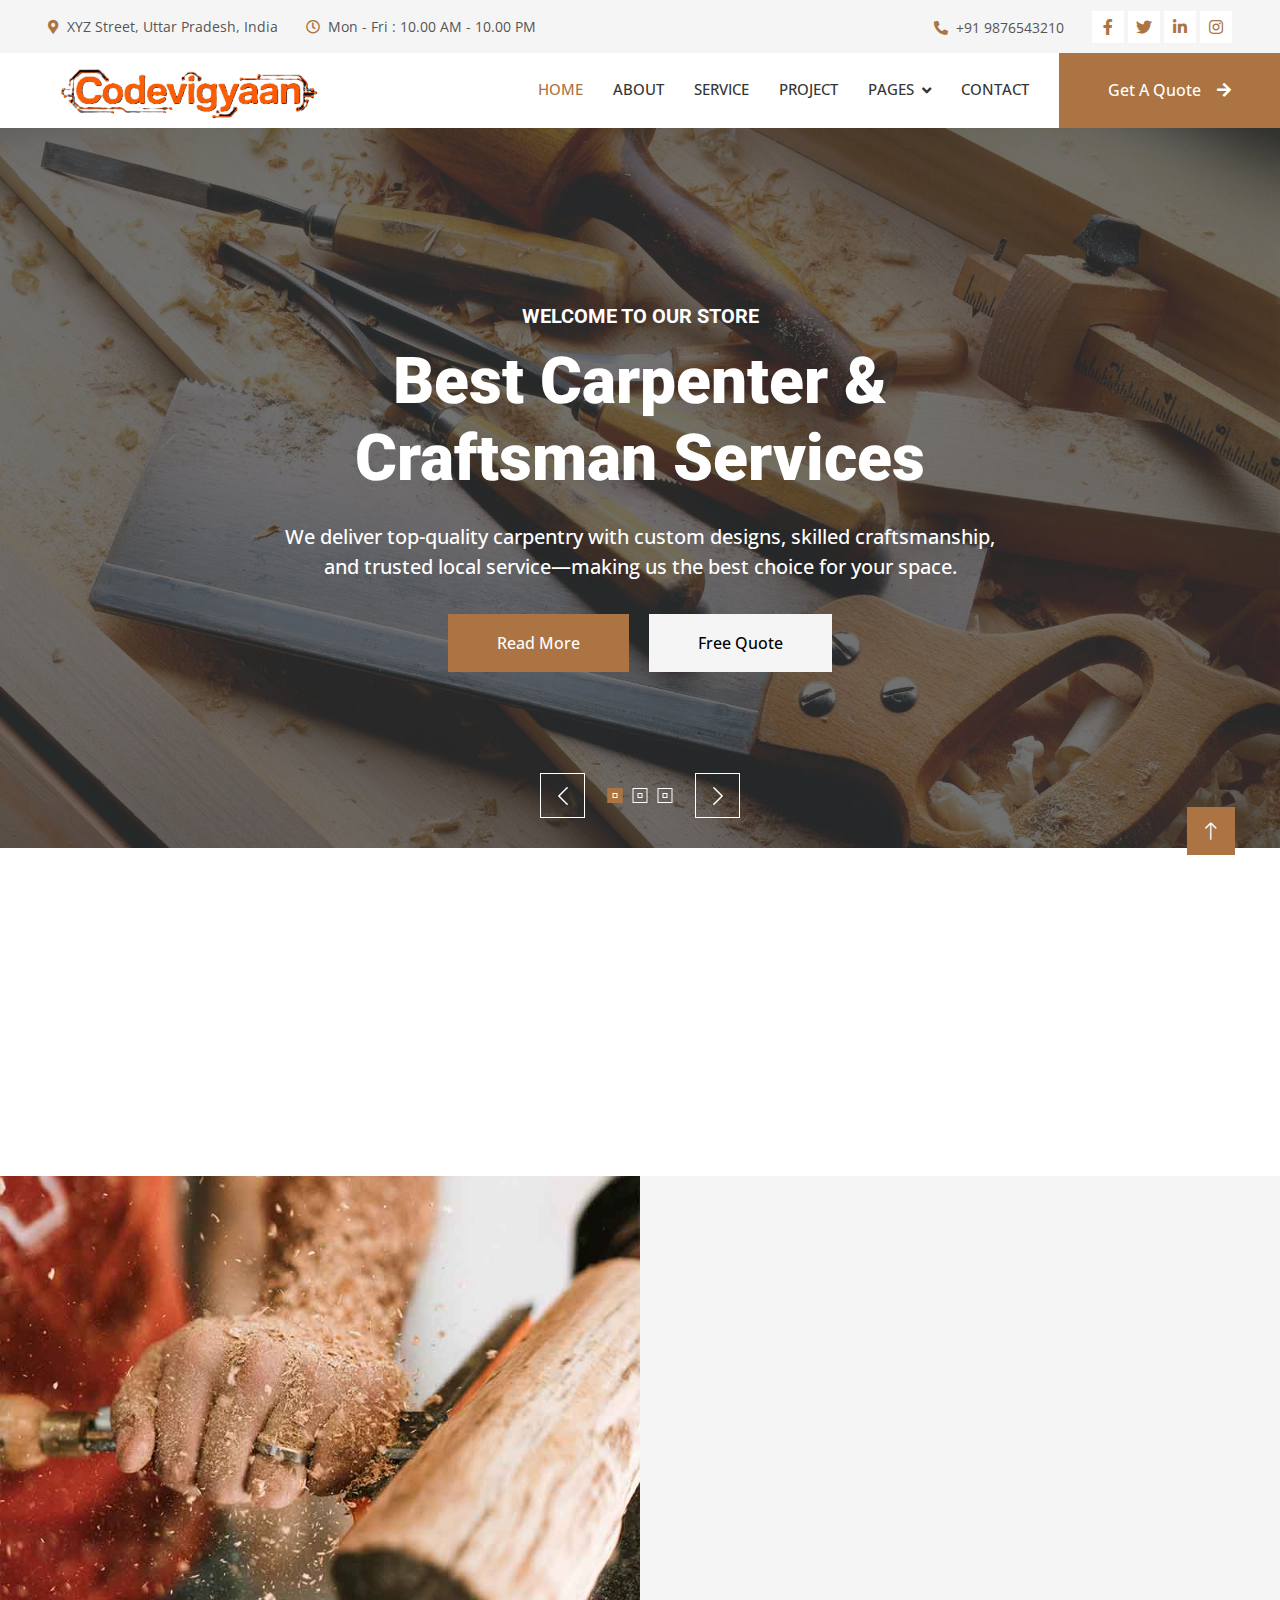
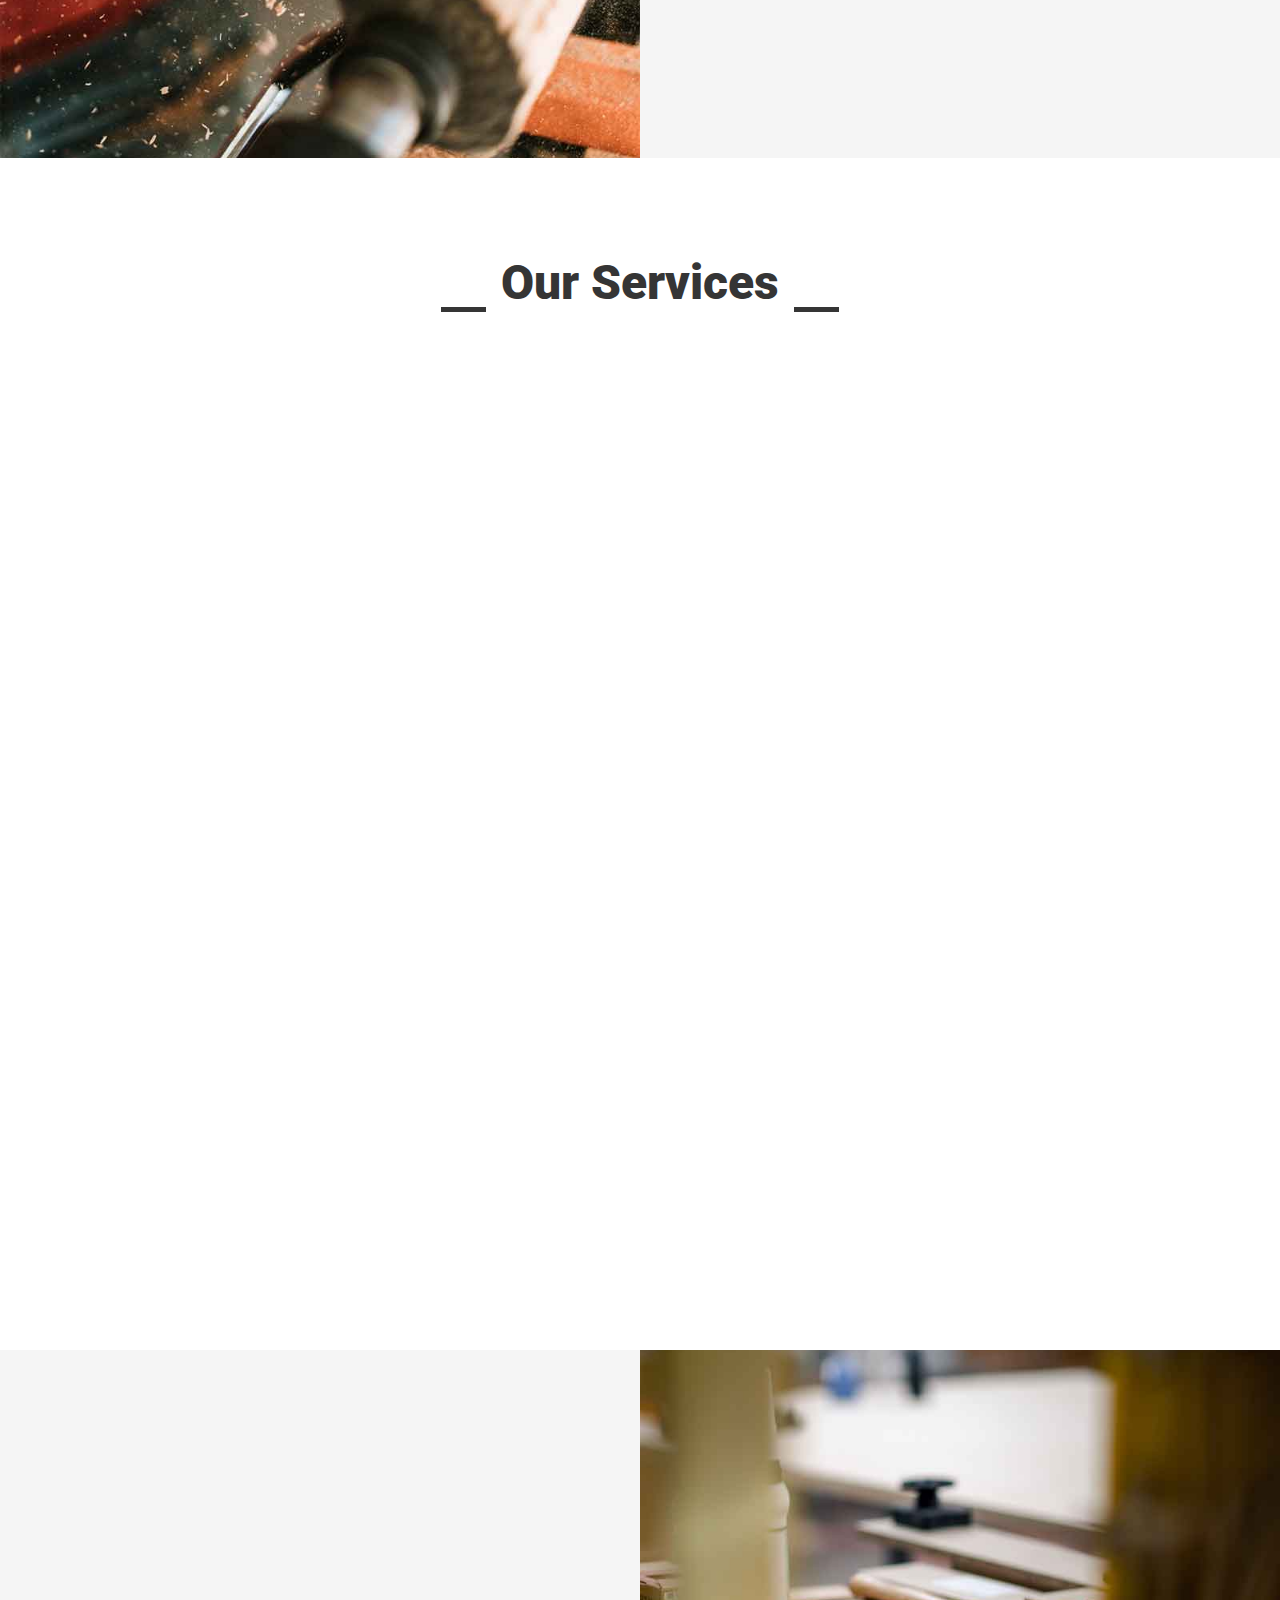
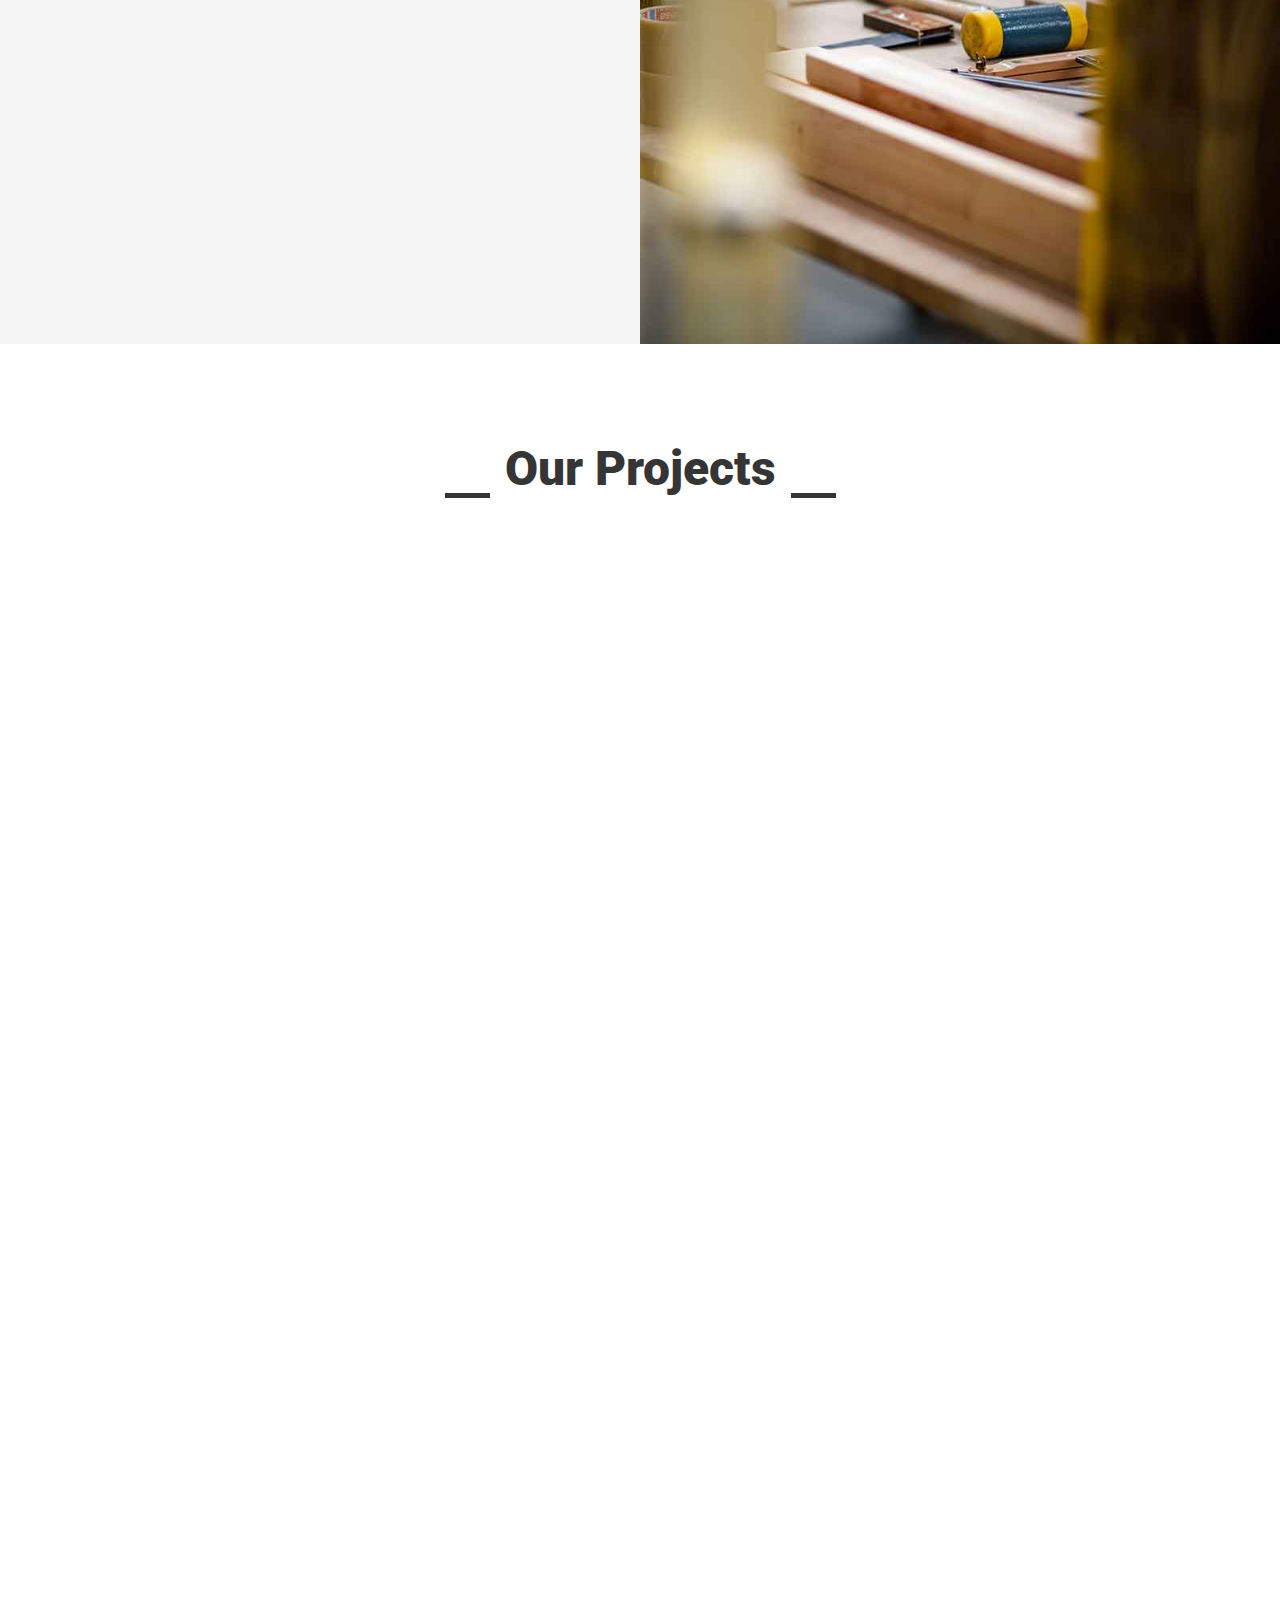
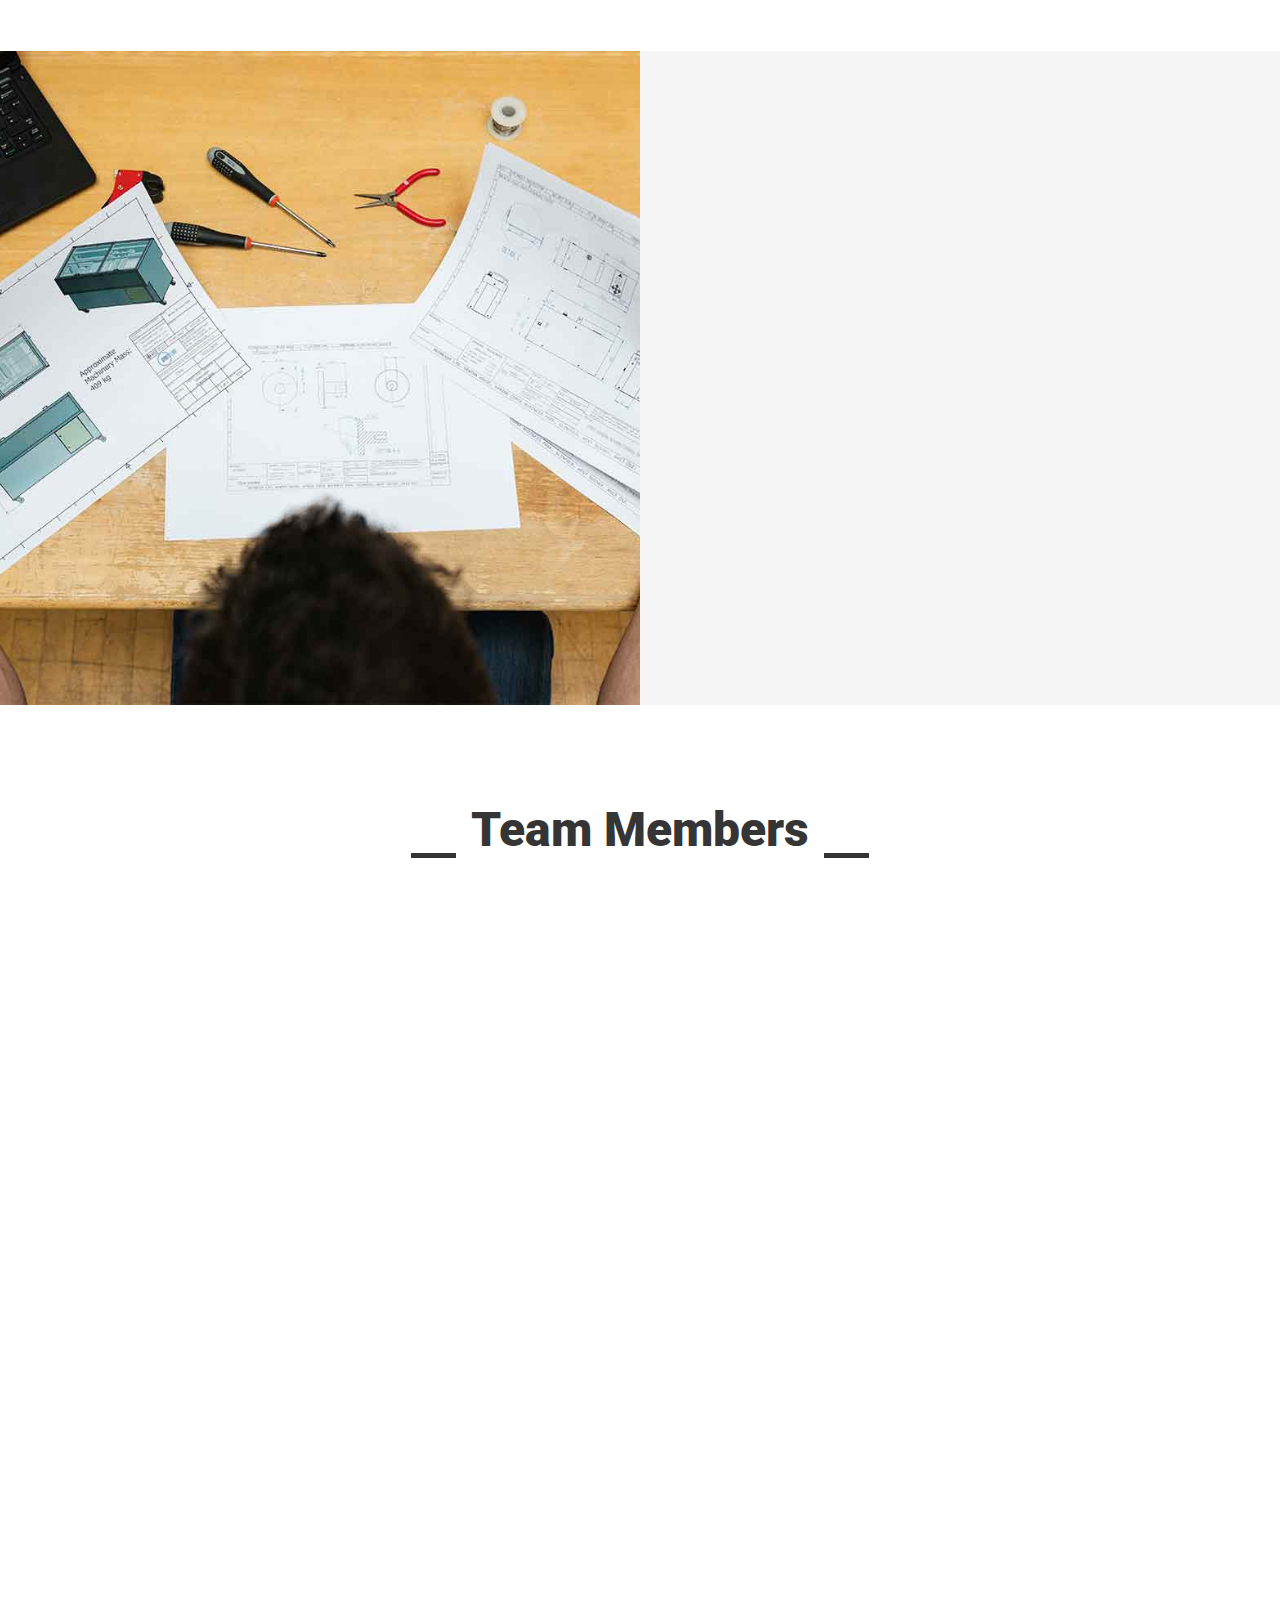
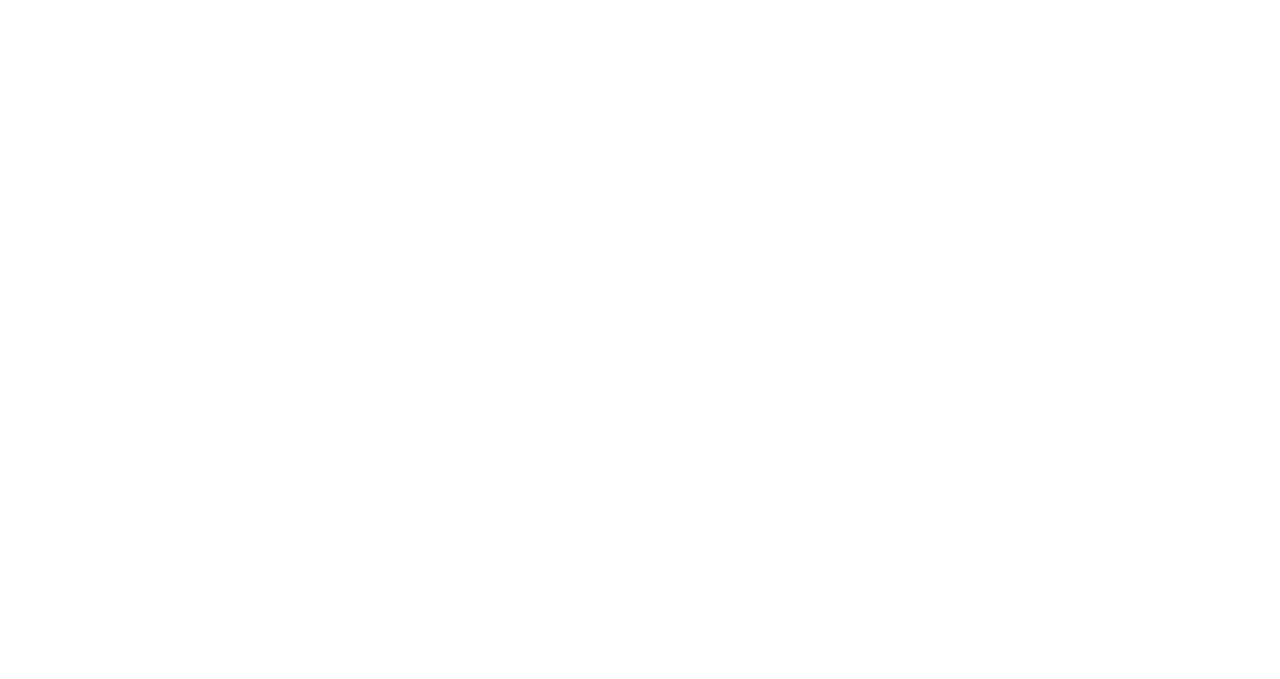
<file: FREE BOOTSTRAP CARPENTER WEBSITE TEMPLATE/index.html>
<!DOCTYPE html>
<html lang="en">

<head>
    <meta charset="utf-8">
    <title>Carpenter Website Template</title>
    <meta content="width=device-width, initial-scale=1.0" name="viewport">
    <meta content="" name="keywords">
    <meta content="" name="description">

    <!-- Favicon -->
    <link href="img/favicon.ico" rel="icon">

    <!-- Google Web Fonts -->
    <link rel="preconnect" href="https://fonts.googleapis.com">
    <link rel="preconnect" href="https://fonts.gstatic.com" crossorigin>
    <link
        href="https://fonts.googleapis.com/css2?family=Open+Sans:wght@400;500&family=Roboto:wght@500;700;900&display=swap"
        rel="stylesheet">

    <!-- Icon Font Stylesheet -->
    <link href="https://cdnjs.cloudflare.com/ajax/libs/font-awesome/5.10.0/css/all.min.css" rel="stylesheet">
    <link href="https://cdn.jsdelivr.net/npm/bootstrap-icons@1.4.1/font/bootstrap-icons.css" rel="stylesheet">

    <!-- Libraries Stylesheet -->
    <link href="lib/animate/animate.min.css" rel="stylesheet">
    <link href="lib/owlcarousel/assets/owl.carousel.min.css" rel="stylesheet">
    <link href="lib/lightbox/css/lightbox.min.css" rel="stylesheet">

    <!-- Customized Bootstrap Stylesheet -->
    <link href="css/bootstrap.min.css" rel="stylesheet">

    <!-- Template Stylesheet -->
    <link href="css/style.css" rel="stylesheet">
</head>

<body>
    <!-- Spinner Start -->
    <div id="spinner"
        class="show bg-white position-fixed translate-middle w-100 vh-100 top-50 start-50 d-flex align-items-center justify-content-center">
        <div class="spinner-grow text-primary" style="width: 3rem; height: 3rem;" role="status">
            <span class="sr-only">Loading...</span>
        </div>
    </div>
    <!-- Spinner End -->


    <!-- Topbar Start -->
    <div class="container-fluid bg-light p-0">
        <div class="row gx-0 d-none d-lg-flex">
            <div class="col-lg-7 px-5 text-start">
                <div class="h-100 d-inline-flex align-items-center py-3 me-4">
                    <small class="fa fa-map-marker-alt text-primary me-2"></small>
                    <small>XYZ Street, Uttar Pradesh, India</small>
                </div>
                <div class="h-100 d-inline-flex align-items-center py-3">
                    <small class="far fa-clock text-primary me-2"></small>
                    <small>Mon - Fri : 10.00 AM - 10.00 PM</small>
                </div>
            </div>
            <div class="col-lg-5 px-5 text-end">
                <div class="h-100 d-inline-flex align-items-center py-3 me-4">
                    <small class="fa fa-phone-alt text-primary me-2"></small>
                    <small>+91 9876543210</small>
                </div>
                <div class="h-100 d-inline-flex align-items-center">
                    <a class="btn btn-sm-square bg-white text-primary me-1" href="https://codevigyaan.com/"><i
                            class="fab fa-facebook-f"></i></a>
                    <a class="btn btn-sm-square bg-white text-primary me-1" href="https://codevigyaan.com/"><i
                            class="fab fa-twitter"></i></a>
                    <a class="btn btn-sm-square bg-white text-primary me-1" href="https://codevigyaan.com/"><i
                            class="fab fa-linkedin-in"></i></a>
                    <a class="btn btn-sm-square bg-white text-primary me-0" href="https://codevigyaan.com/"><i
                            class="fab fa-instagram"></i></a>
                </div>
            </div>
        </div>
    </div>
    <!-- Topbar End -->


    <!-- Navbar Start -->
    <nav class="navbar navbar-expand-lg bg-white navbar-light sticky-top p-0">
        <a href="index.html" class="navbar-brand d-flex align-items-center px-4 px-lg-5">
            <h2 class="m-0 text-primary"><img src="img/logo.png" alt="" width="280px"></h2>
        </a>
        <button type="button" class="navbar-toggler me-4" data-bs-toggle="collapse" data-bs-target="#navbarCollapse">
            <span class="navbar-toggler-icon"></span>
        </button>
        <div class="collapse navbar-collapse" id="navbarCollapse">
            <div class="navbar-nav ms-auto p-4 p-lg-0">
                <a href="index.html" class="nav-item nav-link active">Home</a>
                <a href="about.html" class="nav-item nav-link">About</a>
                <a href="service.html" class="nav-item nav-link">Service</a>
                <a href="project.html" class="nav-item nav-link">Project</a>
                <div class="nav-item dropdown">
                    <a href="#" class="nav-link dropdown-toggle" data-bs-toggle="dropdown">Pages</a>
                    <div class="dropdown-menu fade-up m-0">
                        <a href="feature.html" class="dropdown-item">Feature</a>
                        <a href="quote.html" class="dropdown-item">Free Quote</a>
                        <a href="team.html" class="dropdown-item">Our Team</a>
                        <a href="testimonial.html" class="dropdown-item">Testimonial</a>
                        <a href="404.html" class="dropdown-item">404 Page</a>
                    </div>
                </div>
                <a href="contact.html" class="nav-item nav-link">Contact</a>
            </div>
            <a href="" class="btn btn-primary py-4 px-lg-5 d-none d-lg-block">Get A Quote<i
                    class="fa fa-arrow-right ms-3"></i></a>
        </div>
    </nav>
    <!-- Navbar End -->


    <!-- Carousel Start -->
    <div class="container-fluid p-0 pb-5">
        <div class="owl-carousel header-carousel position-relative">
            <div class="owl-carousel-item position-relative">
                <img class="img-fluid" src="img/carousel-1.jpg" alt="">
                <div class="position-absolute top-0 start-0 w-100 h-100 d-flex align-items-center"
                    style="background: rgba(53, 53, 53, .7);">
                    <div class="container">
                        <div class="row justify-content-center">
                            <div class="col-12 col-lg-8 text-center">
                                <h5 class="text-white text-uppercase mb-3 animated slideInDown">Welcome To our store</h5>
                                <h1 class="display-3 text-white animated slideInDown mb-4">Best Carpenter & Craftsman
                                    Services</h1>
                                <p class="fs-5 fw-medium text-white mb-4 pb-2">We deliver top-quality carpentry with custom designs, skilled craftsmanship, and trusted local service—making us the best choice for your space.</p>
                                <a href="" class="btn btn-primary py-md-3 px-md-5 me-3 animated slideInLeft">Read
                                    More</a>
                                <a href="quote.html" class="btn btn-light py-md-3 px-md-5 animated slideInRight">Free Quote</a>
                            </div>
                        </div>
                    </div>
                </div>
            </div>
            <div class="owl-carousel-item position-relative">
                <img class="img-fluid" src="img/carousel-2.jpg" alt="">
                <div class="position-absolute top-0 start-0 w-100 h-100 d-flex align-items-center"
                    style="background: rgba(53, 53, 53, .7);">
                    <div class="container">
                        <div class="row justify-content-center">
                            <div class="col-12 col-lg-8 text-center">
                                <h5 class="text-white text-uppercase mb-3 animated slideInDown">Welcome To our store</h5>
                                <h1 class="display-3 text-white animated slideInDown mb-4">Best Carpenter & Craftsman
                                    Services</h1>
                                <p class="fs-5 fw-medium text-white mb-4 pb-2">We deliver top-quality carpentry with custom designs, skilled craftsmanship, and trusted local service—making us the best choice for your space.</p>
                                <a href="" class="btn btn-primary py-md-3 px-md-5 me-3 animated slideInLeft">Read
                                    More</a>
                                <a href="quote.html" class="btn btn-light py-md-3 px-md-5 animated slideInRight">Free Quote</a>
                            </div>
                        </div>
                    </div>
                </div>
            </div>
            <div class="owl-carousel-item position-relative">
                <img class="img-fluid" src="img/carousel-3.jpg" alt="">
                <div class="position-absolute top-0 start-0 w-100 h-100 d-flex align-items-center"
                    style="background: rgba(53, 53, 53, .7);">
                    <div class="container">
                        <div class="row justify-content-center">
                            <div class="col-12 col-lg-8 text-center">
                                <h5 class="text-white text-uppercase mb-3 animated slideInDown">Welcome To our store</h5>
                                <h1 class="display-3 text-white animated slideInDown mb-4">Best Carpenter & Craftsman
                                    Services</h1>
                                <p class="fs-5 fw-medium text-white mb-4 pb-2">We deliver top-quality carpentry with custom designs, skilled craftsmanship, and trusted local service—making us the best choice for your space.</p>
                                <a href="" class="btn btn-primary py-md-3 px-md-5 me-3 animated slideInLeft">Read
                                    More</a>
                                <a href="quote.html" class="btn btn-light py-md-3 px-md-5 animated slideInRight">Free Quote</a>
                            </div>
                        </div>
                    </div>
                </div>
            </div>
        </div>
    </div>
    <!-- Carousel End -->


    <!-- Feature Start -->
    <div class="container-xxl py-5">
        <div class="container">
            <div class="row g-5">
                <div class="col-md-6 col-lg-3 wow fadeIn" data-wow-delay="0.1s">
                    <div class="d-flex align-items-center justify-content-between mb-2">
                        <div class="d-flex align-items-center justify-content-center bg-light"
                            style="width: 60px; height: 60px;">
                            <i class="fa fa-user-check fa-2x text-primary"></i>
                        </div>
                        <h1 class="display-1 text-warning mb-0">01</h1>
                    </div>
                    <h5>Creative Designers</h5>
                </div>
                <div class="col-md-6 col-lg-3 wow fadeIn" data-wow-delay="0.3s">
                    <div class="d-flex align-items-center justify-content-between mb-2">
                        <div class="d-flex align-items-center justify-content-center bg-light"
                            style="width: 60px; height: 60px;">
                            <i class="fa fa-check fa-2x text-primary"></i>
                        </div>
                        <h1 class="display-1 text-warning mb-0">02</h1>
                    </div>
                    <h5>Quality Products</h5>
                </div>
                <div class="col-md-6 col-lg-3 wow fadeIn" data-wow-delay="0.5s">
                    <div class="d-flex align-items-center justify-content-between mb-2">
                        <div class="d-flex align-items-center justify-content-center bg-light"
                            style="width: 60px; height: 60px;">
                            <i class="fa fa-drafting-compass fa-2x text-primary"></i>
                        </div>
                        <h1 class="display-1 text-warning mb-0">03</h1>
                    </div>
                    <h5>Free Consultation</h5>
                </div>
                <div class="col-md-6 col-lg-3 wow fadeIn" data-wow-delay="0.7s">
                    <div class="d-flex align-items-center justify-content-between mb-2">
                        <div class="d-flex align-items-center justify-content-center bg-light"
                            style="width: 60px; height: 60px;">
                            <i class="fa fa-headphones fa-2x text-primary"></i>
                        </div>
                        <h1 class="display-1 text-warning mb-0">04</h1>
                    </div>
                    <h5>Customer Support</h5>
                </div>
            </div>
        </div>
    </div>
    <!-- Feature Start -->



    <!-- About Start -->
    <div class="container-fluid bg-light overflow-hidden my-5 px-lg-0">
        <div class="container about px-lg-0">
            <div class="row g-0 mx-lg-0">
                <div class="col-lg-6 ps-lg-0" style="min-height: 400px;">
                    <div class="position-relative h-100">
                        <img class="position-absolute img-fluid w-100 h-100" src="img/about.jpg"
                            style="object-fit: cover;" alt="">
                    </div>
                </div>
                <div class="col-lg-6 about-text py-5 wow fadeIn" data-wow-delay="0.5s">
                    <div class="p-lg-5 pe-lg-0">
                        <div class="section-title text-start">
                            <h1 class="display-5 mb-4">About Us</h1>
                        </div>
                        <p class="mb-4 pb-2">We’re a passionate carpentry team from Uttar Pradesh, crafting custom woodwork with precision and care. From furniture to flooring, we blend traditional skills with modern design. Quality, creativity, and customer satisfaction are at the heart of everything we build.</p>
                        <div class="row g-4 mb-4 pb-2">
                            <div class="col-sm-6 wow fadeIn" data-wow-delay="0.1s">
                                <div class="d-flex align-items-center">
                                    <div class="d-flex flex-shrink-0 align-items-center justify-content-center bg-white"
                                        style="width: 60px; height: 60px;">
                                        <i class="fa fa-users fa-2x text-primary"></i>
                                    </div>
                                    <div class="ms-3">
                                        <h2 class="text-primary mb-1" data-toggle="counter-up">345</h2>
                                        <p class="fw-medium mb-0">Happy Clients</p>
                                    </div>
                                </div>
                            </div>
                            <div class="col-sm-6 wow fadeIn" data-wow-delay="0.3s">
                                <div class="d-flex align-items-center">
                                    <div class="d-flex flex-shrink-0 align-items-center justify-content-center bg-white"
                                        style="width: 60px; height: 60px;">
                                        <i class="fa fa-check fa-2x text-primary"></i>
                                    </div>
                                    <div class="ms-3">
                                        <h2 class="text-primary mb-1" data-toggle="counter-up">345</h2>
                                        <p class="fw-medium mb-0">Projects Done</p>
                                    </div>
                                </div>
                            </div>
                        </div>
                        <a href="" class="btn btn-primary py-3 px-5">Explore More</a>
                    </div>
                </div>
            </div>
        </div>
    </div>
    <!-- About End -->


    <!-- Service Start -->
     <div class="container-xxl py-5">
        <div class="container">
            <div class="section-title text-center">
                <h1 class="display-5 mb-5">Our Services</h1>
            </div>
            <div class="row g-4">
                <div class="col-md-6 col-lg-4 wow fadeInUp" data-wow-delay="0.1s">
                    <div class="service-item">
                        <div class="overflow-hidden">
                            <img class="img-fluid" src="img/service-1.jpg" alt="">
                        </div>
                        <div class="p-4 text-center border border-5 border-light border-top-0">
                            <h4 class="mb-3">General Carpentry</h4>
                            <p>Expert carpentry services for durable, stylish, and custom-built woodwork tailored to your space.</p>
                            <a class="fw-medium" href="">Read More<i class="fa fa-arrow-right ms-2"></i></a>
                        </div>
                    </div>
                </div>
                <div class="col-md-6 col-lg-4 wow fadeInUp" data-wow-delay="0.3s">
                    <div class="service-item">
                        <div class="overflow-hidden">
                            <img class="img-fluid" src="img/service-2.jpg" alt="">
                        </div>
                        <div class="p-4 text-center border border-5 border-light border-top-0">
                            <h4 class="mb-3">Furniture Manufacturing</h4>
                            <p>Precision-crafted furniture made to last—designed, built, and finished with care to match your style and space.</p>
                            <a class="fw-medium" href="">Read More<i class="fa fa-arrow-right ms-2"></i></a>
                        </div>
                    </div>
                </div>
                <div class="col-md-6 col-lg-4 wow fadeInUp" data-wow-delay="0.5s">
                    <div class="service-item">
                        <div class="overflow-hidden">
                            <img class="img-fluid" src="img/service-3.jpg" alt="">
                        </div>
                        <div class="p-4 text-center border border-5 border-light border-top-0">
                            <h4 class="mb-3">Furniture Remodeling</h4>
                            <p>Breathe new life into your old furniture with expert remodeling that blends craftsmanship, creativity, and care.</p>
                            <a class="fw-medium" href="">Read More<i class="fa fa-arrow-right ms-2"></i></a>
                        </div>
                    </div>
                </div>
                <div class="col-md-6 col-lg-4 wow fadeInUp" data-wow-delay="0.1s">
                    <div class="service-item">
                        <div class="overflow-hidden">
                            <img class="img-fluid" src="img/service-4.jpg" alt="">
                        </div>
                        <div class="p-4 text-center border border-5 border-light border-top-0">
                            <h4 class="mb-3">Wooden Floor</h4>
                            <p>Elegant wooden flooring that adds warmth, durability, and timeless charm to any space.</p>
                            <a class="fw-medium" href="">Read More<i class="fa fa-arrow-right ms-2"></i></a>
                        </div>
                    </div>
                </div>
                <div class="col-md-6 col-lg-4 wow fadeInUp" data-wow-delay="0.3s">
                    <div class="service-item">
                        <div class="overflow-hidden">
                            <img class="img-fluid" src="img/service-5.jpg" alt="">
                        </div>
                        <div class="p-4 text-center border border-5 border-light border-top-0">
                            <h4 class="mb-3">Wooden Furniture</h4>
                            <p>Handcrafted wooden furniture that combines timeless design, sturdy build, and natural elegance for every room.</p>
                            <a class="fw-medium" href="">Read More<i class="fa fa-arrow-right ms-2"></i></a>
                        </div>
                    </div>
                </div>
                <div class="col-md-6 col-lg-4 wow fadeInUp" data-wow-delay="0.5s">
                    <div class="service-item">
                        <div class="overflow-hidden">
                            <img class="img-fluid" src="img/service-6.jpg" alt="">
                        </div>
                        <div class="p-4 text-center border border-5 border-light border-top-0">
                            <h4 class="mb-3">Custom Work</h4>
                            <p>Tailor-made carpentry crafted to your vision—unique designs, personalized finishes, and one-of-a-kind woodwork for every space.</p>
                            <a class="fw-medium" href="">Read More<i class="fa fa-arrow-right ms-2"></i></a>
                        </div>
                    </div>
                </div>
            </div>
        </div>
    </div>
    <!-- Service End -->


    <!-- Feature Start -->
    <div class="container-fluid bg-light overflow-hidden my-5 px-lg-0">
        <div class="container feature px-lg-0">
            <div class="row g-0 mx-lg-0">
                <div class="col-lg-6 feature-text py-5 wow fadeIn" data-wow-delay="0.5s">
                    <div class="p-lg-5 ps-lg-0">
                        <div class="section-title text-start">
                            <h1 class="display-5 mb-4">Why Choose Us</h1>
                        </div>
                        <p class="mb-4 pb-2">We provide expert craftsmanship, custom carpentry solutions, and reliable service you can trust. From elegant wooden furniture to flawless flooring and remodeling, we blend traditional skill with modern design—right here in Uttar Pradesh. Free consultations, creative designers, and dedicated support make your dream space a reality.</p>
                        <div class="row g-4">
                            <div class="col-6">
                                <div class="d-flex align-items-center">
                                    <div class="d-flex flex-shrink-0 align-items-center justify-content-center bg-white"
                                        style="width: 60px; height: 60px;">
                                        <i class="fa fa-check fa-2x text-primary"></i>
                                    </div>
                                    <div class="ms-4">
                                        <p class="mb-2">Quality</p>
                                        <h5 class="mb-0">Services</h5>
                                    </div>
                                </div>
                            </div>
                            <div class="col-6">
                                <div class="d-flex align-items-center">
                                    <div class="d-flex flex-shrink-0 align-items-center justify-content-center bg-white"
                                        style="width: 60px; height: 60px;">
                                        <i class="fa fa-user-check fa-2x text-primary"></i>
                                    </div>
                                    <div class="ms-4">
                                        <p class="mb-2">Creative</p>
                                        <h5 class="mb-0">Designers</h5>
                                    </div>
                                </div>
                            </div>
                            <div class="col-6">
                                <div class="d-flex align-items-center">
                                    <div class="d-flex flex-shrink-0 align-items-center justify-content-center bg-white"
                                        style="width: 60px; height: 60px;">
                                        <i class="fa fa-drafting-compass fa-2x text-primary"></i>
                                    </div>
                                    <div class="ms-4">
                                        <p class="mb-2">Free</p>
                                        <h5 class="mb-0">Consultation</h5>
                                    </div>
                                </div>
                            </div>
                            <div class="col-6">
                                <div class="d-flex align-items-center">
                                    <div class="d-flex flex-shrink-0 align-items-center justify-content-center bg-white"
                                        style="width: 60px; height: 60px;">
                                        <i class="fa fa-headphones fa-2x text-primary"></i>
                                    </div>
                                    <div class="ms-4">
                                        <p class="mb-2">Customer</p>
                                        <h5 class="mb-0">Support</h5>
                                    </div>
                                </div>
                            </div>
                        </div>
                    </div>
                </div>
                <div class="col-lg-6 pe-lg-0" style="min-height: 400px;">
                    <div class="position-relative h-100">
                        <img class="position-absolute img-fluid w-100 h-100" src="img/feature.jpg"
                            style="object-fit: cover;" alt="">
                    </div>
                </div>
            </div>
        </div>
    </div>
    <!-- Feature End -->


    <!-- Projects Start -->
    <div class="container-xxl py-5">
        <div class="container">
            <div class="section-title text-center">
                <h1 class="display-5 mb-5">Our Projects</h1>
            </div>
            <div class="row mt-n2 wow fadeInUp" data-wow-delay="0.3s">
                <div class="col-12 text-center">
                    <ul class="list-inline mb-5" id="portfolio-flters">
                        <li class="mx-2 active" data-filter="*">All</li>
                        <li class="mx-2" data-filter=".first">General Carpentry</li>
                        <li class="mx-2" data-filter=".second">Custom Carpentry</li>
                    </ul>
                </div>
            </div>
            <div class="row g-4 portfolio-container">
                <div class="col-lg-4 col-md-6 portfolio-item first wow fadeInUp" data-wow-delay="0.1s">
                    <div class="rounded overflow-hidden">
                        <div class="position-relative overflow-hidden">
                            <img class="img-fluid w-100" src="img/portfolio-1.jpg" alt="">
                            <div class="portfolio-overlay">
                                <a class="btn btn-square btn-outline-light mx-1" href="img/portfolio-1.jpg"
                                    data-lightbox="portfolio"><i class="fa fa-eye"></i></a>
                                <a class="btn btn-square btn-outline-light mx-1" href=""><i class="fa fa-link"></i></a>
                            </div>
                        </div>
                        <div class="border border-5 border-light border-top-0 p-4">
                            <p class="text-primary fw-medium mb-2">General Carpentry</p>
                            <h5 class="lh-base mb-0">Wooden Furniture Manufacturing And Remodeling</a>
                        </div>
                    </div>
                </div>
                <div class="col-lg-4 col-md-6 portfolio-item second wow fadeInUp" data-wow-delay="0.3s">
                    <div class="rounded overflow-hidden">
                        <div class="position-relative overflow-hidden">
                            <img class="img-fluid w-100" src="img/portfolio-2.jpg" alt="">
                            <div class="portfolio-overlay">
                                <a class="btn btn-square btn-outline-light mx-1" href="img/portfolio-2.jpg"
                                    data-lightbox="portfolio"><i class="fa fa-eye"></i></a>
                                <a class="btn btn-square btn-outline-light mx-1" href=""><i class="fa fa-link"></i></a>
                            </div>
                        </div>
                        <div class="border border-5 border-light border-top-0 p-4">
                            <p class="text-primary fw-medium mb-2">Custom Carpentry</p>
                            <h5 class="lh-base mb-0">Wooden Furniture Manufacturing And Remodeling</a>
                        </div>
                    </div>
                </div>
                <div class="col-lg-4 col-md-6 portfolio-item first wow fadeInUp" data-wow-delay="0.5s">
                    <div class="rounded overflow-hidden">
                        <div class="position-relative overflow-hidden">
                            <img class="img-fluid w-100" src="img/portfolio-3.jpg" alt="">
                            <div class="portfolio-overlay">
                                <a class="btn btn-square btn-outline-light mx-1" href="img/portfolio-3.jpg"
                                    data-lightbox="portfolio"><i class="fa fa-eye"></i></a>
                                <a class="btn btn-square btn-outline-light mx-1" href=""><i class="fa fa-link"></i></a>
                            </div>
                        </div>
                        <div class="border border-5 border-light border-top-0 p-4">
                            <p class="text-primary fw-medium mb-2">General Carpentry</p>
                            <h5 class="lh-base mb-0">Wooden Furniture Manufacturing And Remodeling</a>
                        </div>
                    </div>
                </div>
                <div class="col-lg-4 col-md-6 portfolio-item second wow fadeInUp" data-wow-delay="0.1s">
                    <div class="rounded overflow-hidden">
                        <div class="position-relative overflow-hidden">
                            <img class="img-fluid w-100" src="img/portfolio-4.jpg" alt="">
                            <div class="portfolio-overlay">
                                <a class="btn btn-square btn-outline-light mx-1" href="img/portfolio-4.jpg"
                                    data-lightbox="portfolio"><i class="fa fa-eye"></i></a>
                                <a class="btn btn-square btn-outline-light mx-1" href=""><i class="fa fa-link"></i></a>
                            </div>
                        </div>
                        <div class="border border-5 border-light border-top-0 p-4">
                            <p class="text-primary fw-medium mb-2">Custom Carpentry</p>
                            <h5 class="lh-base mb-0">Wooden Furniture Manufacturing And Remodeling</a>
                        </div>
                    </div>
                </div>
                <div class="col-lg-4 col-md-6 portfolio-item first wow fadeInUp" data-wow-delay="0.3s">
                    <div class="rounded overflow-hidden">
                        <div class="position-relative overflow-hidden">
                            <img class="img-fluid w-100" src="img/portfolio-5.jpg" alt="">
                            <div class="portfolio-overlay">
                                <a class="btn btn-square btn-outline-light mx-1" href="img/portfolio-5.jpg"
                                    data-lightbox="portfolio"><i class="fa fa-eye"></i></a>
                                <a class="btn btn-square btn-outline-light mx-1" href=""><i class="fa fa-link"></i></a>
                            </div>
                        </div>
                        <div class="border border-5 border-light border-top-0 p-4">
                            <p class="text-primary fw-medium mb-2">General Carpentry</p>
                            <h5 class="lh-base mb-0">Wooden Furniture Manufacturing And Remodeling</a>
                        </div>
                    </div>
                </div>
                <div class="col-lg-4 col-md-6 portfolio-item second wow fadeInUp" data-wow-delay="0.5s">
                    <div class="rounded overflow-hidden">
                        <div class="position-relative overflow-hidden">
                            <img class="img-fluid w-100" src="img/portfolio-6.jpg" alt="">
                            <div class="portfolio-overlay">
                                <a class="btn btn-square btn-outline-light mx-1" href="img/portfolio-6.jpg"
                                    data-lightbox="portfolio"><i class="fa fa-eye"></i></a>
                                <a class="btn btn-square btn-outline-light mx-1" href=""><i class="fa fa-link"></i></a>
                            </div>
                        </div>
                        <div class="border border-5 border-light border-top-0 p-4">
                            <p class="text-primary fw-medium mb-2">Custom Carpentry</p>
                            <h5 class="lh-base mb-0">Wooden Furniture Manufacturing And Remodeling</a>
                        </div>
                    </div>
                </div>
            </div>
        </div>
    </div>
    <!-- Projects End -->


    <!-- Quote Start -->
    <div class="container-fluid bg-light overflow-hidden my-5 px-lg-0">
        <div class="container quote px-lg-0">
            <div class="row g-0 mx-lg-0">
                <div class="col-lg-6 ps-lg-0" style="min-height: 400px;">
                    <div class="position-relative h-100">
                        <img class="position-absolute img-fluid w-100 h-100" src="img/quote.jpg"
                            style="object-fit: cover;" alt="">
                    </div>
                </div>
                <div class="col-lg-6 quote-text py-5 wow fadeIn" data-wow-delay="0.5s">
                    <div class="p-lg-5 pe-lg-0">
                        <div class="section-title text-start">
                            <h1 class="display-5 mb-4">Free Quote</h1>
                        </div>
                        <p class="mb-4 pb-2">Get a free quote—no hidden costs, no obligations. Just share your project details and we’ll send a clear, customized estimate to get you started.</p>
                        <form>
                            <div class="row g-3">
                                <div class="col-12 col-sm-6">
                                    <input type="text" class="form-control border-0" placeholder="Your Name"
                                        style="height: 55px;">
                                </div>
                                <div class="col-12 col-sm-6">
                                    <input type="email" class="form-control border-0" placeholder="Your Email"
                                        style="height: 55px;">
                                </div>
                                <div class="col-12 col-sm-6">
                                    <input type="text" class="form-control border-0" placeholder="Your Mobile"
                                        style="height: 55px;">
                                </div>
                                <div class="col-12 col-sm-6">
                                    <select class="form-select border-0" style="height: 55px;">
                                        <option selected>Select A Service</option>
                                        <option value="1">Service 1</option>
                                        <option value="2">Service 2</option>
                                        <option value="3">Service 3</option>
                                    </select>
                                </div>
                                <div class="col-12">
                                    <textarea class="form-control border-0" placeholder="Special Note"></textarea>
                                </div>
                                <div class="col-12">
                                    <button class="btn btn-primary w-100 py-3" type="submit">Submit</button>
                                </div>
                            </div>
                        </form>
                    </div>
                </div>
            </div>
        </div>
    </div>
    <!-- Quote End -->


    <!-- Team Start -->
     <div class="container-xxl py-5">
        <div class="container">
            <div class="section-title text-center">
                <h1 class="display-5 mb-5">Team Members</h1>
            </div>
            <div class="row g-4">
                <div class="col-lg-3 col-md-6 wow fadeInUp" data-wow-delay="0.1s">
                    <div class="team-item">
                        <div class="overflow-hidden position-relative">
                            <img class="img-fluid" src="img/team-1.jpg" alt="">
                            <div class="team-social">
                                <a class="btn btn-square" href=""><i class="fab fa-facebook-f"></i></a>
                                <a class="btn btn-square" href=""><i class="fab fa-twitter"></i></a>
                                <a class="btn btn-square" href=""><i class="fab fa-instagram"></i></a>
                            </div>
                        </div>
                        <div class="text-center border border-5 border-light border-top-0 p-4">
                            <h5 class="mb-0">Harsh</h5>
                            <small>Founder</small>
                        </div>
                    </div>
                </div>
                <div class="col-lg-3 col-md-6 wow fadeInUp" data-wow-delay="0.3s">
                    <div class="team-item">
                        <div class="overflow-hidden position-relative">
                            <img class="img-fluid" src="img/team-2.jpg" alt="">
                            <div class="team-social">
                                <a class="btn btn-square" href=""><i class="fab fa-facebook-f"></i></a>
                                <a class="btn btn-square" href=""><i class="fab fa-twitter"></i></a>
                                <a class="btn btn-square" href=""><i class="fab fa-instagram"></i></a>
                            </div>
                        </div>
                        <div class="text-center border border-5 border-light border-top-0 p-4">
                            <h5 class="mb-0">Kshitij</h5>
                            <small>Co-founder</small>
                        </div>
                    </div>
                </div>
                <div class="col-lg-3 col-md-6 wow fadeInUp" data-wow-delay="0.5s">
                    <div class="team-item">
                        <div class="overflow-hidden position-relative">
                            <img class="img-fluid" src="img/team-3.jpg" alt="">
                            <div class="team-social">
                                <a class="btn btn-square" href=""><i class="fab fa-facebook-f"></i></a>
                                <a class="btn btn-square" href=""><i class="fab fa-twitter"></i></a>
                                <a class="btn btn-square" href=""><i class="fab fa-instagram"></i></a>
                            </div>
                        </div>
                        <div class="text-center border border-5 border-light border-top-0 p-4">
                            <h5 class="mb-0">Sameer</h5>
                            <small>CEO</small>
                        </div>
                    </div>
                </div>
                <div class="col-lg-3 col-md-6 wow fadeInUp" data-wow-delay="0.7s">
                    <div class="team-item">
                        <div class="overflow-hidden position-relative">
                            <img class="img-fluid" src="img/team-4.jpg" alt="">
                            <div class="team-social">
                                <a class="btn btn-square" href=""><i class="fab fa-facebook-f"></i></a>
                                <a class="btn btn-square" href=""><i class="fab fa-twitter"></i></a>
                                <a class="btn btn-square" href=""><i class="fab fa-instagram"></i></a>
                            </div>
                        </div>
                        <div class="text-center border border-5 border-light border-top-0 p-4">
                            <h5 class="mb-0">Himanshi</h5>
                            <small>CFO</small>
                        </div>
                    </div>
                </div>
            </div>
        </div>
    </div>
    <!-- Team End -->


    <!-- Testimonial Start -->
    <div class="container-xxl py-5 wow fadeInUp" data-wow-delay="0.1s">
        <div class="container">
            <div class="section-title text-center">
                <h1 class="display-5 mb-5">Testimonial</h1>
            </div>
            <div class="owl-carousel testimonial-carousel">
                <div class="testimonial-item text-center">
                    <img class="img-fluid bg-light p-2 mx-auto mb-3" src="img/testimonial-1.jpg"
                        style="width: 90px; height: 90px;">
                    <div class="testimonial-text text-center p-4">
                        <p>"Exceptional craftsmanship! The custom wooden furniture we ordered was beyond our
                            expectations. Every detail was perfect.</p>
                        <h5 class="mb-1">Ishika</h5>
                        <span class="fst-italic">Manager</span>
                    </div>
                </div>
                <div class="testimonial-item text-center">
                    <img class="img-fluid bg-light p-2 mx-auto mb-3" src="img/testimonial-2.jpg"
                        style="width: 90px; height: 90px;">
                    <div class="testimonial-text text-center p-4">
                        <p>Reliable and professional. The team arrived on time, completed the job efficiently, and left
                            the space spotless.</p>
                        <h5 class="mb-1">Harsh</h5>
                        <span class="fst-italic">Teacher</span>
                    </div>
                </div>
                <div class="testimonial-item text-center">
                    <img class="img-fluid bg-light p-2 mx-auto mb-3" src="img/testimonial-3.jpg"
                        style="width: 90px; height: 90px;">
                    <div class="testimonial-text text-center p-4">
                        <p>Beautiful work on our wooden flooring. It added warmth and elegance to our home. Highly
                            recommend their services</p>
                        <h5 class="mb-1">Saurabh</h5>
                        <span class="fst-italic">Engineer</span>
                    </div>
                </div>
            </div>
        </div>
    </div>
    <!-- Testimonial End -->


    <!-- Footer Start -->
    <div class="container-fluid bg-dark text-light footer mt-5 pt-5 wow fadeIn" data-wow-delay="0.1s">
        <div class="container py-5">
            <div class="row g-5">
                <div class="col-lg-3 col-md-6">
                    <h4 class="text-light mb-4">Address</h4>
                    <p class="mb-2"><i class="fa fa-map-marker-alt me-3"></i>XYZ Street, Uttar Pradesh, India</p>
                    <p class="mb-2"><i class="fa fa-phone-alt me-3"></i>+91 9876543210</p>
                    <p class="mb-2"><i class="fa fa-envelope me-3"></i>codevigyaan@gmail.com</p>
                    <div class="d-flex pt-2">
                        <a class="btn btn-outline-light btn-social" href="https://codevigyaan.com"><i
                                class="fab fa-twitter"></i></a>
                        <a class="btn btn-outline-light btn-social" href="https://codevigyaan.com"><i
                                class="fab fa-facebook-f"></i></a>
                        <a class="btn btn-outline-light btn-social" href="https://codevigyaan.com"><i
                                class="fab fa-youtube"></i></a>
                        <a class="btn btn-outline-light btn-social" href="https://codevigyaan.com"><i
                                class="fab fa-linkedin-in"></i></a>
                    </div>
                </div>
                <div class="col-lg-3 col-md-6">
                    <h4 class="text-light mb-4">Services</h4>
                    <a class="btn btn-link" href="#">General Carpentry</a>
                    <a class="btn btn-link" href="#">Furniture Remodeling</a>
                    <a class="btn btn-link" href="#">Wooden Floor</a>
                    <a class="btn btn-link" href="#">Wooden Furniture</a>
                    <a class="btn btn-link" href="#">Custom Carpentry</a>
                </div>
                <div class="col-lg-3 col-md-6">
                    <h4 class="text-light mb-4">Quick Links</h4>
                    <a class="btn btn-link" href="#">Contact Us</a>
                    <a class="btn btn-link" href="#">Our Services</a>
                    <a class="btn btn-link" href="#">Terms & Condition</a>
                    <a class="btn btn-link" href="#">Support</a>
                </div>
                <div class="col-lg-3 col-md-6">
                    <h4 class="text-light mb-4">Newsletter</h4>
                    <p>Enter your email & subscribe us</p>
                    <div class="position-relative mx-auto" style="max-width: 400px;">
                        <input class="form-control border-0 w-100 py-3 ps-4 pe-5" type="text" placeholder="Your email">
                        <button type="button"
                            class="btn btn-primary py-2 position-absolute top-0 end-0 mt-2 me-2">SignUp</button>
                    </div>
                </div>
            </div>
        </div>
        <div class="container">
            <div class="copyright">
                <div class="row">
                    <div class="col-md-6 text-center text-md-start mb-3 mb-md-0">
                        &copy; <a class="border-bottom text-decoration-none"
                            href="https://codevigyaan.com">codevigyaan</a>, All Right Reserved.
                    </div>
                    <div class="col-md-6 text-center text-md-end">
                        Designed By <a class="border-bottom" href="https://codevigyaan.com">Code Vigyaan</a>
                    </div>
                </div>
            </div>
        </div>
    </div>
    <!-- Footer End -->


    <!-- Back to Top -->
    <a href="#" class="btn btn-lg btn-primary btn-lg-square rounded-0 back-to-top"><i class="bi bi-arrow-up"></i></a>


    <!-- JavaScript Libraries -->
    <script src="https://code.jquery.com/jquery-3.4.1.min.js"></script>
    <script src="https://cdn.jsdelivr.net/npm/bootstrap@5.0.0/dist/js/bootstrap.bundle.min.js"></script>
    <script src="lib/wow/wow.min.js"></script>
    <script src="lib/easing/easing.min.js"></script>
    <script src="lib/waypoints/waypoints.min.js"></script>
    <script src="lib/counterup/counterup.min.js"></script>
    <script src="lib/owlcarousel/owl.carousel.min.js"></script>
    <script src="lib/isotope/isotope.pkgd.min.js"></script>
    <script src="lib/lightbox/js/lightbox.min.js"></script>

    <!-- Template Javascript -->
    <script src="js/main.js"></script>
</body>

</html>
</file>
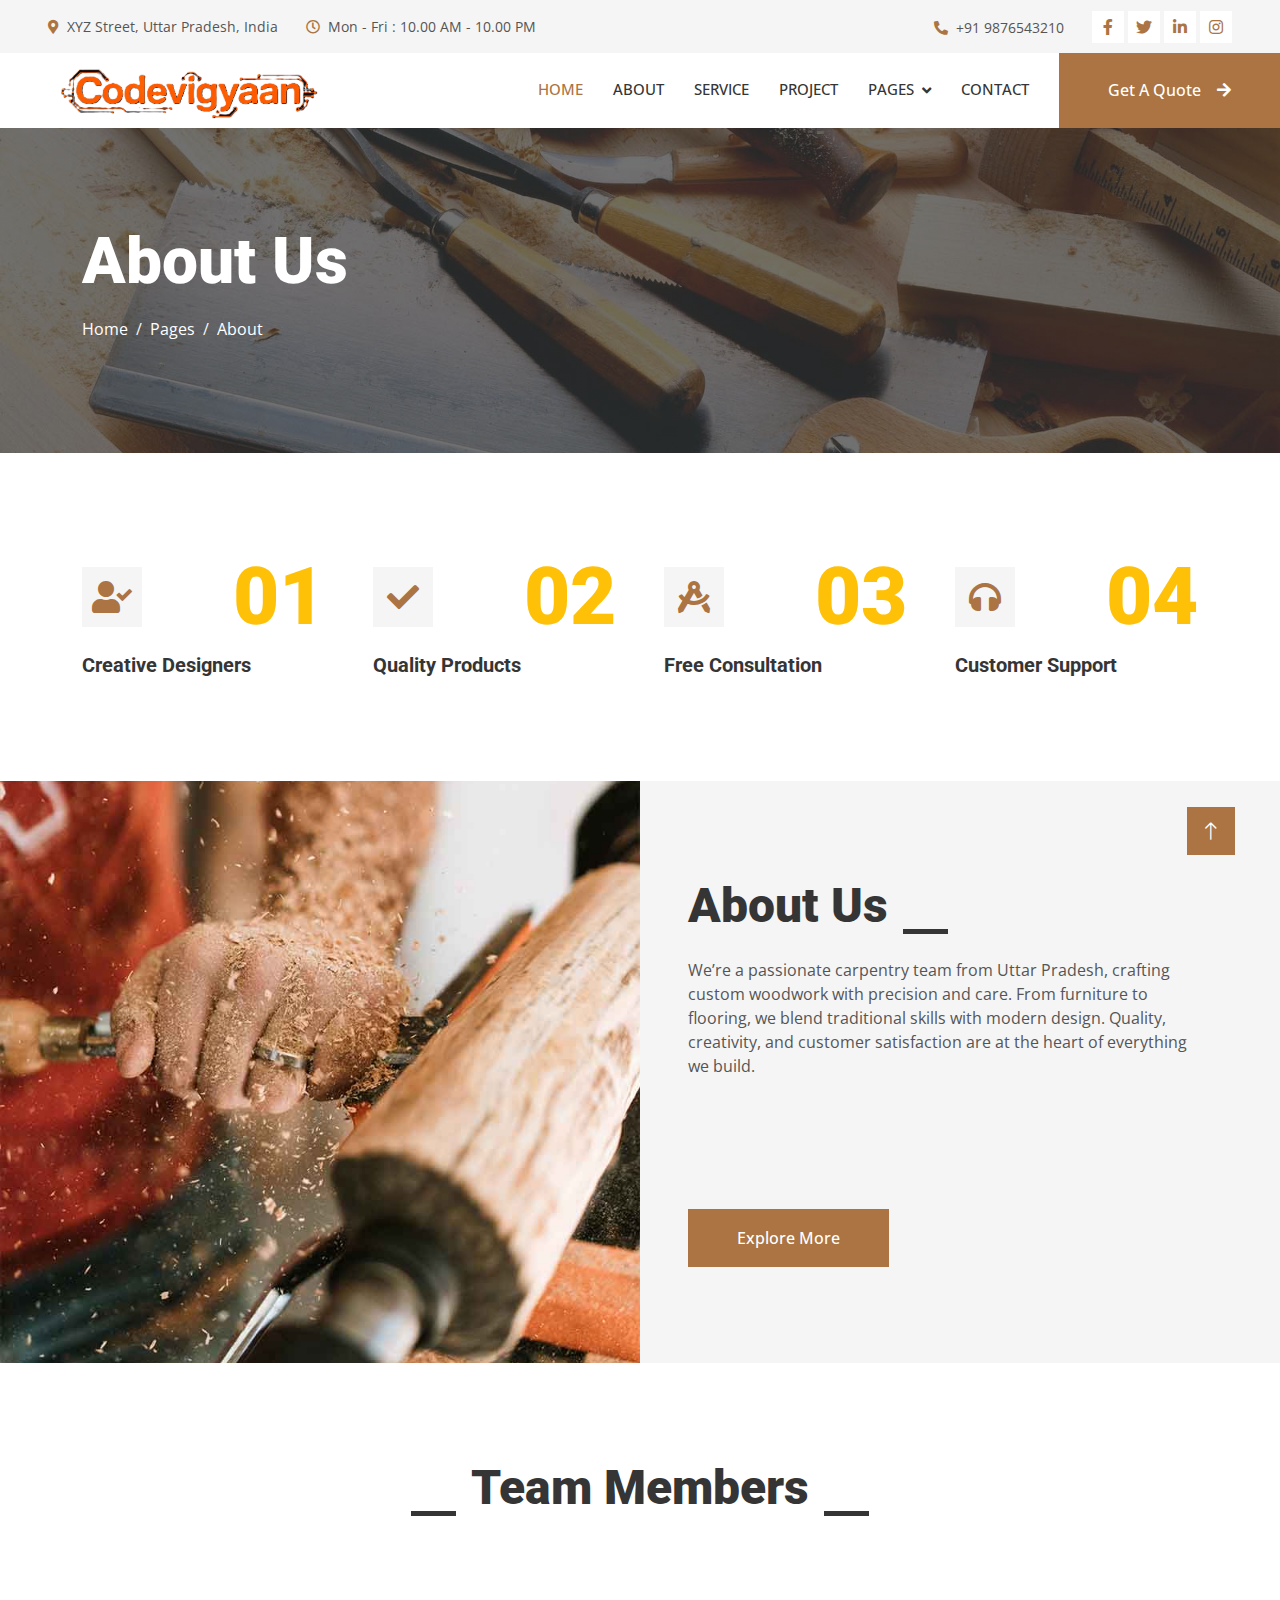
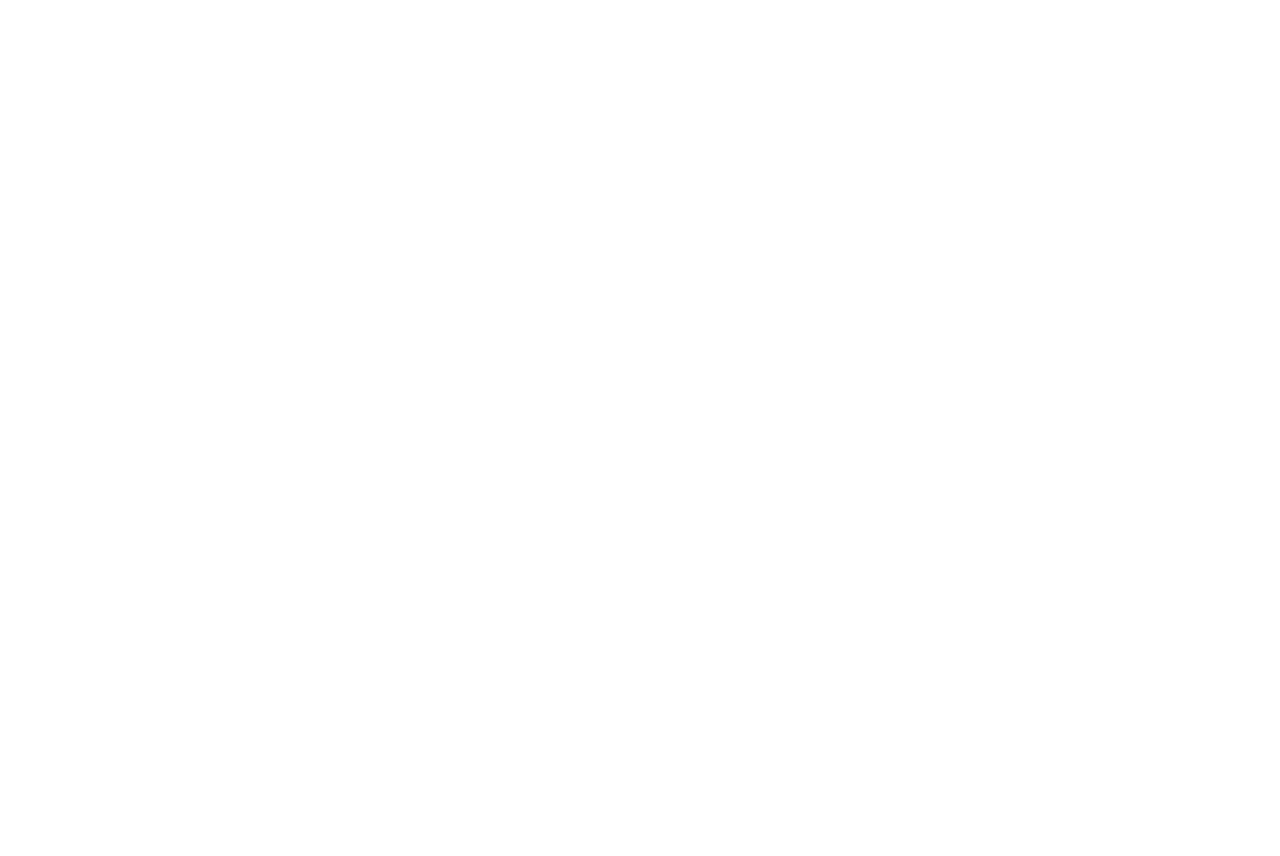
<file: FREE BOOTSTRAP CARPENTER WEBSITE TEMPLATE/about.html>
<!DOCTYPE html>
<html lang="en">

<head>
    <meta charset="utf-8">
    <title>Carpenter Website Template</title>
    <meta content="width=device-width, initial-scale=1.0" name="viewport">
    <meta content="" name="keywords">
    <meta content="" name="description">

    <!-- Favicon -->
    <link href="img/favicon.ico" rel="icon">

    <!-- Google Web Fonts -->
    <link rel="preconnect" href="https://fonts.googleapis.com">
    <link rel="preconnect" href="https://fonts.gstatic.com" crossorigin>
    <link
        href="https://fonts.googleapis.com/css2?family=Open+Sans:wght@400;500&family=Roboto:wght@500;700;900&display=swap"
        rel="stylesheet">

    <!-- Icon Font Stylesheet -->
    <link href="https://cdnjs.cloudflare.com/ajax/libs/font-awesome/5.10.0/css/all.min.css" rel="stylesheet">
    <link href="https://cdn.jsdelivr.net/npm/bootstrap-icons@1.4.1/font/bootstrap-icons.css" rel="stylesheet">

    <!-- Libraries Stylesheet -->
    <link href="lib/animate/animate.min.css" rel="stylesheet">
    <link href="lib/owlcarousel/assets/owl.carousel.min.css" rel="stylesheet">
    <link href="lib/lightbox/css/lightbox.min.css" rel="stylesheet">

    <!-- Customized Bootstrap Stylesheet -->
    <link href="css/bootstrap.min.css" rel="stylesheet">

    <!-- Template Stylesheet -->
    <link href="css/style.css" rel="stylesheet">
</head>

<body>
    <!-- Spinner Start -->
    <div id="spinner"
        class="show bg-white position-fixed translate-middle w-100 vh-100 top-50 start-50 d-flex align-items-center justify-content-center">
        <div class="spinner-grow text-primary" style="width: 3rem; height: 3rem;" role="status">
            <span class="sr-only">Loading...</span>
        </div>
    </div>
    <!-- Spinner End -->


    <!-- Topbar Start -->
    <div class="container-fluid bg-light p-0">
        <div class="row gx-0 d-none d-lg-flex">
            <div class="col-lg-7 px-5 text-start">
                <div class="h-100 d-inline-flex align-items-center py-3 me-4">
                    <small class="fa fa-map-marker-alt text-primary me-2"></small>
                    <small>XYZ Street, Uttar Pradesh, India</small>
                </div>
                <div class="h-100 d-inline-flex align-items-center py-3">
                    <small class="far fa-clock text-primary me-2"></small>
                    <small>Mon - Fri : 10.00 AM - 10.00 PM</small>
                </div>
            </div>
            <div class="col-lg-5 px-5 text-end">
                <div class="h-100 d-inline-flex align-items-center py-3 me-4">
                    <small class="fa fa-phone-alt text-primary me-2"></small>
                    <small>+91 9876543210</small>
                </div>
                <div class="h-100 d-inline-flex align-items-center">
                    <a class="btn btn-sm-square bg-white text-primary me-1" href="https://codevigyaan.com/"><i
                            class="fab fa-facebook-f"></i></a>
                    <a class="btn btn-sm-square bg-white text-primary me-1" href="https://codevigyaan.com/"><i
                            class="fab fa-twitter"></i></a>
                    <a class="btn btn-sm-square bg-white text-primary me-1" href="https://codevigyaan.com/"><i
                            class="fab fa-linkedin-in"></i></a>
                    <a class="btn btn-sm-square bg-white text-primary me-0" href="https://codevigyaan.com/"><i
                            class="fab fa-instagram"></i></a>
                </div>
            </div>
        </div>
    </div>
    <!-- Topbar End -->

    <!-- Navbar Start -->
    <nav class="navbar navbar-expand-lg bg-white navbar-light sticky-top p-0">
        <a href="index.html" class="navbar-brand d-flex align-items-center px-4 px-lg-5">
            <h2 class="m-0 text-primary"><img src="img/logo.png" alt="" width="280px"></h2>
        </a>
        <button type="button" class="navbar-toggler me-4" data-bs-toggle="collapse" data-bs-target="#navbarCollapse">
            <span class="navbar-toggler-icon"></span>
        </button>
        <div class="collapse navbar-collapse" id="navbarCollapse">
            <div class="navbar-nav ms-auto p-4 p-lg-0">
                <a href="index.html" class="nav-item nav-link active">Home</a>
                <a href="about.html" class="nav-item nav-link">About</a>
                <a href="service.html" class="nav-item nav-link">Service</a>
                <a href="project.html" class="nav-item nav-link">Project</a>
                <div class="nav-item dropdown">
                    <a href="#" class="nav-link dropdown-toggle" data-bs-toggle="dropdown">Pages</a>
                    <div class="dropdown-menu fade-up m-0">
                        <a href="feature.html" class="dropdown-item">Feature</a>
                        <a href="quote.html" class="dropdown-item">Free Quote</a>
                        <a href="team.html" class="dropdown-item">Our Team</a>
                        <a href="testimonial.html" class="dropdown-item">Testimonial</a>
                        <a href="404.html" class="dropdown-item">404 Page</a>
                    </div>
                </div>
                <a href="contact.html" class="nav-item nav-link">Contact</a>
            </div>
            <a href="" class="btn btn-primary py-4 px-lg-5 d-none d-lg-block">Get A Quote<i
                    class="fa fa-arrow-right ms-3"></i></a>
        </div>
    </nav>
    <!-- Navbar End -->


    <!-- Page Header Start -->
    <div class="container-fluid page-header py-5 mb-5">
        <div class="container py-5">
            <h1 class="display-3 text-white mb-3 animated slideInDown">About Us</h1>
            <nav aria-label="breadcrumb animated slideInDown">
                <ol class="breadcrumb">
                    <li class="breadcrumb-item"><a class="text-white" href="#">Home</a></li>
                    <li class="breadcrumb-item"><a class="text-white" href="#">Pages</a></li>
                    <li class="breadcrumb-item text-white active" aria-current="page">About</li>
                </ol>
            </nav>
        </div>
    </div>
    <!-- Page Header End -->


    <!-- Feature Start -->
    <div class="container-xxl py-5">
        <div class="container">
            <div class="row g-5">
                <div class="col-md-6 col-lg-3 wow fadeIn" data-wow-delay="0.1s">
                    <div class="d-flex align-items-center justify-content-between mb-2">
                        <div class="d-flex align-items-center justify-content-center bg-light"
                            style="width: 60px; height: 60px;">
                            <i class="fa fa-user-check fa-2x text-primary"></i>
                        </div>
                        <h1 class="display-1 text-warning mb-0">01</h1>
                    </div>
                    <h5>Creative Designers</h5>
                </div>
                <div class="col-md-6 col-lg-3 wow fadeIn" data-wow-delay="0.3s">
                    <div class="d-flex align-items-center justify-content-between mb-2">
                        <div class="d-flex align-items-center justify-content-center bg-light"
                            style="width: 60px; height: 60px;">
                            <i class="fa fa-check fa-2x text-primary"></i>
                        </div>
                        <h1 class="display-1 text-warning mb-0">02</h1>
                    </div>
                    <h5>Quality Products</h5>
                </div>
                <div class="col-md-6 col-lg-3 wow fadeIn" data-wow-delay="0.5s">
                    <div class="d-flex align-items-center justify-content-between mb-2">
                        <div class="d-flex align-items-center justify-content-center bg-light"
                            style="width: 60px; height: 60px;">
                            <i class="fa fa-drafting-compass fa-2x text-primary"></i>
                        </div>
                        <h1 class="display-1 text-warning mb-0">03</h1>
                    </div>
                    <h5>Free Consultation</h5>
                </div>
                <div class="col-md-6 col-lg-3 wow fadeIn" data-wow-delay="0.7s">
                    <div class="d-flex align-items-center justify-content-between mb-2">
                        <div class="d-flex align-items-center justify-content-center bg-light"
                            style="width: 60px; height: 60px;">
                            <i class="fa fa-headphones fa-2x text-primary"></i>
                        </div>
                        <h1 class="display-1 text-warning mb-0">04</h1>
                    </div>
                    <h5>Customer Support</h5>
                </div>
            </div>
        </div>
    </div>
    <!-- Feature Start -->


    <!-- About Start -->
    <div class="container-fluid bg-light overflow-hidden my-5 px-lg-0">
        <div class="container about px-lg-0">
            <div class="row g-0 mx-lg-0">
                <div class="col-lg-6 ps-lg-0" style="min-height: 400px;">
                    <div class="position-relative h-100">
                        <img class="position-absolute img-fluid w-100 h-100" src="img/about.jpg"
                            style="object-fit: cover;" alt="">
                    </div>
                </div>
                <div class="col-lg-6 about-text py-5 wow fadeIn" data-wow-delay="0.5s">
                    <div class="p-lg-5 pe-lg-0">
                        <div class="section-title text-start">
                            <h1 class="display-5 mb-4">About Us</h1>
                        </div>
                        <p class="mb-4 pb-2">We’re a passionate carpentry team from Uttar Pradesh, crafting custom woodwork with precision and care. From furniture to flooring, we blend traditional skills with modern design. Quality, creativity, and customer satisfaction are at the heart of everything we build.</p>
                        <div class="row g-4 mb-4 pb-2">
                            <div class="col-sm-6 wow fadeIn" data-wow-delay="0.1s">
                                <div class="d-flex align-items-center">
                                    <div class="d-flex flex-shrink-0 align-items-center justify-content-center bg-white"
                                        style="width: 60px; height: 60px;">
                                        <i class="fa fa-users fa-2x text-primary"></i>
                                    </div>
                                    <div class="ms-3">
                                        <h2 class="text-primary mb-1" data-toggle="counter-up">345</h2>
                                        <p class="fw-medium mb-0">Happy Clients</p>
                                    </div>
                                </div>
                            </div>
                            <div class="col-sm-6 wow fadeIn" data-wow-delay="0.3s">
                                <div class="d-flex align-items-center">
                                    <div class="d-flex flex-shrink-0 align-items-center justify-content-center bg-white"
                                        style="width: 60px; height: 60px;">
                                        <i class="fa fa-check fa-2x text-primary"></i>
                                    </div>
                                    <div class="ms-3">
                                        <h2 class="text-primary mb-1" data-toggle="counter-up">345</h2>
                                        <p class="fw-medium mb-0">Projects Done</p>
                                    </div>
                                </div>
                            </div>
                        </div>
                        <a href="" class="btn btn-primary py-3 px-5">Explore More</a>
                    </div>
                </div>
            </div>
        </div>
    </div>
    <!-- About End -->


    <!-- Team Start -->
    <div class="container-xxl py-5">
        <div class="container">
            <div class="section-title text-center">
                <h1 class="display-5 mb-5">Team Members</h1>
            </div>
            <div class="row g-4">
                <div class="col-lg-3 col-md-6 wow fadeInUp" data-wow-delay="0.1s">
                    <div class="team-item">
                        <div class="overflow-hidden position-relative">
                            <img class="img-fluid" src="img/team-1.jpg" alt="">
                            <div class="team-social">
                                <a class="btn btn-square" href=""><i class="fab fa-facebook-f"></i></a>
                                <a class="btn btn-square" href=""><i class="fab fa-twitter"></i></a>
                                <a class="btn btn-square" href=""><i class="fab fa-instagram"></i></a>
                            </div>
                        </div>
                        <div class="text-center border border-5 border-light border-top-0 p-4">
                            <h5 class="mb-0">Harsh</h5>
                            <small>Founder</small>
                        </div>
                    </div>
                </div>
                <div class="col-lg-3 col-md-6 wow fadeInUp" data-wow-delay="0.3s">
                    <div class="team-item">
                        <div class="overflow-hidden position-relative">
                            <img class="img-fluid" src="img/team-2.jpg" alt="">
                            <div class="team-social">
                                <a class="btn btn-square" href=""><i class="fab fa-facebook-f"></i></a>
                                <a class="btn btn-square" href=""><i class="fab fa-twitter"></i></a>
                                <a class="btn btn-square" href=""><i class="fab fa-instagram"></i></a>
                            </div>
                        </div>
                        <div class="text-center border border-5 border-light border-top-0 p-4">
                            <h5 class="mb-0">Kshitij</h5>
                            <small>Co-founder</small>
                        </div>
                    </div>
                </div>
                <div class="col-lg-3 col-md-6 wow fadeInUp" data-wow-delay="0.5s">
                    <div class="team-item">
                        <div class="overflow-hidden position-relative">
                            <img class="img-fluid" src="img/team-3.jpg" alt="">
                            <div class="team-social">
                                <a class="btn btn-square" href=""><i class="fab fa-facebook-f"></i></a>
                                <a class="btn btn-square" href=""><i class="fab fa-twitter"></i></a>
                                <a class="btn btn-square" href=""><i class="fab fa-instagram"></i></a>
                            </div>
                        </div>
                        <div class="text-center border border-5 border-light border-top-0 p-4">
                            <h5 class="mb-0">Sameer</h5>
                            <small>CEO</small>
                        </div>
                    </div>
                </div>
                <div class="col-lg-3 col-md-6 wow fadeInUp" data-wow-delay="0.7s">
                    <div class="team-item">
                        <div class="overflow-hidden position-relative">
                            <img class="img-fluid" src="img/team-4.jpg" alt="">
                            <div class="team-social">
                                <a class="btn btn-square" href=""><i class="fab fa-facebook-f"></i></a>
                                <a class="btn btn-square" href=""><i class="fab fa-twitter"></i></a>
                                <a class="btn btn-square" href=""><i class="fab fa-instagram"></i></a>
                            </div>
                        </div>
                        <div class="text-center border border-5 border-light border-top-0 p-4">
                            <h5 class="mb-0">Himanshi</h5>
                            <small>CFO</small>
                        </div>
                    </div>
                </div>
            </div>
        </div>
    </div>
    <!-- Team End -->


    <!-- Footer Start -->
    <div class="container-fluid bg-dark text-light footer mt-5 pt-5 wow fadeIn" data-wow-delay="0.1s">
        <div class="container py-5">
            <div class="row g-5">
                <div class="col-lg-3 col-md-6">
                    <h4 class="text-light mb-4">Address</h4>
                    <p class="mb-2"><i class="fa fa-map-marker-alt me-3"></i>XYZ Street, Uttar Pradesh, India</p>
                    <p class="mb-2"><i class="fa fa-phone-alt me-3"></i>+91 9876543210</p>
                    <p class="mb-2"><i class="fa fa-envelope me-3"></i>codevigyaan@gmail.com</p>
                    <div class="d-flex pt-2">
                        <a class="btn btn-outline-light btn-social" href="https://codevigyaan.com"><i
                                class="fab fa-twitter"></i></a>
                        <a class="btn btn-outline-light btn-social" href="https://codevigyaan.com"><i
                                class="fab fa-facebook-f"></i></a>
                        <a class="btn btn-outline-light btn-social" href="https://codevigyaan.com"><i
                                class="fab fa-youtube"></i></a>
                        <a class="btn btn-outline-light btn-social" href="https://codevigyaan.com"><i
                                class="fab fa-linkedin-in"></i></a>
                    </div>
                </div>
                <div class="col-lg-3 col-md-6">
                    <h4 class="text-light mb-4">Services</h4>
                    <a class="btn btn-link" href="#">General Carpentry</a>
                    <a class="btn btn-link" href="#">Furniture Remodeling</a>
                    <a class="btn btn-link" href="#">Wooden Floor</a>
                    <a class="btn btn-link" href="#">Wooden Furniture</a>
                    <a class="btn btn-link" href="#">Custom Carpentry</a>
                </div>
                <div class="col-lg-3 col-md-6">
                    <h4 class="text-light mb-4">Quick Links</h4>
                    <a class="btn btn-link" href="#">Contact Us</a>
                    <a class="btn btn-link" href="#">Our Services</a>
                    <a class="btn btn-link" href="#">Terms & Condition</a>
                    <a class="btn btn-link" href="#">Support</a>
                </div>
                <div class="col-lg-3 col-md-6">
                    <h4 class="text-light mb-4">Newsletter</h4>
                    <p>Enter your email & subscribe us</p>
                    <div class="position-relative mx-auto" style="max-width: 400px;">
                        <input class="form-control border-0 w-100 py-3 ps-4 pe-5" type="text" placeholder="Your email">
                        <button type="button"
                            class="btn btn-primary py-2 position-absolute top-0 end-0 mt-2 me-2">SignUp</button>
                    </div>
                </div>
            </div>
        </div>
        <div class="container">
            <div class="copyright">
                <div class="row">
                    <div class="col-md-6 text-center text-md-start mb-3 mb-md-0">
                        &copy; <a class="border-bottom text-decoration-none"
                            href="https://codevigyaan.com">codevigyaan</a>, All Right Reserved.
                    </div>
                    <div class="col-md-6 text-center text-md-end">
                        Designed By <a class="border-bottom" href="https://codevigyaan.com">Code Vigyaan</a>
                    </div>
                </div>
            </div>
        </div>
    </div>
    <!-- Footer End -->


    <!-- Back to Top -->
    <a href="#" class="btn btn-lg btn-primary btn-lg-square rounded-0 back-to-top"><i class="bi bi-arrow-up"></i></a>


    <!-- JavaScript Libraries -->
    <script src="https://code.jquery.com/jquery-3.4.1.min.js"></script>
    <script src="https://cdn.jsdelivr.net/npm/bootstrap@5.0.0/dist/js/bootstrap.bundle.min.js"></script>
    <script src="lib/wow/wow.min.js"></script>
    <script src="lib/easing/easing.min.js"></script>
    <script src="lib/waypoints/waypoints.min.js"></script>
    <script src="lib/counterup/counterup.min.js"></script>
    <script src="lib/owlcarousel/owl.carousel.min.js"></script>
    <script src="lib/isotope/isotope.pkgd.min.js"></script>
    <script src="lib/lightbox/js/lightbox.min.js"></script>

    <!-- Template Javascript -->
    <script src="js/main.js"></script>
</body>

</html>
</file>
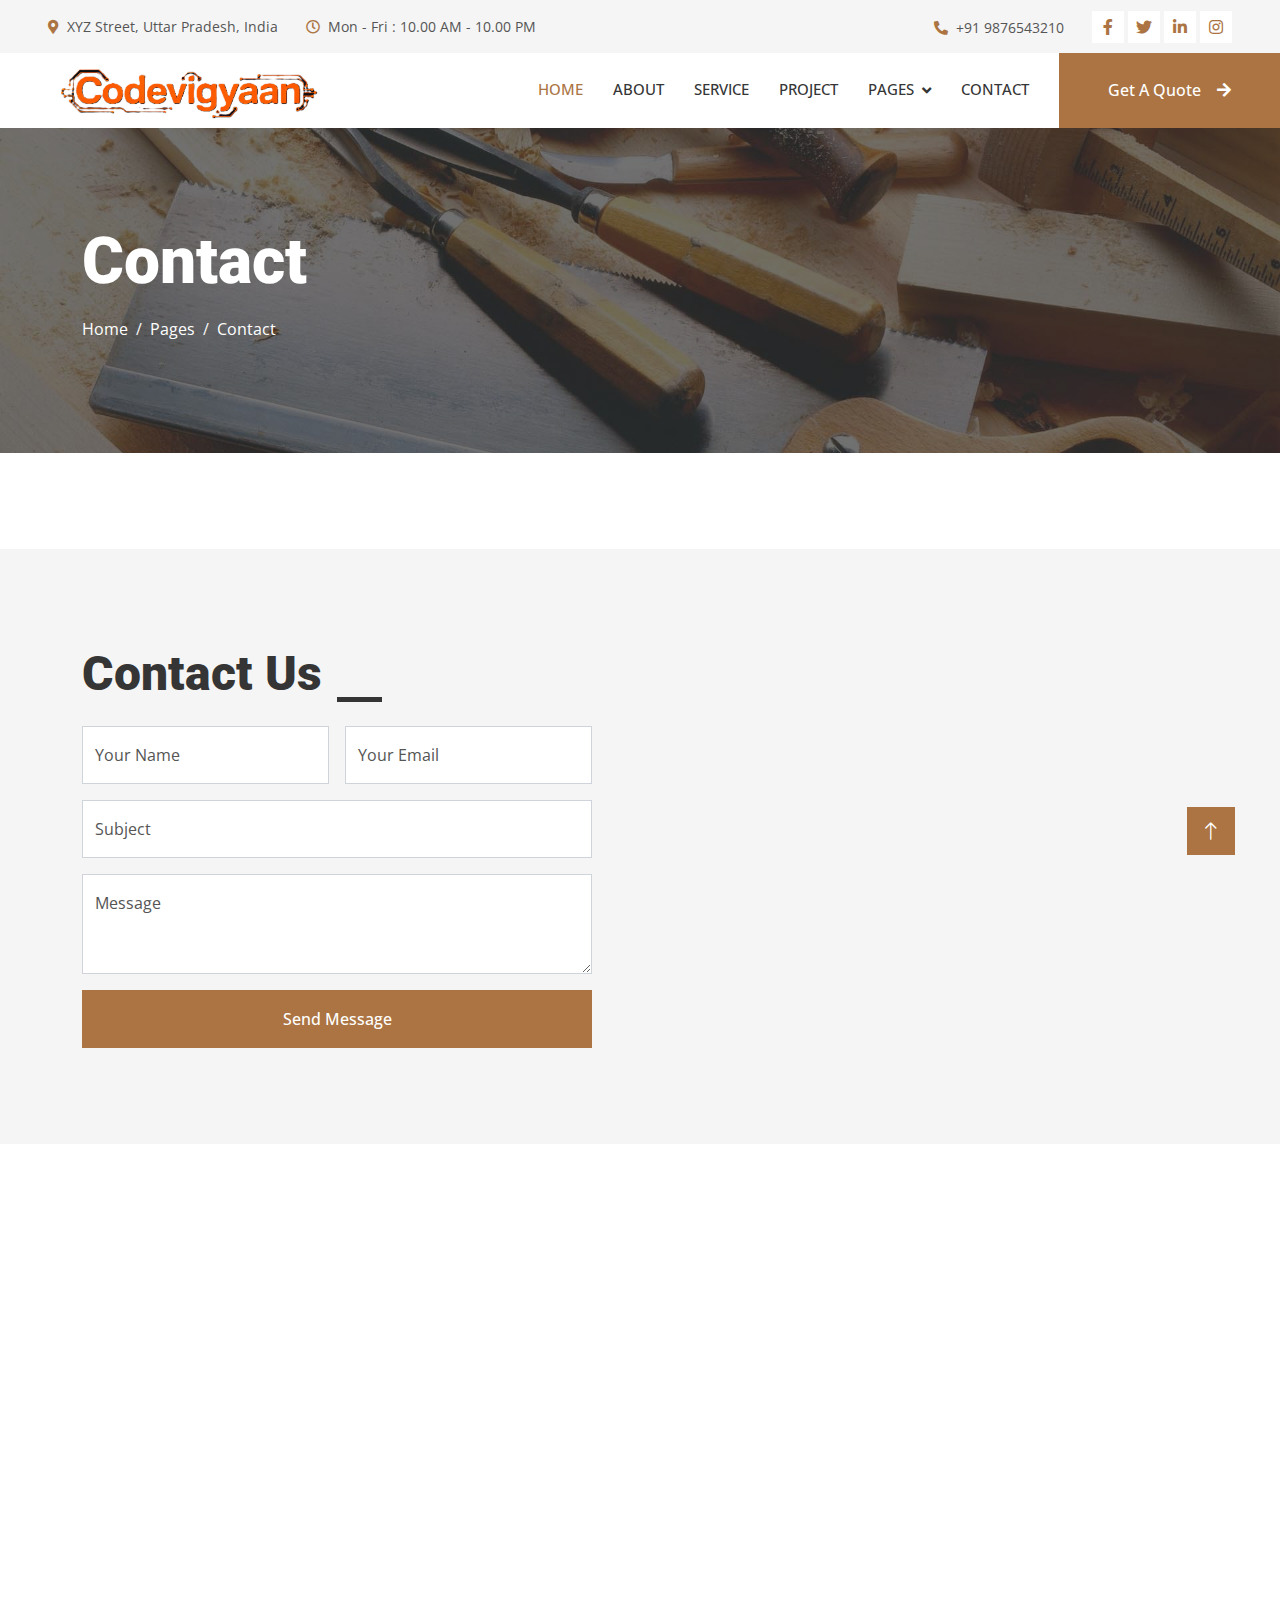
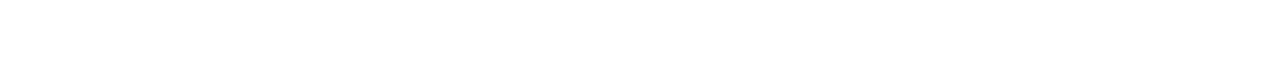
<file: FREE BOOTSTRAP CARPENTER WEBSITE TEMPLATE/contact.html>
<!DOCTYPE html>
<html lang="en">
<head>
    <meta charset="utf-8">
    <title>Carpenter Website Template</title>
    <meta content="width=device-width, initial-scale=1.0" name="viewport">
    <meta content="" name="keywords">
    <meta content="" name="description">

    <!-- Favicon -->
    <link href="img/favicon.ico" rel="icon">

    <!-- Google Web Fonts -->
    <link rel="preconnect" href="https://fonts.googleapis.com">
    <link rel="preconnect" href="https://fonts.gstatic.com" crossorigin>
    <link href="https://fonts.googleapis.com/css2?family=Open+Sans:wght@400;500&family=Roboto:wght@500;700;900&display=swap" rel="stylesheet"> 

    <!-- Icon Font Stylesheet -->
    <link href="https://cdnjs.cloudflare.com/ajax/libs/font-awesome/5.10.0/css/all.min.css" rel="stylesheet">
    <link href="https://cdn.jsdelivr.net/npm/bootstrap-icons@1.4.1/font/bootstrap-icons.css" rel="stylesheet">

    <!-- Libraries Stylesheet -->
    <link href="lib/animate/animate.min.css" rel="stylesheet">
    <link href="lib/owlcarousel/assets/owl.carousel.min.css" rel="stylesheet">
    <link href="lib/lightbox/css/lightbox.min.css" rel="stylesheet">

    <!-- Customized Bootstrap Stylesheet -->
    <link href="css/bootstrap.min.css" rel="stylesheet">

    <!-- Template Stylesheet -->
    <link href="css/style.css" rel="stylesheet">
</head>

<body>
    <!-- Spinner Start -->
    <div id="spinner" class="show bg-white position-fixed translate-middle w-100 vh-100 top-50 start-50 d-flex align-items-center justify-content-center">
        <div class="spinner-grow text-primary" style="width: 3rem; height: 3rem;" role="status">
            <span class="sr-only">Loading...</span>
        </div>
    </div>
    <!-- Spinner End -->


    <!-- Topbar Start -->
    <div class="container-fluid bg-light p-0">
        <div class="row gx-0 d-none d-lg-flex">
            <div class="col-lg-7 px-5 text-start">
                <div class="h-100 d-inline-flex align-items-center py-3 me-4">
                    <small class="fa fa-map-marker-alt text-primary me-2"></small>
                    <small>XYZ Street, Uttar Pradesh, India</small>
                </div>
                <div class="h-100 d-inline-flex align-items-center py-3">
                    <small class="far fa-clock text-primary me-2"></small>
                    <small>Mon - Fri : 10.00 AM - 10.00 PM</small>
                </div>
            </div>
            <div class="col-lg-5 px-5 text-end">
                <div class="h-100 d-inline-flex align-items-center py-3 me-4">
                    <small class="fa fa-phone-alt text-primary me-2"></small>
                    <small>+91 9876543210</small>
                </div>
                <div class="h-100 d-inline-flex align-items-center">
                    <a class="btn btn-sm-square bg-white text-primary me-1" href="https://codevigyaan.com/"><i class="fab fa-facebook-f"></i></a>
                    <a class="btn btn-sm-square bg-white text-primary me-1" href="https://codevigyaan.com/"><i class="fab fa-twitter"></i></a>
                    <a class="btn btn-sm-square bg-white text-primary me-1" href="https://codevigyaan.com/"><i class="fab fa-linkedin-in"></i></a>
                    <a class="btn btn-sm-square bg-white text-primary me-0" href="https://codevigyaan.com/"><i class="fab fa-instagram"></i></a>
                </div>
            </div>
        </div>
    </div>
    <!-- Topbar End -->


    <!-- Navbar Start -->
    <nav class="navbar navbar-expand-lg bg-white navbar-light sticky-top p-0">
        <a href="index.html" class="navbar-brand d-flex align-items-center px-4 px-lg-5">
            <h2 class="m-0 text-primary"><img src="img/logo.png" alt="" width="280px"></h2>
        </a>
        <button type="button" class="navbar-toggler me-4" data-bs-toggle="collapse" data-bs-target="#navbarCollapse">
            <span class="navbar-toggler-icon"></span>
        </button>
        <div class="collapse navbar-collapse" id="navbarCollapse">
            <div class="navbar-nav ms-auto p-4 p-lg-0">
                <a href="index.html" class="nav-item nav-link active">Home</a>
                <a href="about.html" class="nav-item nav-link">About</a>
                <a href="service.html" class="nav-item nav-link">Service</a>
                <a href="project.html" class="nav-item nav-link">Project</a>
                <div class="nav-item dropdown">
                    <a href="#" class="nav-link dropdown-toggle" data-bs-toggle="dropdown">Pages</a>
                    <div class="dropdown-menu fade-up m-0">
                        <a href="feature.html" class="dropdown-item">Feature</a>
                        <a href="quote.html" class="dropdown-item">Free Quote</a>
                        <a href="team.html" class="dropdown-item">Our Team</a>
                        <a href="testimonial.html" class="dropdown-item">Testimonial</a>
                        <a href="404.html" class="dropdown-item">404 Page</a>
                    </div>
                </div>
                <a href="contact.html" class="nav-item nav-link">Contact</a>
            </div>
            <a href="" class="btn btn-primary py-4 px-lg-5 d-none d-lg-block">Get A Quote<i class="fa fa-arrow-right ms-3"></i></a>
        </div>
    </nav>
    <!-- Navbar End -->


    <!-- Page Header Start -->
    <div class="container-fluid page-header py-5 mb-5">
        <div class="container py-5">
            <h1 class="display-3 text-white mb-3 animated slideInDown">Contact</h1>
            <nav aria-label="breadcrumb animated slideInDown">
                <ol class="breadcrumb">
                    <li class="breadcrumb-item"><a class="text-white" href="#">Home</a></li>
                    <li class="breadcrumb-item"><a class="text-white" href="#">Pages</a></li>
                    <li class="breadcrumb-item text-white active" aria-current="page">Contact</li>
                </ol>
            </nav>
        </div>
    </div>
    <!-- Page Header End -->


    <!-- Contact Start -->
    <div class="container-fluid bg-light overflow-hidden px-lg-0" style="margin: 6rem 0;">
        <div class="container contact px-lg-0">
            <div class="row g-0 mx-lg-0">
                <div class="col-lg-6 contact-text py-5 wow fadeIn" data-wow-delay="0.5s">
                    <div class="p-lg-5 ps-lg-0">
                        <div class="section-title text-start">
                            <h1 class="display-5 mb-4">Contact Us</h1>
                        </div>
                        <form>
                            <div class="row g-3">
                                <div class="col-md-6">
                                    <div class="form-floating">
                                        <input type="text" class="form-control" id="name" placeholder="Your Name">
                                        <label for="name">Your Name</label>
                                    </div>
                                </div>
                                <div class="col-md-6">
                                    <div class="form-floating">
                                        <input type="email" class="form-control" id="email" placeholder="Your Email">
                                        <label for="email">Your Email</label>
                                    </div>
                                </div>
                                <div class="col-12">
                                    <div class="form-floating">
                                        <input type="text" class="form-control" id="subject" placeholder="Subject">
                                        <label for="subject">Subject</label>
                                    </div>
                                </div>
                                <div class="col-12">
                                    <div class="form-floating">
                                        <textarea class="form-control" placeholder="Leave a message here" id="message" style="height: 100px"></textarea>
                                        <label for="message">Message</label>
                                    </div>
                                </div>
                                <div class="col-12">
                                    <button class="btn btn-primary w-100 py-3" type="submit">Send Message</button>
                                </div>
                            </div>
                        </form>
                    </div>
                </div>
                <div class="col-lg-6 pe-lg-0" style="min-height: 400px;">
                    <div class="position-relative h-100">
                        <iframe class="position-absolute w-100 h-100" style="object-fit: cover;" src="https://www.google.com/maps/embed?pb=!1m18!1m12!1m3!1d30773484.55170563!2d61.0245165611659!3d19.69009515037612!2m3!1f0!2f0!3f0!3m2!1i1024!2i768!4f13.1!3m3!1m2!1s0x30635ff06b92b791%3A0xd78c4fa1854213a6!2sIndia!5e0!3m2!1sen!2sin!4v1763013102719!5m2!1sen!2sin"frameborder="0" allowfullscreen="" aria-hidden="false"
                        tabindex="0"></iframe>
                    </div>
                </div>
            </div>
        </div>
    </div>
    <!-- Contact End -->


    <!-- Footer Start -->
   <div class="container-fluid bg-dark text-light footer mt-5 pt-5 wow fadeIn" data-wow-delay="0.1s">
        <div class="container py-5">
            <div class="row g-5">
                <div class="col-lg-3 col-md-6">
                    <h4 class="text-light mb-4">Address</h4>
                    <p class="mb-2"><i class="fa fa-map-marker-alt me-3"></i>XYZ Street, Uttar Pradesh, India</p>
                    <p class="mb-2"><i class="fa fa-phone-alt me-3"></i>+91 9876543210</p>
                    <p class="mb-2"><i class="fa fa-envelope me-3"></i>codevigyaan@gmail.com</p>
                    <div class="d-flex pt-2">
                        <a class="btn btn-outline-light btn-social" href="https://codevigyaan.com"><i class="fab fa-twitter"></i></a>
                        <a class="btn btn-outline-light btn-social" href="https://codevigyaan.com"><i class="fab fa-facebook-f"></i></a>
                        <a class="btn btn-outline-light btn-social" href="https://codevigyaan.com"><i class="fab fa-youtube"></i></a>
                        <a class="btn btn-outline-light btn-social" href="https://codevigyaan.com"><i class="fab fa-linkedin-in"></i></a>
                    </div>
                </div>
                <div class="col-lg-3 col-md-6">
                    <h4 class="text-light mb-4">Services</h4>
                    <a class="btn btn-link" href="#">General Carpentry</a>
                    <a class="btn btn-link" href="#">Furniture Remodeling</a>
                    <a class="btn btn-link" href="#">Wooden Floor</a>
                    <a class="btn btn-link" href="#">Wooden Furniture</a>
                    <a class="btn btn-link" href="#">Custom Carpentry</a>
                </div>
                <div class="col-lg-3 col-md-6">
                    <h4 class="text-light mb-4">Quick Links</h4>
                    <a class="btn btn-link" href="#">Contact Us</a>
                    <a class="btn btn-link" href="#">Our Services</a>
                    <a class="btn btn-link" href="#">Terms & Condition</a>
                    <a class="btn btn-link" href="#">Support</a>
                </div>
                <div class="col-lg-3 col-md-6">
                    <h4 class="text-light mb-4">Newsletter</h4>
                    <p>Enter your email & subscribe us</p>
                    <div class="position-relative mx-auto" style="max-width: 400px;">
                        <input class="form-control border-0 w-100 py-3 ps-4 pe-5" type="text" placeholder="Your email">
                        <button type="button" class="btn btn-primary py-2 position-absolute top-0 end-0 mt-2 me-2">SignUp</button>
                    </div>
                </div>
            </div>
        </div>
        <div class="container">
            <div class="copyright">
                <div class="row">
                    <div class="col-md-6 text-center text-md-start mb-3 mb-md-0">
                        &copy; <a class="border-bottom text-decoration-none" href="https://codevigyaan.com">codevigyaan</a>, All Right Reserved.
                    </div>
                    <div class="col-md-6 text-center text-md-end">
                        Designed By <a class="border-bottom" href="https://codevigyaan.com">Code Vigyaan</a>
                    </div>
                </div>
            </div>
        </div>
    </div>
    <!-- Footer End -->


    <!-- Back to Top -->
    <a href="#" class="btn btn-lg btn-primary btn-lg-square rounded-0 back-to-top"><i class="bi bi-arrow-up"></i></a>


    <!-- JavaScript Libraries -->
    <script src="https://code.jquery.com/jquery-3.4.1.min.js"></script>
    <script src="https://cdn.jsdelivr.net/npm/bootstrap@5.0.0/dist/js/bootstrap.bundle.min.js"></script>
    <script src="lib/wow/wow.min.js"></script>
    <script src="lib/easing/easing.min.js"></script>
    <script src="lib/waypoints/waypoints.min.js"></script>
    <script src="lib/counterup/counterup.min.js"></script>
    <script src="lib/owlcarousel/owl.carousel.min.js"></script>

    <!-- Template Javascript -->
    <script src="js/main.js"></script>
</body>

</html>
</file>
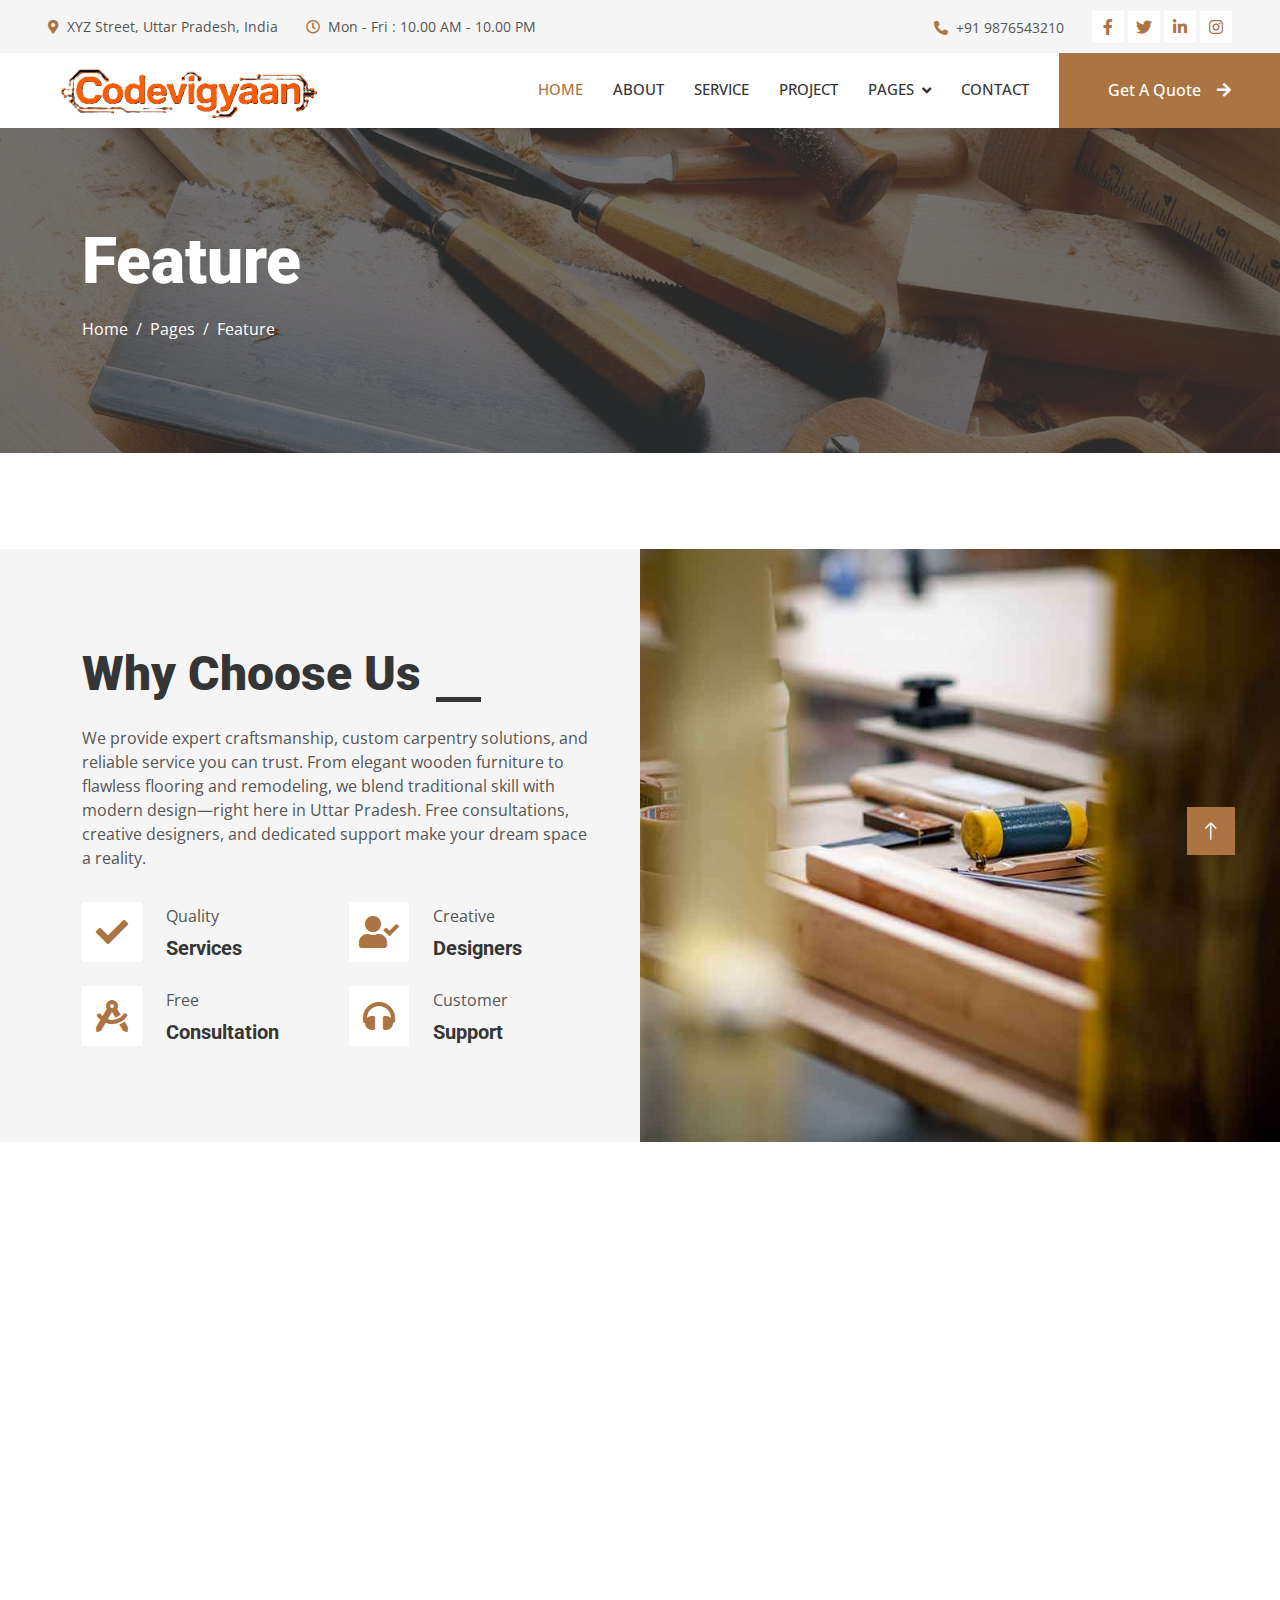
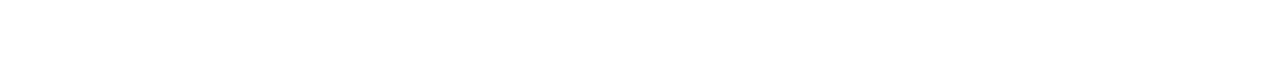
<file: FREE BOOTSTRAP CARPENTER WEBSITE TEMPLATE/feature.html>
<!DOCTYPE html>
<html lang="en">
<head>
    <meta charset="utf-8">
    <title>Carpenter Website Template</title>
    <meta content="width=device-width, initial-scale=1.0" name="viewport">
    <meta content="" name="keywords">
    <meta content="" name="description">

    <!-- Favicon -->
    <link href="img/favicon.ico" rel="icon">

    <!-- Google Web Fonts -->
    <link rel="preconnect" href="https://fonts.googleapis.com">
    <link rel="preconnect" href="https://fonts.gstatic.com" crossorigin>
    <link href="https://fonts.googleapis.com/css2?family=Open+Sans:wght@400;500&family=Roboto:wght@500;700;900&display=swap" rel="stylesheet"> 

    <!-- Icon Font Stylesheet -->
    <link href="https://cdnjs.cloudflare.com/ajax/libs/font-awesome/5.10.0/css/all.min.css" rel="stylesheet">
    <link href="https://cdn.jsdelivr.net/npm/bootstrap-icons@1.4.1/font/bootstrap-icons.css" rel="stylesheet">

    <!-- Libraries Stylesheet -->
    <link href="lib/animate/animate.min.css" rel="stylesheet">
    <link href="lib/owlcarousel/assets/owl.carousel.min.css" rel="stylesheet">
    <link href="lib/lightbox/css/lightbox.min.css" rel="stylesheet">

    <!-- Customized Bootstrap Stylesheet -->
    <link href="css/bootstrap.min.css" rel="stylesheet">

    <!-- Template Stylesheet -->
    <link href="css/style.css" rel="stylesheet">
</head>

<body>
    <!-- Spinner Start -->
    <div id="spinner" class="show bg-white position-fixed translate-middle w-100 vh-100 top-50 start-50 d-flex align-items-center justify-content-center">
        <div class="spinner-grow text-primary" style="width: 3rem; height: 3rem;" role="status">
            <span class="sr-only">Loading...</span>
        </div>
    </div>
    <!-- Spinner End -->


    <!-- Topbar Start -->
    <div class="container-fluid bg-light p-0">
        <div class="row gx-0 d-none d-lg-flex">
            <div class="col-lg-7 px-5 text-start">
                <div class="h-100 d-inline-flex align-items-center py-3 me-4">
                    <small class="fa fa-map-marker-alt text-primary me-2"></small>
                    <small>XYZ Street, Uttar Pradesh, India</small>
                </div>
                <div class="h-100 d-inline-flex align-items-center py-3">
                    <small class="far fa-clock text-primary me-2"></small>
                    <small>Mon - Fri : 10.00 AM - 10.00 PM</small>
                </div>
            </div>
            <div class="col-lg-5 px-5 text-end">
                <div class="h-100 d-inline-flex align-items-center py-3 me-4">
                    <small class="fa fa-phone-alt text-primary me-2"></small>
                    <small>+91 9876543210</small>
                </div>
                <div class="h-100 d-inline-flex align-items-center">
                    <a class="btn btn-sm-square bg-white text-primary me-1" href="https://codevigyaan.com/"><i class="fab fa-facebook-f"></i></a>
                    <a class="btn btn-sm-square bg-white text-primary me-1" href="https://codevigyaan.com/"><i class="fab fa-twitter"></i></a>
                    <a class="btn btn-sm-square bg-white text-primary me-1" href="https://codevigyaan.com/"><i class="fab fa-linkedin-in"></i></a>
                    <a class="btn btn-sm-square bg-white text-primary me-0" href="https://codevigyaan.com/"><i class="fab fa-instagram"></i></a>
                </div>
            </div>
        </div>
    </div>
    <!-- Topbar End -->


    <!-- Navbar Start -->
    <nav class="navbar navbar-expand-lg bg-white navbar-light sticky-top p-0">
        <a href="index.html" class="navbar-brand d-flex align-items-center px-4 px-lg-5">
            <h2 class="m-0 text-primary"><img src="img/logo.png" alt="" width="280px"></h2>
        </a>
        <button type="button" class="navbar-toggler me-4" data-bs-toggle="collapse" data-bs-target="#navbarCollapse">
            <span class="navbar-toggler-icon"></span>
        </button>
        <div class="collapse navbar-collapse" id="navbarCollapse">
            <div class="navbar-nav ms-auto p-4 p-lg-0">
                <a href="index.html" class="nav-item nav-link active">Home</a>
                <a href="about.html" class="nav-item nav-link">About</a>
                <a href="service.html" class="nav-item nav-link">Service</a>
                <a href="project.html" class="nav-item nav-link">Project</a>
                <div class="nav-item dropdown">
                    <a href="#" class="nav-link dropdown-toggle" data-bs-toggle="dropdown">Pages</a>
                    <div class="dropdown-menu fade-up m-0">
                        <a href="feature.html" class="dropdown-item">Feature</a>
                        <a href="quote.html" class="dropdown-item">Free Quote</a>
                        <a href="team.html" class="dropdown-item">Our Team</a>
                        <a href="testimonial.html" class="dropdown-item">Testimonial</a>
                        <a href="404.html" class="dropdown-item">404 Page</a>
                    </div>
                </div>
                <a href="contact.html" class="nav-item nav-link">Contact</a>
            </div>
            <a href="" class="btn btn-primary py-4 px-lg-5 d-none d-lg-block">Get A Quote<i class="fa fa-arrow-right ms-3"></i></a>
        </div>
    </nav>
    <!-- Navbar End -->


    <!-- Page Header Start -->
    <div class="container-fluid page-header py-5 mb-5">
        <div class="container py-5">
            <h1 class="display-3 text-white mb-3 animated slideInDown">Feature</h1>
            <nav aria-label="breadcrumb animated slideInDown">
                <ol class="breadcrumb">
                    <li class="breadcrumb-item"><a class="text-white" href="#">Home</a></li>
                    <li class="breadcrumb-item"><a class="text-white" href="#">Pages</a></li>
                    <li class="breadcrumb-item text-white active" aria-current="page">Feature</li>
                </ol>
            </nav>
        </div>
    </div>
    <!-- Page Header End -->


    <!-- Feature Start -->
    <div class="container-fluid bg-light overflow-hidden px-lg-0" style="margin: 6rem 0;">
        <div class="container feature px-lg-0">
            <div class="row g-0 mx-lg-0">
                <div class="col-lg-6 feature-text py-5 wow fadeIn" data-wow-delay="0.5s">
                    <div class="p-lg-5 ps-lg-0">
                        <div class="section-title text-start">
                            <h1 class="display-5 mb-4">Why Choose Us</h1>
                        </div>
                        <p class="mb-4 pb-2">We provide expert craftsmanship, custom carpentry solutions, and reliable service you can trust. From elegant wooden furniture to flawless flooring and remodeling, we blend traditional skill with modern design—right here in Uttar Pradesh. Free consultations, creative designers, and dedicated support make your dream space a reality.</p>
                        <div class="row g-4">
                            <div class="col-6">
                                <div class="d-flex align-items-center">
                                    <div class="d-flex flex-shrink-0 align-items-center justify-content-center bg-white" style="width: 60px; height: 60px;">
                                        <i class="fa fa-check fa-2x text-primary"></i>
                                    </div>
                                    <div class="ms-4">
                                        <p class="mb-2">Quality</p>
                                        <h5 class="mb-0">Services</h5>
                                    </div>
                                </div>
                            </div>
                            <div class="col-6">
                                <div class="d-flex align-items-center">
                                    <div class="d-flex flex-shrink-0 align-items-center justify-content-center bg-white" style="width: 60px; height: 60px;">
                                        <i class="fa fa-user-check fa-2x text-primary"></i>
                                    </div>
                                    <div class="ms-4">
                                        <p class="mb-2">Creative</p>
                                        <h5 class="mb-0">Designers</h5>
                                    </div>
                                </div>
                            </div>
                            <div class="col-6">
                                <div class="d-flex align-items-center">
                                    <div class="d-flex flex-shrink-0 align-items-center justify-content-center bg-white" style="width: 60px; height: 60px;">
                                        <i class="fa fa-drafting-compass fa-2x text-primary"></i>
                                    </div>
                                    <div class="ms-4">
                                        <p class="mb-2">Free</p>
                                        <h5 class="mb-0">Consultation</h5>
                                    </div>
                                </div>
                            </div>
                            <div class="col-6">
                                <div class="d-flex align-items-center">
                                    <div class="d-flex flex-shrink-0 align-items-center justify-content-center bg-white" style="width: 60px; height: 60px;">
                                        <i class="fa fa-headphones fa-2x text-primary"></i>
                                    </div>
                                    <div class="ms-4">
                                        <p class="mb-2">Customer</p>
                                        <h5 class="mb-0">Support</h5>
                                    </div>
                                </div>
                            </div>
                        </div>
                    </div>
                </div>
                <div class="col-lg-6 pe-lg-0" style="min-height: 400px;">
                    <div class="position-relative h-100">
                        <img class="position-absolute img-fluid w-100 h-100" src="img/feature.jpg" style="object-fit: cover;" alt="">
                    </div>
                </div>
            </div>
        </div>
    </div>
    <!-- Feature End -->
        

    <!-- Footer Start -->
   <div class="container-fluid bg-dark text-light footer mt-5 pt-5 wow fadeIn" data-wow-delay="0.1s">
        <div class="container py-5">
            <div class="row g-5">
                <div class="col-lg-3 col-md-6">
                    <h4 class="text-light mb-4">Address</h4>
                    <p class="mb-2"><i class="fa fa-map-marker-alt me-3"></i>XYZ Street, Uttar Pradesh, India</p>
                    <p class="mb-2"><i class="fa fa-phone-alt me-3"></i>+91 9876543210</p>
                    <p class="mb-2"><i class="fa fa-envelope me-3"></i>codevigyaan@gmail.com</p>
                    <div class="d-flex pt-2">
                        <a class="btn btn-outline-light btn-social" href="https://codevigyaan.com"><i class="fab fa-twitter"></i></a>
                        <a class="btn btn-outline-light btn-social" href="https://codevigyaan.com"><i class="fab fa-facebook-f"></i></a>
                        <a class="btn btn-outline-light btn-social" href="https://codevigyaan.com"><i class="fab fa-youtube"></i></a>
                        <a class="btn btn-outline-light btn-social" href="https://codevigyaan.com"><i class="fab fa-linkedin-in"></i></a>
                    </div>
                </div>
                <div class="col-lg-3 col-md-6">
                    <h4 class="text-light mb-4">Services</h4>
                    <a class="btn btn-link" href="#">General Carpentry</a>
                    <a class="btn btn-link" href="#">Furniture Remodeling</a>
                    <a class="btn btn-link" href="#">Wooden Floor</a>
                    <a class="btn btn-link" href="#">Wooden Furniture</a>
                    <a class="btn btn-link" href="#">Custom Carpentry</a>
                </div>
                <div class="col-lg-3 col-md-6">
                    <h4 class="text-light mb-4">Quick Links</h4>
                    <a class="btn btn-link" href="#">Contact Us</a>
                    <a class="btn btn-link" href="#">Our Services</a>
                    <a class="btn btn-link" href="#">Terms & Condition</a>
                    <a class="btn btn-link" href="#">Support</a>
                </div>
                <div class="col-lg-3 col-md-6">
                    <h4 class="text-light mb-4">Newsletter</h4>
                    <p>Enter your email & subscribe us</p>
                    <div class="position-relative mx-auto" style="max-width: 400px;">
                        <input class="form-control border-0 w-100 py-3 ps-4 pe-5" type="text" placeholder="Your email">
                        <button type="button" class="btn btn-primary py-2 position-absolute top-0 end-0 mt-2 me-2">SignUp</button>
                    </div>
                </div>
            </div>
        </div>
        <div class="container">
            <div class="copyright">
                <div class="row">
                    <div class="col-md-6 text-center text-md-start mb-3 mb-md-0">
                        &copy; <a class="border-bottom text-decoration-none" href="https://codevigyaan.com">codevigyaan</a>, All Right Reserved.
                    </div>
                    <div class="col-md-6 text-center text-md-end">
                        Designed By <a class="border-bottom" href="https://codevigyaan.com">Code Vigyaan</a>
                    </div>
                </div>
            </div>
        </div>
    </div>
    <!-- Footer End -->


    <!-- Back to Top -->
    <a href="#" class="btn btn-lg btn-primary btn-lg-square rounded-0 back-to-top"><i class="bi bi-arrow-up"></i></a>


    <!-- JavaScript Libraries -->
    <script src="https://code.jquery.com/jquery-3.4.1.min.js"></script>
    <script src="https://cdn.jsdelivr.net/npm/bootstrap@5.0.0/dist/js/bootstrap.bundle.min.js"></script>
    <script src="lib/wow/wow.min.js"></script>
    <script src="lib/easing/easing.min.js"></script>
    <script src="lib/waypoints/waypoints.min.js"></script>
    <script src="lib/counterup/counterup.min.js"></script>
    <script src="lib/owlcarousel/owl.carousel.min.js"></script>
    <script src="lib/isotope/isotope.pkgd.min.js"></script>
    <script src="lib/lightbox/js/lightbox.min.js"></script>

    <!-- Template Javascript -->
    <script src="js/main.js"></script>
</body>

</html>
</file>
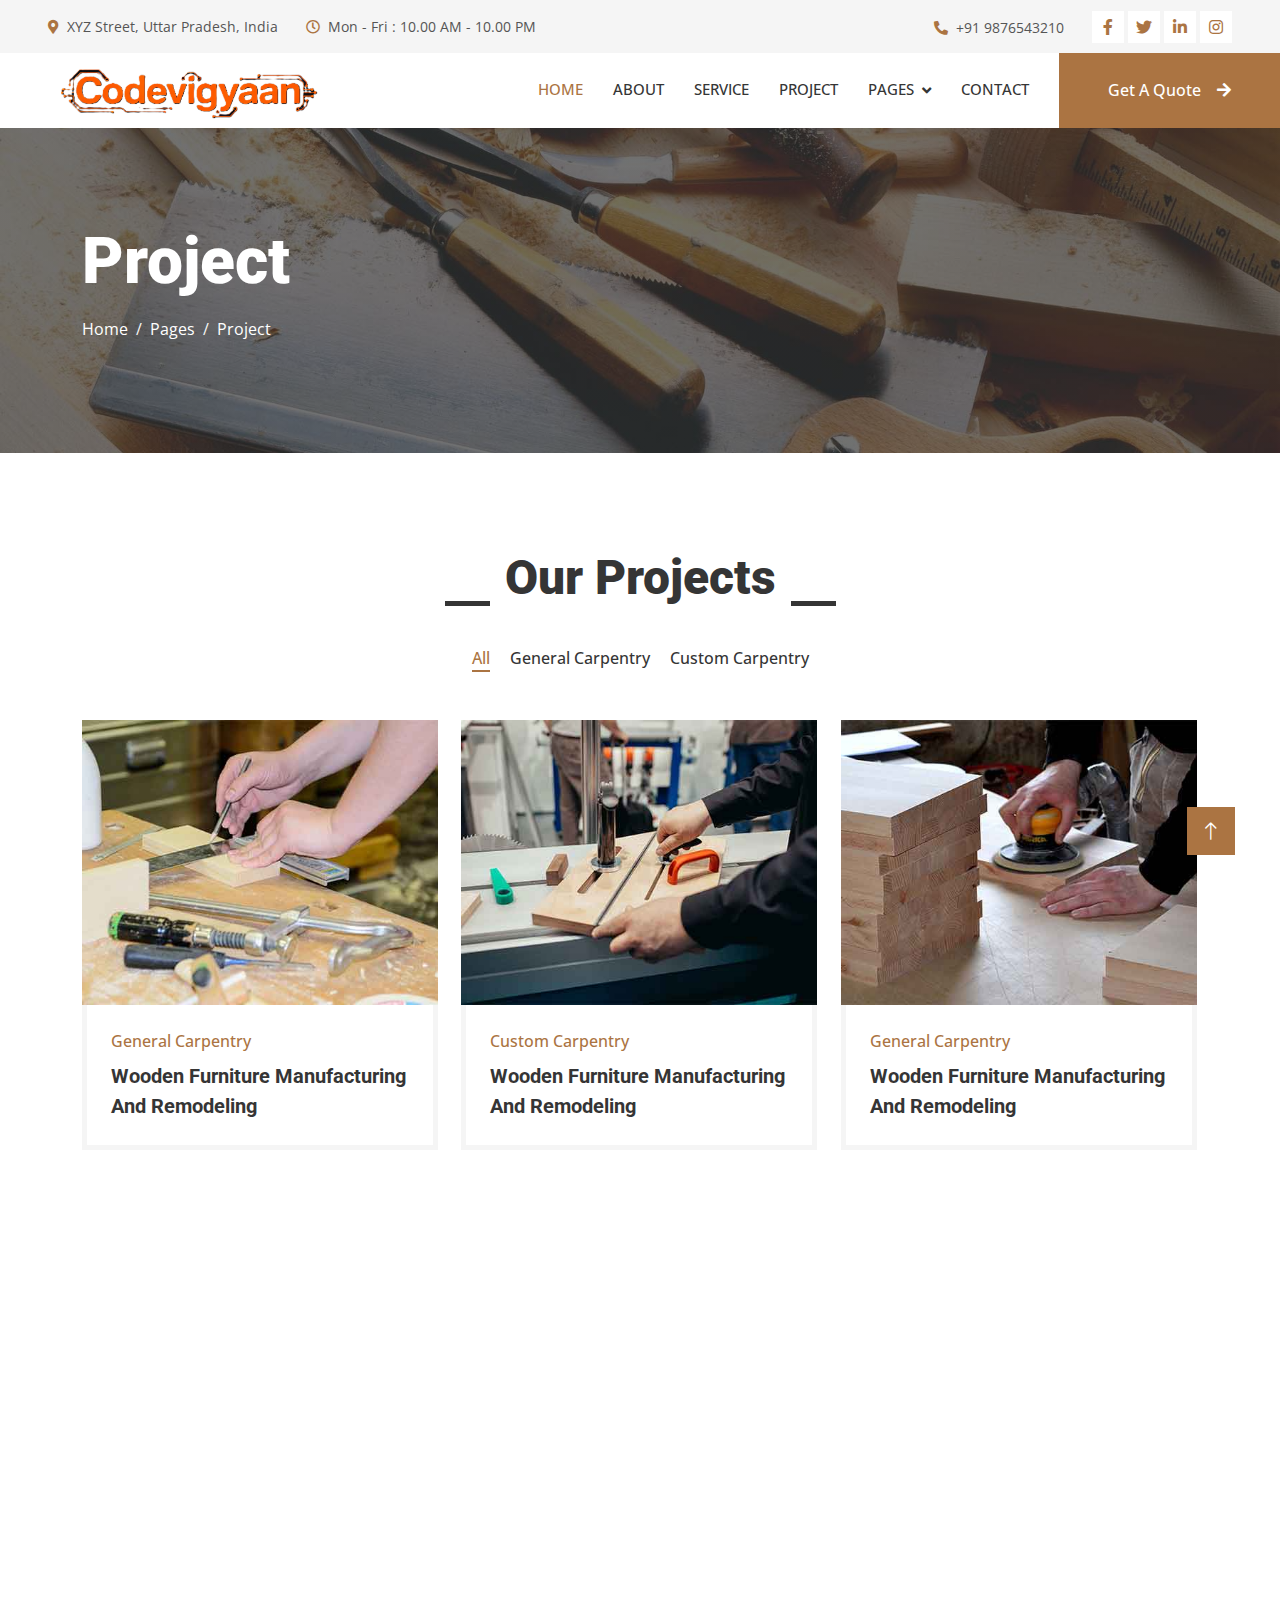
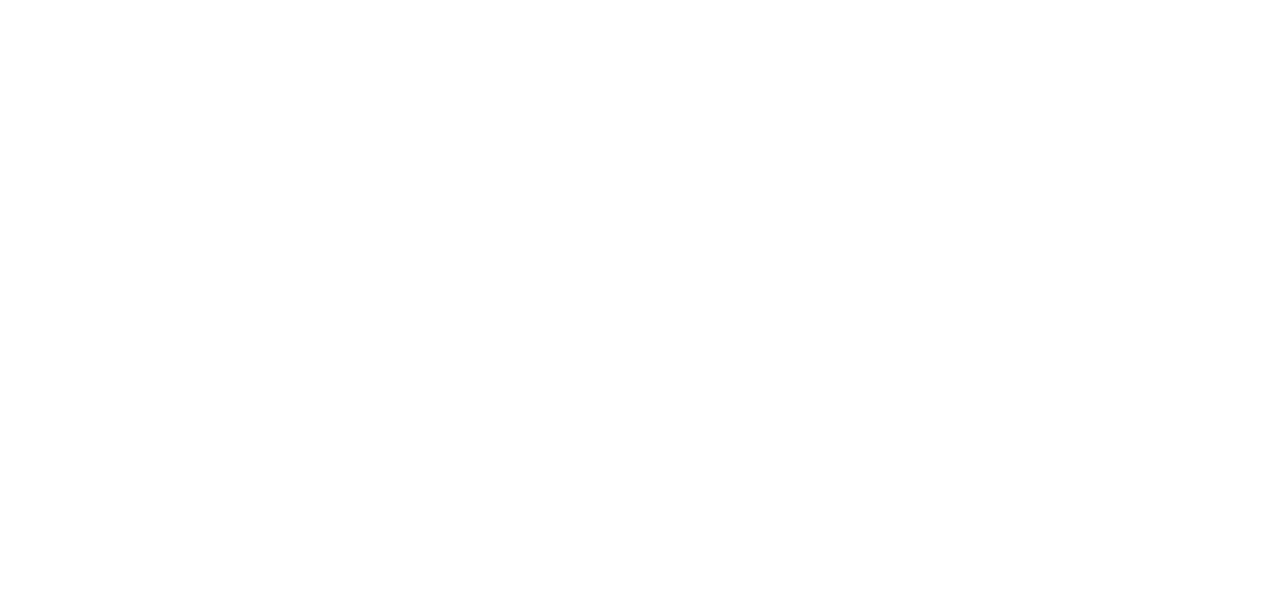
<file: FREE BOOTSTRAP CARPENTER WEBSITE TEMPLATE/project.html>
<!DOCTYPE html>
<html lang="en">
<head>
    <meta charset="utf-8">
    <title>Carpenter Website Template</title>
    <meta content="width=device-width, initial-scale=1.0" name="viewport">
    <meta content="" name="keywords">
    <meta content="" name="description">

    <!-- Favicon -->
    <link href="img/favicon.ico" rel="icon">

    <!-- Google Web Fonts -->
    <link rel="preconnect" href="https://fonts.googleapis.com">
    <link rel="preconnect" href="https://fonts.gstatic.com" crossorigin>
    <link href="https://fonts.googleapis.com/css2?family=Open+Sans:wght@400;500&family=Roboto:wght@500;700;900&display=swap" rel="stylesheet"> 

    <!-- Icon Font Stylesheet -->
    <link href="https://cdnjs.cloudflare.com/ajax/libs/font-awesome/5.10.0/css/all.min.css" rel="stylesheet">
    <link href="https://cdn.jsdelivr.net/npm/bootstrap-icons@1.4.1/font/bootstrap-icons.css" rel="stylesheet">

    <!-- Libraries Stylesheet -->
    <link href="lib/animate/animate.min.css" rel="stylesheet">
    <link href="lib/owlcarousel/assets/owl.carousel.min.css" rel="stylesheet">
    <link href="lib/lightbox/css/lightbox.min.css" rel="stylesheet">

    <!-- Customized Bootstrap Stylesheet -->
    <link href="css/bootstrap.min.css" rel="stylesheet">

    <!-- Template Stylesheet -->
    <link href="css/style.css" rel="stylesheet">
</head>

<body>
    <!-- Spinner Start -->
    <div id="spinner" class="show bg-white position-fixed translate-middle w-100 vh-100 top-50 start-50 d-flex align-items-center justify-content-center">
        <div class="spinner-grow text-primary" style="width: 3rem; height: 3rem;" role="status">
            <span class="sr-only">Loading...</span>
        </div>
    </div>
    <!-- Spinner End -->


    <!-- Topbar Start -->
    <div class="container-fluid bg-light p-0">
        <div class="row gx-0 d-none d-lg-flex">
            <div class="col-lg-7 px-5 text-start">
                <div class="h-100 d-inline-flex align-items-center py-3 me-4">
                    <small class="fa fa-map-marker-alt text-primary me-2"></small>
                    <small>XYZ Street, Uttar Pradesh, India</small>
                </div>
                <div class="h-100 d-inline-flex align-items-center py-3">
                    <small class="far fa-clock text-primary me-2"></small>
                    <small>Mon - Fri : 10.00 AM - 10.00 PM</small>
                </div>
            </div>
            <div class="col-lg-5 px-5 text-end">
                <div class="h-100 d-inline-flex align-items-center py-3 me-4">
                    <small class="fa fa-phone-alt text-primary me-2"></small>
                    <small>+91 9876543210</small>
                </div>
                <div class="h-100 d-inline-flex align-items-center">
                    <a class="btn btn-sm-square bg-white text-primary me-1" href="https://codevigyaan.com/"><i class="fab fa-facebook-f"></i></a>
                    <a class="btn btn-sm-square bg-white text-primary me-1" href="https://codevigyaan.com/"><i class="fab fa-twitter"></i></a>
                    <a class="btn btn-sm-square bg-white text-primary me-1" href="https://codevigyaan.com/"><i class="fab fa-linkedin-in"></i></a>
                    <a class="btn btn-sm-square bg-white text-primary me-0" href="https://codevigyaan.com/"><i class="fab fa-instagram"></i></a>
                </div>
            </div>
        </div>
    </div>
    <!-- Topbar End -->


    <!-- Navbar Start -->
    <nav class="navbar navbar-expand-lg bg-white navbar-light sticky-top p-0">
        <a href="index.html" class="navbar-brand d-flex align-items-center px-4 px-lg-5">
            <h2 class="m-0 text-primary"><img src="img/logo.png" alt="" width="280px"></h2>
        </a>
        <button type="button" class="navbar-toggler me-4" data-bs-toggle="collapse" data-bs-target="#navbarCollapse">
            <span class="navbar-toggler-icon"></span>
        </button>
        <div class="collapse navbar-collapse" id="navbarCollapse">
            <div class="navbar-nav ms-auto p-4 p-lg-0">
                <a href="index.html" class="nav-item nav-link active">Home</a>
                <a href="about.html" class="nav-item nav-link">About</a>
                <a href="service.html" class="nav-item nav-link">Service</a>
                <a href="project.html" class="nav-item nav-link">Project</a>
                <div class="nav-item dropdown">
                    <a href="#" class="nav-link dropdown-toggle" data-bs-toggle="dropdown">Pages</a>
                    <div class="dropdown-menu fade-up m-0">
                        <a href="feature.html" class="dropdown-item">Feature</a>
                        <a href="quote.html" class="dropdown-item">Free Quote</a>
                        <a href="team.html" class="dropdown-item">Our Team</a>
                        <a href="testimonial.html" class="dropdown-item">Testimonial</a>
                        <a href="404.html" class="dropdown-item">404 Page</a>
                    </div>
                </div>
                <a href="contact.html" class="nav-item nav-link">Contact</a>
            </div>
            <a href="" class="btn btn-primary py-4 px-lg-5 d-none d-lg-block">Get A Quote<i class="fa fa-arrow-right ms-3"></i></a>
        </div>
    </nav>
    <!-- Navbar End -->

    <!-- Page Header Start -->
    <div class="container-fluid page-header py-5 mb-5">
        <div class="container py-5">
            <h1 class="display-3 text-white mb-3 animated slideInDown">Project</h1>
            <nav aria-label="breadcrumb animated slideInDown">
                <ol class="breadcrumb">
                    <li class="breadcrumb-item"><a class="text-white" href="#">Home</a></li>
                    <li class="breadcrumb-item"><a class="text-white" href="#">Pages</a></li>
                    <li class="breadcrumb-item text-white active" aria-current="page">Project</li>
                </ol>
            </nav>
        </div>
    </div>
    <!-- Page Header End -->


    <!-- Projects Start -->
    <div class="container-xxl py-5">
        <div class="container">
            <div class="section-title text-center">
                <h1 class="display-5 mb-5">Our Projects</h1>
            </div>
            <div class="row mt-n2 wow fadeInUp" data-wow-delay="0.3s">
                <div class="col-12 text-center">
                    <ul class="list-inline mb-5" id="portfolio-flters">
                        <li class="mx-2 active" data-filter="*">All</li>
                        <li class="mx-2" data-filter=".first">General Carpentry</li>
                        <li class="mx-2" data-filter=".second">Custom Carpentry</li>
                    </ul>
                </div>
            </div>
            <div class="row g-4 portfolio-container">
                <div class="col-lg-4 col-md-6 portfolio-item first wow fadeInUp" data-wow-delay="0.1s">
                    <div class="rounded overflow-hidden">
                        <div class="position-relative overflow-hidden">
                            <img class="img-fluid w-100" src="img/portfolio-1.jpg" alt="">
                            <div class="portfolio-overlay">
                                <a class="btn btn-square btn-outline-light mx-1" href="img/portfolio-1.jpg" data-lightbox="portfolio"><i class="fa fa-eye"></i></a>
                                <a class="btn btn-square btn-outline-light mx-1" href="#"><i class="fa fa-link"></i></a>
                            </div>
                        </div>
                        <div class="border border-5 border-light border-top-0 p-4">
                            <p class="text-primary fw-medium mb-2">General Carpentry</p>
                            <h5 class="lh-base mb-0">Wooden Furniture Manufacturing And Remodeling</a>
                        </div>
                    </div>
                </div>
                <div class="col-lg-4 col-md-6 portfolio-item second wow fadeInUp" data-wow-delay="0.3s">
                    <div class="rounded overflow-hidden">
                        <div class="position-relative overflow-hidden">
                            <img class="img-fluid w-100" src="img/portfolio-2.jpg" alt="">
                            <div class="portfolio-overlay">
                                <a class="btn btn-square btn-outline-light mx-1" href="img/portfolio-2.jpg" data-lightbox="portfolio"><i class="fa fa-eye"></i></a>
                                <a class="btn btn-square btn-outline-light mx-1" href="#"><i class="fa fa-link"></i></a>
                            </div>
                        </div>
                        <div class="border border-5 border-light border-top-0 p-4">
                            <p class="text-primary fw-medium mb-2">Custom Carpentry</p>
                            <h5 class="lh-base mb-0">Wooden Furniture Manufacturing And Remodeling</a>
                        </div>
                    </div>
                </div>
                <div class="col-lg-4 col-md-6 portfolio-item first wow fadeInUp" data-wow-delay="0.5s">
                    <div class="rounded overflow-hidden">
                        <div class="position-relative overflow-hidden">
                            <img class="img-fluid w-100" src="img/portfolio-3.jpg" alt="">
                            <div class="portfolio-overlay">
                                <a class="btn btn-square btn-outline-light mx-1" href="img/portfolio-3.jpg" data-lightbox="portfolio"><i class="fa fa-eye"></i></a>
                                <a class="btn btn-square btn-outline-light mx-1" href="#"><i class="fa fa-link"></i></a>
                            </div>
                        </div>
                        <div class="border border-5 border-light border-top-0 p-4">
                            <p class="text-primary fw-medium mb-2">General Carpentry</p>
                            <h5 class="lh-base mb-0">Wooden Furniture Manufacturing And Remodeling</a>
                        </div>
                    </div>
                </div>
                <div class="col-lg-4 col-md-6 portfolio-item second wow fadeInUp" data-wow-delay="0.1s">
                    <div class="rounded overflow-hidden">
                        <div class="position-relative overflow-hidden">
                            <img class="img-fluid w-100" src="img/portfolio-4.jpg" alt="">
                            <div class="portfolio-overlay">
                                <a class="btn btn-square btn-outline-light mx-1" href="img/portfolio-4.jpg" data-lightbox="portfolio"><i class="fa fa-eye"></i></a>
                                <a class="btn btn-square btn-outline-light mx-1" href="#"><i class="fa fa-link"></i></a>
                            </div>
                        </div>
                        <div class="border border-5 border-light border-top-0 p-4">
                            <p class="text-primary fw-medium mb-2">Custom Carpentry</p>
                            <h5 class="lh-base mb-0">Wooden Furniture Manufacturing And Remodeling</a>
                        </div>
                    </div>
                </div>
                <div class="col-lg-4 col-md-6 portfolio-item first wow fadeInUp" data-wow-delay="0.3s">
                    <div class="rounded overflow-hidden">
                        <div class="position-relative overflow-hidden">
                            <img class="img-fluid w-100" src="img/portfolio-5.jpg" alt="">
                            <div class="portfolio-overlay">
                                <a class="btn btn-square btn-outline-light mx-1" href="img/portfolio-5.jpg" data-lightbox="portfolio"><i class="fa fa-eye"></i></a>
                                <a class="btn btn-square btn-outline-light mx-1" href="#"><i class="fa fa-link"></i></a>
                            </div>
                        </div>
                        <div class="border border-5 border-light border-top-0 p-4">
                            <p class="text-primary fw-medium mb-2">General Carpentry</p>
                            <h5 class="lh-base mb-0">Wooden Furniture Manufacturing And Remodeling</a>
                        </div>
                    </div>
                </div>
                <div class="col-lg-4 col-md-6 portfolio-item second wow fadeInUp" data-wow-delay="0.5s">
                    <div class="rounded overflow-hidden">
                        <div class="position-relative overflow-hidden">
                            <img class="img-fluid w-100" src="img/portfolio-6.jpg" alt="">
                            <div class="portfolio-overlay">
                                <a class="btn btn-square btn-outline-light mx-1" href="img/portfolio-6.jpg" data-lightbox="portfolio"><i class="fa fa-eye"></i></a>
                                <a class="btn btn-square btn-outline-light mx-1" href="#"><i class="fa fa-link"></i></a>
                            </div>
                        </div>
                        <div class="border border-5 border-light border-top-0 p-4">
                            <p class="text-primary fw-medium mb-2">Custom Carpentry</p>
                            <h5 class="lh-base mb-0">Wooden Furniture Manufacturing And Remodeling</a>
                        </div>
                    </div>
                </div>
            </div>
        </div>
    </div>
    <!-- Projects End -->
        

    <!-- Footer Start -->
    <div class="container-fluid bg-dark text-light footer mt-5 pt-5 wow fadeIn" data-wow-delay="0.1s">
        <div class="container py-5">
            <div class="row g-5">
                <div class="col-lg-3 col-md-6">
                    <h4 class="text-light mb-4">Address</h4>
                    <p class="mb-2"><i class="fa fa-map-marker-alt me-3"></i>XYZ Street, Uttar Pradesh, India</p>
                    <p class="mb-2"><i class="fa fa-phone-alt me-3"></i>+91 9876543210</p>
                    <p class="mb-2"><i class="fa fa-envelope me-3"></i>codevigyaan@gmail.com</p>
                    <div class="d-flex pt-2">
                        <a class="btn btn-outline-light btn-social" href="https://codevigyaan.com"><i class="fab fa-twitter"></i></a>
                        <a class="btn btn-outline-light btn-social" href="https://codevigyaan.com"><i class="fab fa-facebook-f"></i></a>
                        <a class="btn btn-outline-light btn-social" href="https://codevigyaan.com"><i class="fab fa-youtube"></i></a>
                        <a class="btn btn-outline-light btn-social" href="https://codevigyaan.com"><i class="fab fa-linkedin-in"></i></a>
                    </div>
                </div>
                <div class="col-lg-3 col-md-6">
                    <h4 class="text-light mb-4">Services</h4>
                    <a class="btn btn-link" href="#">General Carpentry</a>
                    <a class="btn btn-link" href="#">Furniture Remodeling</a>
                    <a class="btn btn-link" href="#">Wooden Floor</a>
                    <a class="btn btn-link" href="#">Wooden Furniture</a>
                    <a class="btn btn-link" href="#">Custom Carpentry</a>
                </div>
                <div class="col-lg-3 col-md-6">
                    <h4 class="text-light mb-4">Quick Links</h4>
                    <a class="btn btn-link" href="#">Contact Us</a>
                    <a class="btn btn-link" href="#">Our Services</a>
                    <a class="btn btn-link" href="#">Terms & Condition</a>
                    <a class="btn btn-link" href="#">Support</a>
                </div>
                <div class="col-lg-3 col-md-6">
                    <h4 class="text-light mb-4">Newsletter</h4>
                    <p>Enter your email & subscribe us</p>
                    <div class="position-relative mx-auto" style="max-width: 400px;">
                        <input class="form-control border-0 w-100 py-3 ps-4 pe-5" type="text" placeholder="Your email">
                        <button type="button" class="btn btn-primary py-2 position-absolute top-0 end-0 mt-2 me-2">SignUp</button>
                    </div>
                </div>
            </div>
        </div>
        <div class="container">
            <div class="copyright">
                <div class="row">
                    <div class="col-md-6 text-center text-md-start mb-3 mb-md-0">
                        &copy; <a class="border-bottom text-decoration-none" href="https://codevigyaan.com">codevigyaan</a>, All Right Reserved.
                    </div>
                    <div class="col-md-6 text-center text-md-end">
                        Designed By <a class="border-bottom" href="https://codevigyaan.com">Code Vigyaan</a>
                    </div>
                </div>
            </div>
        </div>
    </div>
    <!-- Footer End -->


    <!-- Back to Top -->
    <a href="#" class="btn btn-lg btn-primary btn-lg-square rounded-0 back-to-top"><i class="bi bi-arrow-up"></i></a>


    <!-- JavaScript Libraries -->
    <script src="https://code.jquery.com/jquery-3.4.1.min.js"></script>
    <script src="https://cdn.jsdelivr.net/npm/bootstrap@5.0.0/dist/js/bootstrap.bundle.min.js"></script>
    <script src="lib/wow/wow.min.js"></script>
    <script src="lib/easing/easing.min.js"></script>
    <script src="lib/waypoints/waypoints.min.js"></script>
    <script src="lib/counterup/counterup.min.js"></script>
    <script src="lib/owlcarousel/owl.carousel.min.js"></script>
    <script src="lib/isotope/isotope.pkgd.min.js"></script>
    <script src="lib/lightbox/js/lightbox.min.js"></script>

    <!-- Template Javascript -->
    <script src="js/main.js"></script>
</body>

</html>
</file>
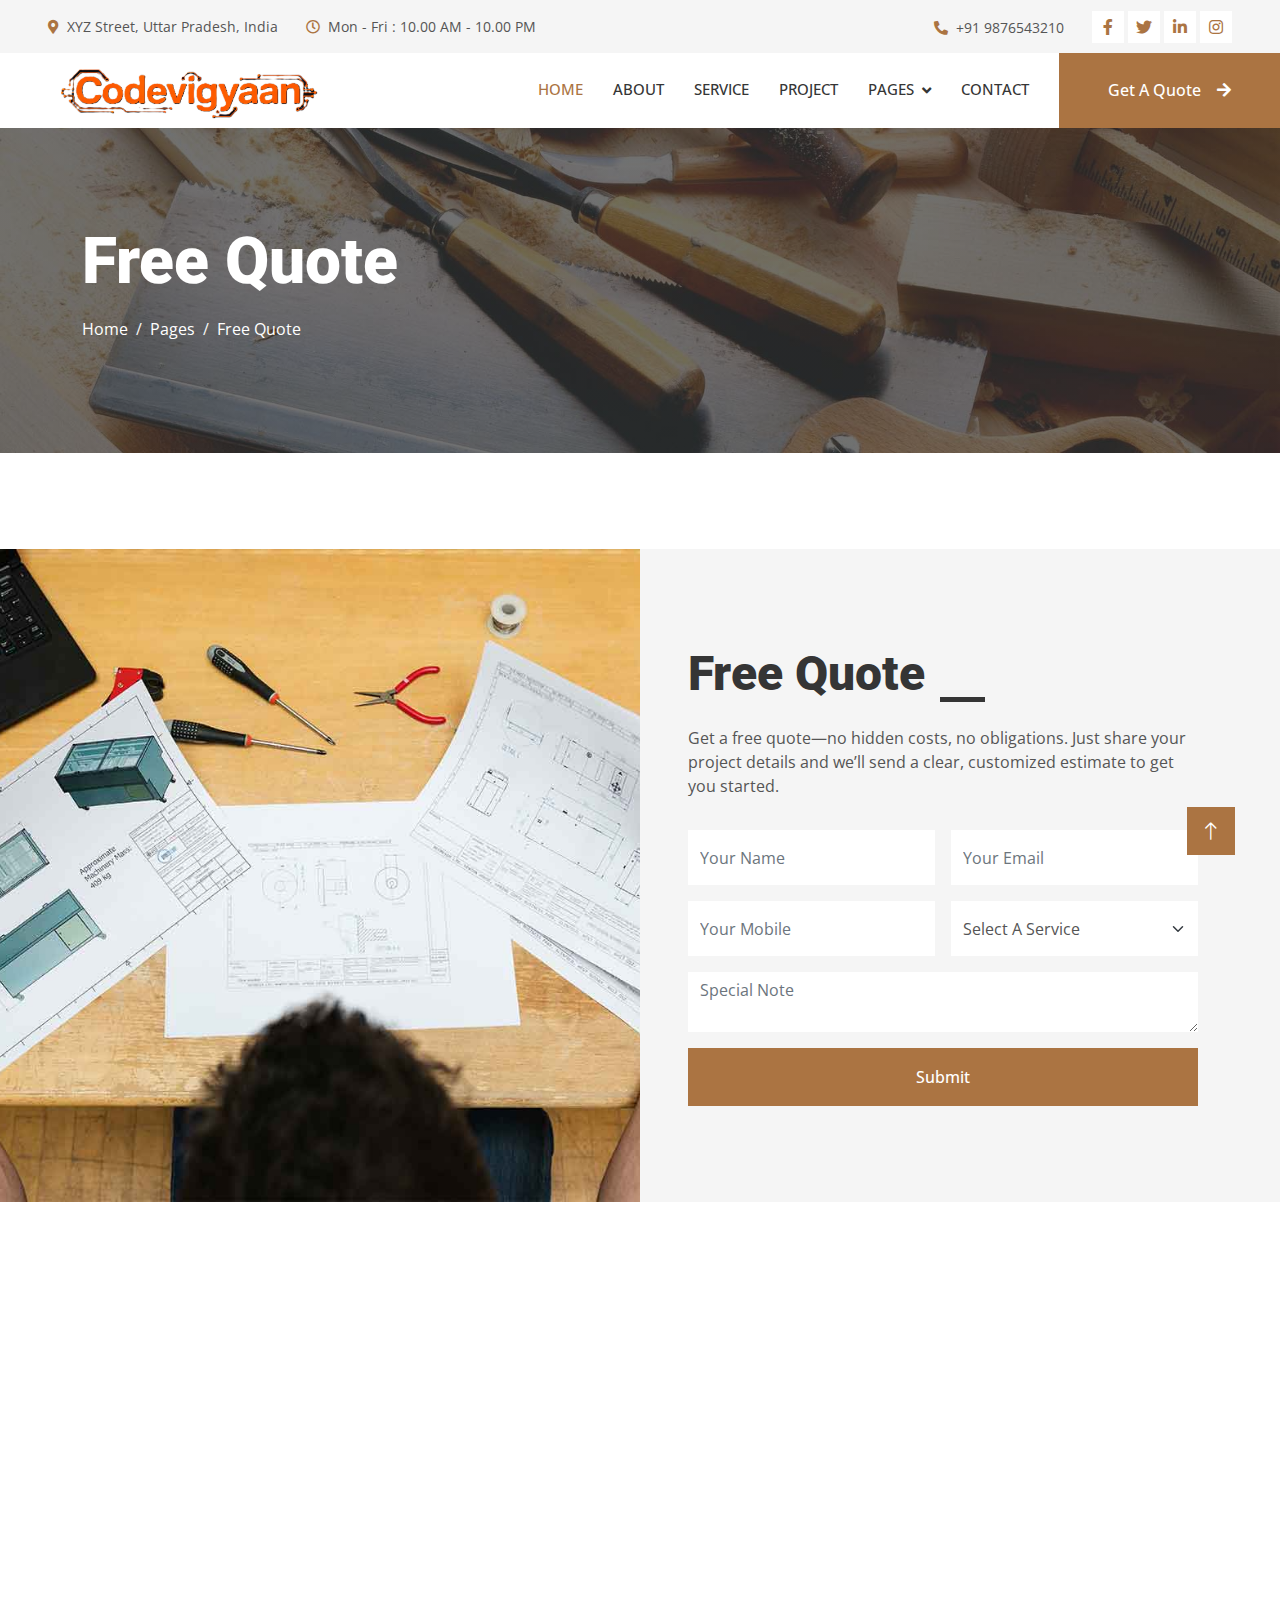
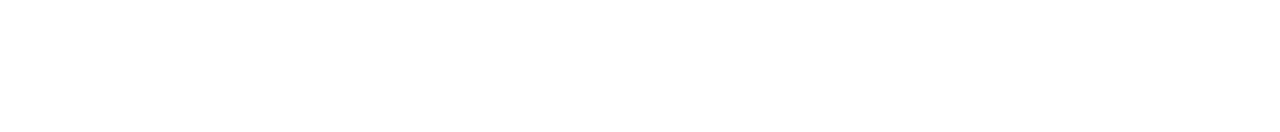
<file: FREE BOOTSTRAP CARPENTER WEBSITE TEMPLATE/quote.html>
<!DOCTYPE html>
<html lang="en">

<head>
    <meta charset="utf-8">
    <title>Carpenter Website Template</title>
    <meta content="width=device-width, initial-scale=1.0" name="viewport">
    <meta content="" name="keywords">
    <meta content="" name="description">

    <!-- Favicon -->
    <link href="img/favicon.ico" rel="icon">

    <!-- Google Web Fonts -->
    <link rel="preconnect" href="https://fonts.googleapis.com">
    <link rel="preconnect" href="https://fonts.gstatic.com" crossorigin>
    <link
        href="https://fonts.googleapis.com/css2?family=Open+Sans:wght@400;500&family=Roboto:wght@500;700;900&display=swap"
        rel="stylesheet">

    <!-- Icon Font Stylesheet -->
    <link href="https://cdnjs.cloudflare.com/ajax/libs/font-awesome/5.10.0/css/all.min.css" rel="stylesheet">
    <link href="https://cdn.jsdelivr.net/npm/bootstrap-icons@1.4.1/font/bootstrap-icons.css" rel="stylesheet">

    <!-- Libraries Stylesheet -->
    <link href="lib/animate/animate.min.css" rel="stylesheet">
    <link href="lib/owlcarousel/assets/owl.carousel.min.css" rel="stylesheet">
    <link href="lib/lightbox/css/lightbox.min.css" rel="stylesheet">

    <!-- Customized Bootstrap Stylesheet -->
    <link href="css/bootstrap.min.css" rel="stylesheet">

    <!-- Template Stylesheet -->
    <link href="css/style.css" rel="stylesheet">
</head>

<body>
    <!-- Spinner Start -->
    <div id="spinner"
        class="show bg-white position-fixed translate-middle w-100 vh-100 top-50 start-50 d-flex align-items-center justify-content-center">
        <div class="spinner-grow text-primary" style="width: 3rem; height: 3rem;" role="status">
            <span class="sr-only">Loading...</span>
        </div>
    </div>
    <!-- Spinner End -->


    <!-- Topbar Start -->
    <div class="container-fluid bg-light p-0">
        <div class="row gx-0 d-none d-lg-flex">
            <div class="col-lg-7 px-5 text-start">
                <div class="h-100 d-inline-flex align-items-center py-3 me-4">
                    <small class="fa fa-map-marker-alt text-primary me-2"></small>
                    <small>XYZ Street, Uttar Pradesh, India</small>
                </div>
                <div class="h-100 d-inline-flex align-items-center py-3">
                    <small class="far fa-clock text-primary me-2"></small>
                    <small>Mon - Fri : 10.00 AM - 10.00 PM</small>
                </div>
            </div>
            <div class="col-lg-5 px-5 text-end">
                <div class="h-100 d-inline-flex align-items-center py-3 me-4">
                    <small class="fa fa-phone-alt text-primary me-2"></small>
                    <small>+91 9876543210</small>
                </div>
                <div class="h-100 d-inline-flex align-items-center">
                    <a class="btn btn-sm-square bg-white text-primary me-1" href="https://codevigyaan.com/"><i
                            class="fab fa-facebook-f"></i></a>
                    <a class="btn btn-sm-square bg-white text-primary me-1" href="https://codevigyaan.com/"><i
                            class="fab fa-twitter"></i></a>
                    <a class="btn btn-sm-square bg-white text-primary me-1" href="https://codevigyaan.com/"><i
                            class="fab fa-linkedin-in"></i></a>
                    <a class="btn btn-sm-square bg-white text-primary me-0" href="https://codevigyaan.com/"><i
                            class="fab fa-instagram"></i></a>
                </div>
            </div>
        </div>
    </div>
    <!-- Topbar End -->


    <!-- Navbar Start -->
    <nav class="navbar navbar-expand-lg bg-white navbar-light sticky-top p-0">
        <a href="index.html" class="navbar-brand d-flex align-items-center px-4 px-lg-5">
            <h2 class="m-0 text-primary"><img src="img/logo.png" alt="" width="280px"></h2>
        </a>
        <button type="button" class="navbar-toggler me-4" data-bs-toggle="collapse" data-bs-target="#navbarCollapse">
            <span class="navbar-toggler-icon"></span>
        </button>
        <div class="collapse navbar-collapse" id="navbarCollapse">
            <div class="navbar-nav ms-auto p-4 p-lg-0">
                <a href="index.html" class="nav-item nav-link active">Home</a>
                <a href="about.html" class="nav-item nav-link">About</a>
                <a href="service.html" class="nav-item nav-link">Service</a>
                <a href="project.html" class="nav-item nav-link">Project</a>
                <div class="nav-item dropdown">
                    <a href="#" class="nav-link dropdown-toggle" data-bs-toggle="dropdown">Pages</a>
                    <div class="dropdown-menu fade-up m-0">
                        <a href="feature.html" class="dropdown-item">Feature</a>
                        <a href="quote.html" class="dropdown-item">Free Quote</a>
                        <a href="team.html" class="dropdown-item">Our Team</a>
                        <a href="testimonial.html" class="dropdown-item">Testimonial</a>
                        <a href="404.html" class="dropdown-item">404 Page</a>
                    </div>
                </div>
                <a href="contact.html" class="nav-item nav-link">Contact</a>
            </div>
            <a href="" class="btn btn-primary py-4 px-lg-5 d-none d-lg-block">Get A Quote<i
                    class="fa fa-arrow-right ms-3"></i></a>
        </div>
    </nav>
    <!-- Navbar End -->


    <!-- Page Header Start -->
    <div class="container-fluid page-header py-5 mb-5">
        <div class="container py-5">
            <h1 class="display-3 text-white mb-3 animated slideInDown">Free Quote</h1>
            <nav aria-label="breadcrumb animated slideInDown">
                <ol class="breadcrumb">
                    <li class="breadcrumb-item"><a class="text-white" href="#">Home</a></li>
                    <li class="breadcrumb-item"><a class="text-white" href="#">Pages</a></li>
                    <li class="breadcrumb-item text-white active" aria-current="page">Free Quote</li>
                </ol>
            </nav>
        </div>
    </div>
    <!-- Page Header End -->


    <!-- Quote Start -->
    <div class="container-fluid bg-light overflow-hidden px-lg-0" style="margin: 6rem 0;">
        <div class="container quote px-lg-0">
            <div class="row g-0 mx-lg-0">
                <div class="col-lg-6 ps-lg-0" style="min-height: 400px;">
                    <div class="position-relative h-100">
                        <img class="position-absolute img-fluid w-100 h-100" src="img/quote.jpg"
                            style="object-fit: cover;" alt="">
                    </div>
                </div>
                <div class="col-lg-6 quote-text py-5 wow fadeIn" data-wow-delay="0.5s">
                    <div class="p-lg-5 pe-lg-0">
                        <div class="section-title text-start">
                            <h1 class="display-5 mb-4">Free Quote</h1>
                        </div>
                        <p class="mb-4 pb-2">Get a free quote—no hidden costs, no obligations. Just share your project details and we’ll send a clear, customized estimate to get you started.</p>
                        <form>
                            <div class="row g-3">
                                <div class="col-12 col-sm-6">
                                    <input type="text" class="form-control border-0" placeholder="Your Name"
                                        style="height: 55px;">
                                </div>
                                <div class="col-12 col-sm-6">
                                    <input type="email" class="form-control border-0" placeholder="Your Email"
                                        style="height: 55px;">
                                </div>
                                <div class="col-12 col-sm-6">
                                    <input type="text" class="form-control border-0" placeholder="Your Mobile"
                                        style="height: 55px;">
                                </div>
                                <div class="col-12 col-sm-6">
                                    <select class="form-select border-0" style="height: 55px;">
                                        <option selected>Select A Service</option>
                                        <option value="1">Service 1</option>
                                        <option value="2">Service 2</option>
                                        <option value="3">Service 3</option>
                                    </select>
                                </div>
                                <div class="col-12">
                                    <textarea class="form-control border-0" placeholder="Special Note"></textarea>
                                </div>
                                <div class="col-12">
                                    <button class="btn btn-primary w-100 py-3" type="submit">Submit</button>
                                </div>
                            </div>
                        </form>
                    </div>
                </div>
            </div>
        </div>
    </div>
    <!-- Quote End -->


    <!-- Footer Start -->
    <div class="container-fluid bg-dark text-light footer mt-5 pt-5 wow fadeIn" data-wow-delay="0.1s">
        <div class="container py-5">
            <div class="row g-5">
                <div class="col-lg-3 col-md-6">
                    <h4 class="text-light mb-4">Address</h4>
                    <p class="mb-2"><i class="fa fa-map-marker-alt me-3"></i>XYZ Street, Uttar Pradesh, India</p>
                    <p class="mb-2"><i class="fa fa-phone-alt me-3"></i>+91 9876543210</p>
                    <p class="mb-2"><i class="fa fa-envelope me-3"></i>codevigyaan@gmail.com</p>
                    <div class="d-flex pt-2">
                        <a class="btn btn-outline-light btn-social" href="https://codevigyaan.com"><i
                                class="fab fa-twitter"></i></a>
                        <a class="btn btn-outline-light btn-social" href="https://codevigyaan.com"><i
                                class="fab fa-facebook-f"></i></a>
                        <a class="btn btn-outline-light btn-social" href="https://codevigyaan.com"><i
                                class="fab fa-youtube"></i></a>
                        <a class="btn btn-outline-light btn-social" href="https://codevigyaan.com"><i
                                class="fab fa-linkedin-in"></i></a>
                    </div>
                </div>
                <div class="col-lg-3 col-md-6">
                    <h4 class="text-light mb-4">Services</h4>
                    <a class="btn btn-link" href="#">General Carpentry</a>
                    <a class="btn btn-link" href="#">Furniture Remodeling</a>
                    <a class="btn btn-link" href="#">Wooden Floor</a>
                    <a class="btn btn-link" href="#">Wooden Furniture</a>
                    <a class="btn btn-link" href="#">Custom Carpentry</a>
                </div>
                <div class="col-lg-3 col-md-6">
                    <h4 class="text-light mb-4">Quick Links</h4>
                    <a class="btn btn-link" href="#">Contact Us</a>
                    <a class="btn btn-link" href="#">Our Services</a>
                    <a class="btn btn-link" href="#">Terms & Condition</a>
                    <a class="btn btn-link" href="#">Support</a>
                </div>
                <div class="col-lg-3 col-md-6">
                    <h4 class="text-light mb-4">Newsletter</h4>
                    <p>Enter your email & subscribe us</p>
                    <div class="position-relative mx-auto" style="max-width: 400px;">
                        <input class="form-control border-0 w-100 py-3 ps-4 pe-5" type="text" placeholder="Your email">
                        <button type="button"
                            class="btn btn-primary py-2 position-absolute top-0 end-0 mt-2 me-2">SignUp</button>
                    </div>
                </div>
            </div>
        </div>
        <div class="container">
            <div class="copyright">
                <div class="row">
                    <div class="col-md-6 text-center text-md-start mb-3 mb-md-0">
                        &copy; <a class="border-bottom text-decoration-none"
                            href="https://codevigyaan.com">codevigyaan</a>, All Right Reserved.
                    </div>
                    <div class="col-md-6 text-center text-md-end">
                        Designed By <a class="border-bottom" href="https://codevigyaan.com">Code Vigyaan</a>
                    </div>
                </div>
            </div>
        </div>
    </div>
    <!-- Footer End -->


    <!-- Back to Top -->
    <a href="#" class="btn btn-lg btn-primary btn-lg-square rounded-0 back-to-top"><i class="bi bi-arrow-up"></i></a>


    <!-- JavaScript Libraries -->
    <script src="https://code.jquery.com/jquery-3.4.1.min.js"></script>
    <script src="https://cdn.jsdelivr.net/npm/bootstrap@5.0.0/dist/js/bootstrap.bundle.min.js"></script>
    <script src="lib/wow/wow.min.js"></script>
    <script src="lib/easing/easing.min.js"></script>
    <script src="lib/waypoints/waypoints.min.js"></script>
    <script src="lib/counterup/counterup.min.js"></script>
    <script src="lib/owlcarousel/owl.carousel.min.js"></script>
    <script src="lib/isotope/isotope.pkgd.min.js"></script>
    <script src="lib/lightbox/js/lightbox.min.js"></script>

    <!-- Template Javascript -->
    <script src="js/main.js"></script>
</body>

</html>
</file>
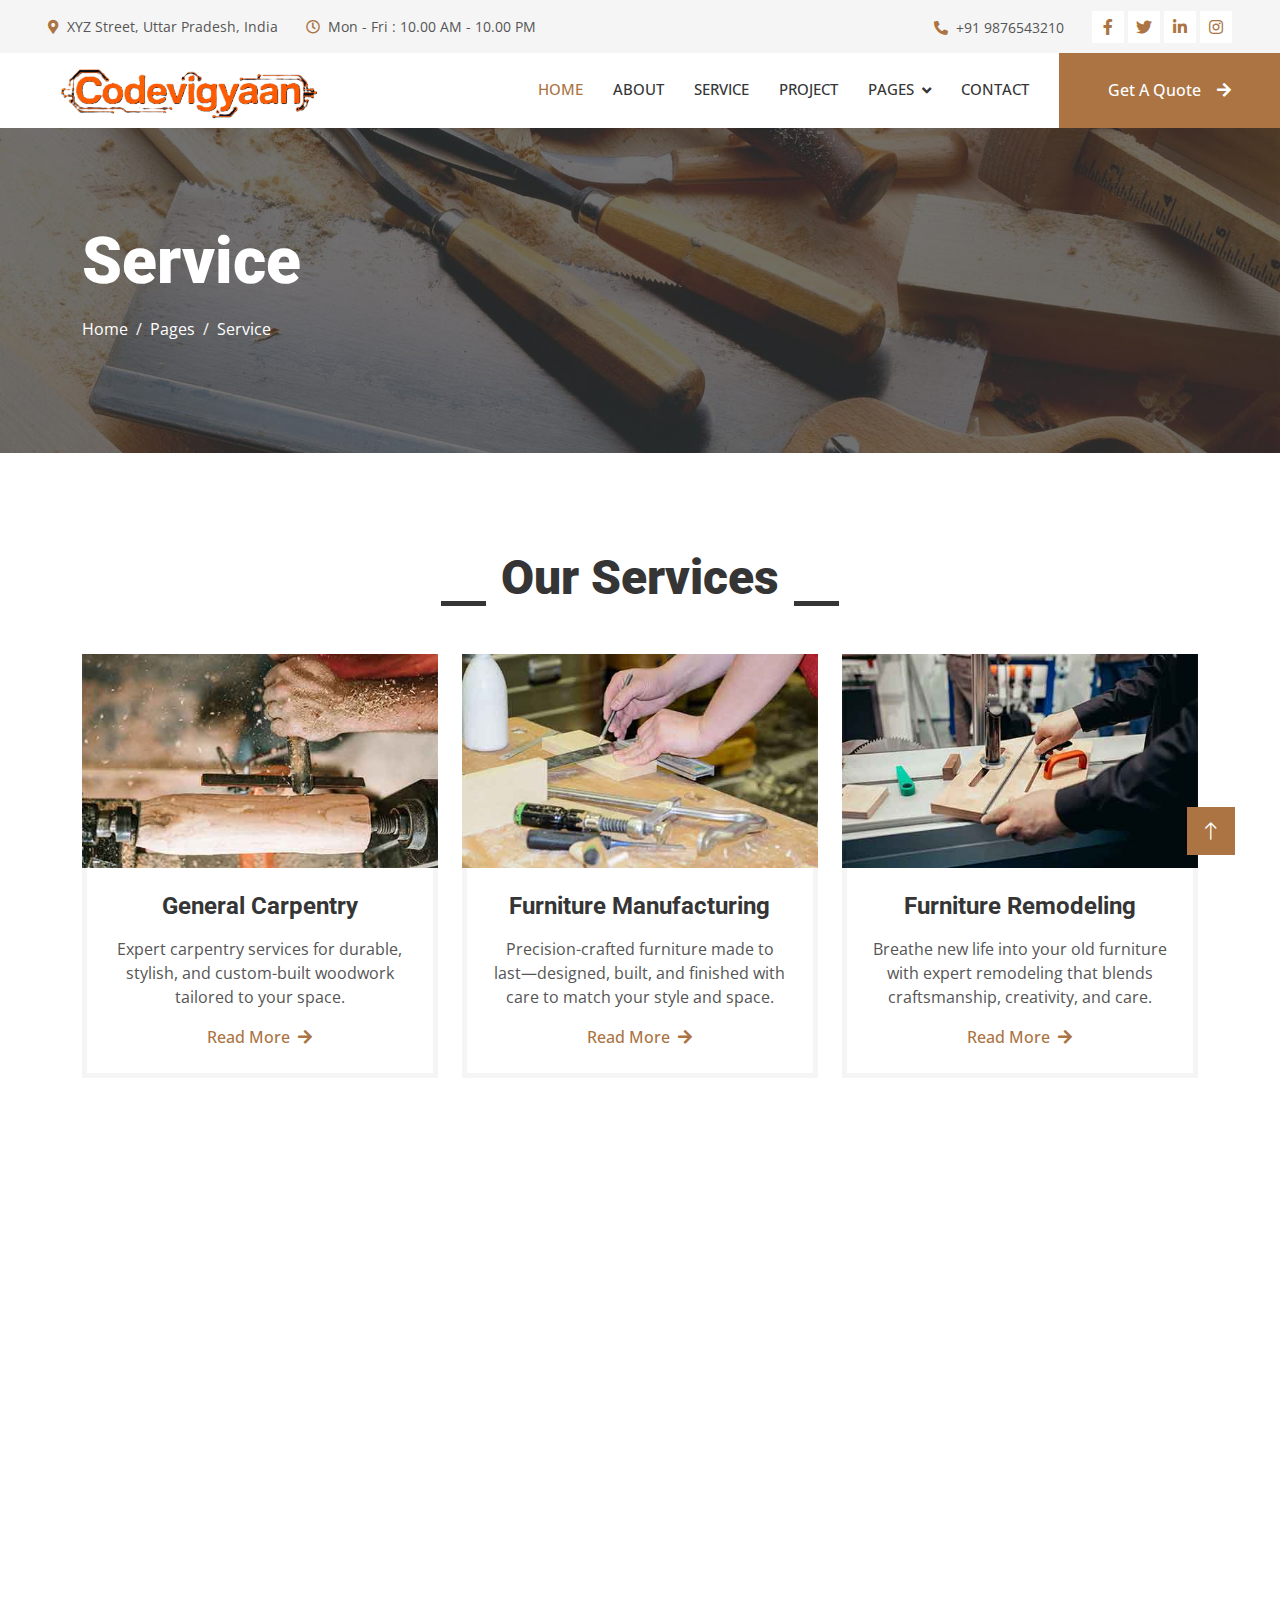
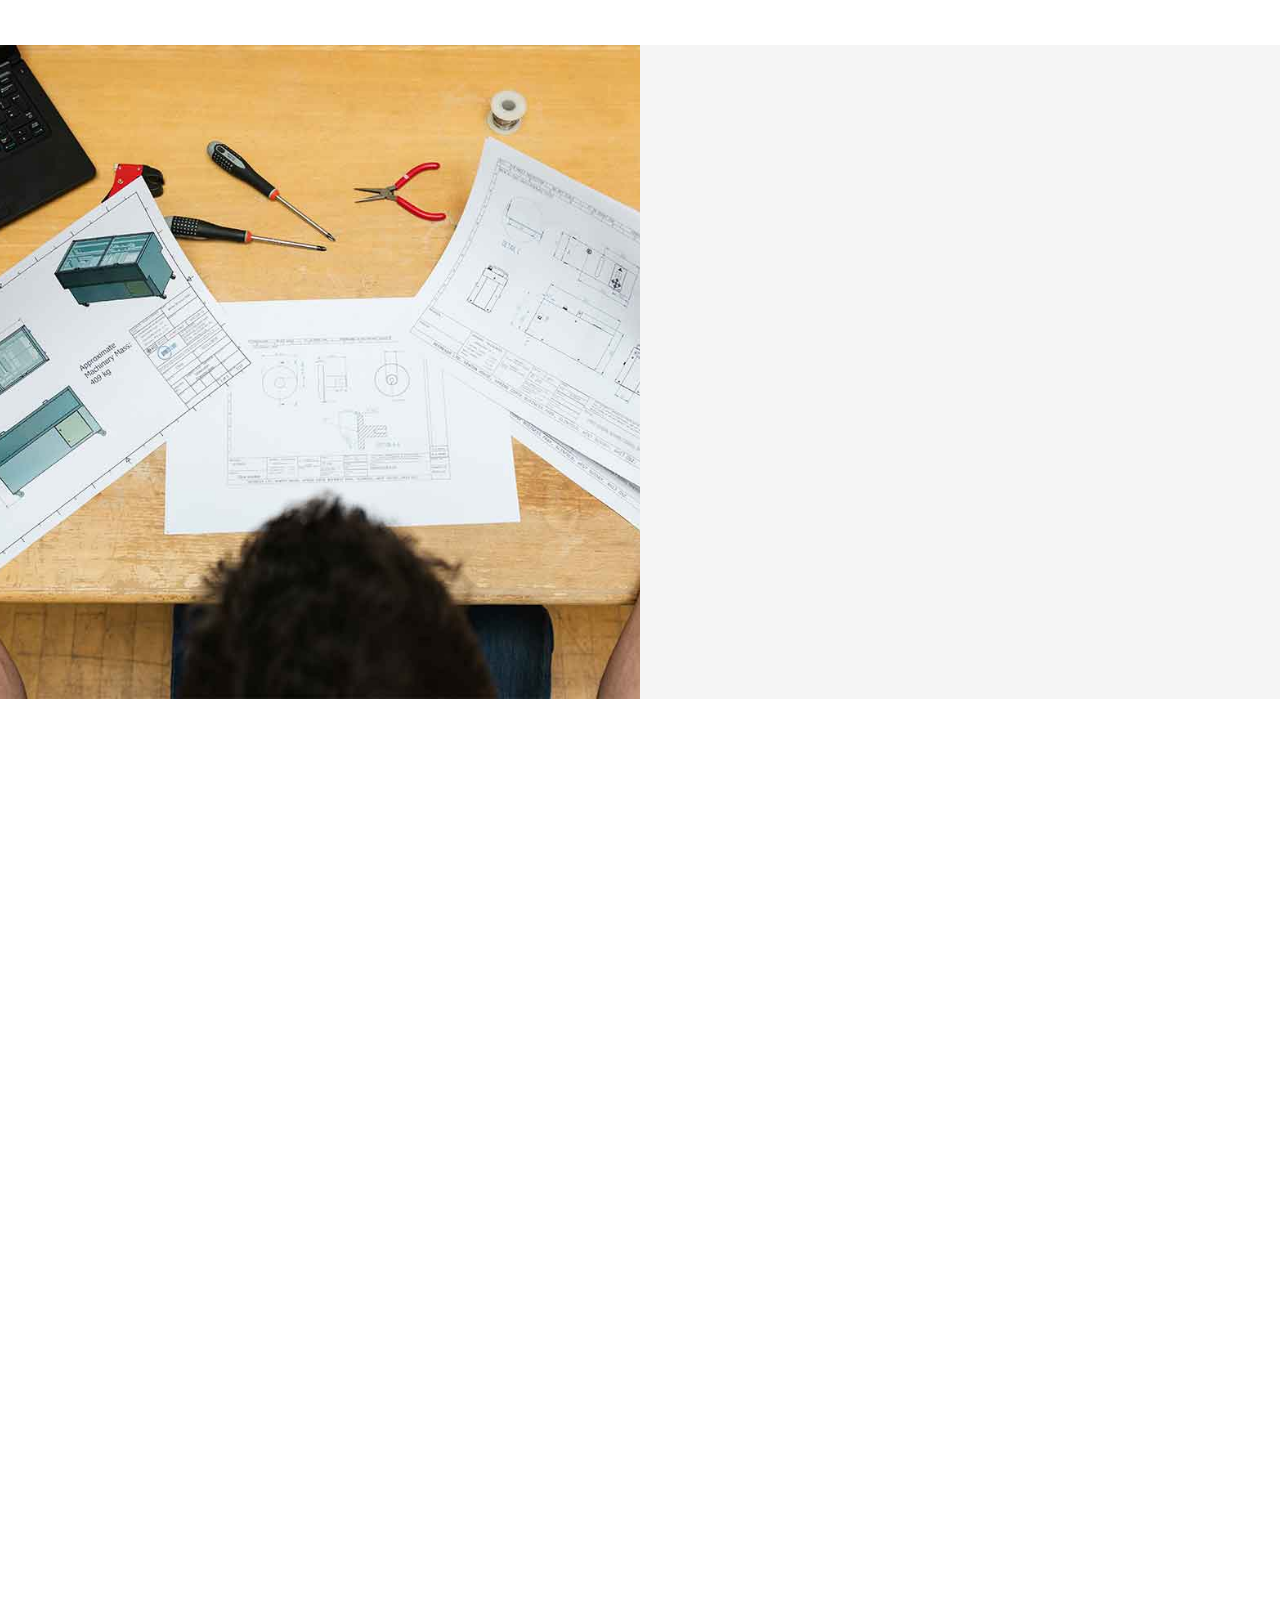
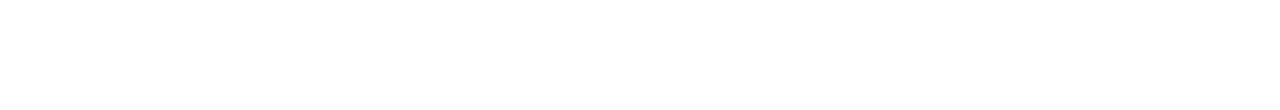
<file: FREE BOOTSTRAP CARPENTER WEBSITE TEMPLATE/service.html>
<!DOCTYPE html>
<html lang="en">
<head>
    <meta charset="utf-8">
    <title>Carpenter Website Template</title>
    <meta content="width=device-width, initial-scale=1.0" name="viewport">
    <meta content="" name="keywords">
    <meta content="" name="description">

    <!-- Favicon -->
    <link href="img/favicon.ico" rel="icon">

    <!-- Google Web Fonts -->
    <link rel="preconnect" href="https://fonts.googleapis.com">
    <link rel="preconnect" href="https://fonts.gstatic.com" crossorigin>
    <link href="https://fonts.googleapis.com/css2?family=Open+Sans:wght@400;500&family=Roboto:wght@500;700;900&display=swap" rel="stylesheet"> 

    <!-- Icon Font Stylesheet -->
    <link href="https://cdnjs.cloudflare.com/ajax/libs/font-awesome/5.10.0/css/all.min.css" rel="stylesheet">
    <link href="https://cdn.jsdelivr.net/npm/bootstrap-icons@1.4.1/font/bootstrap-icons.css" rel="stylesheet">

    <!-- Libraries Stylesheet -->
    <link href="lib/animate/animate.min.css" rel="stylesheet">
    <link href="lib/owlcarousel/assets/owl.carousel.min.css" rel="stylesheet">
    <link href="lib/lightbox/css/lightbox.min.css" rel="stylesheet">

    <!-- Customized Bootstrap Stylesheet -->
    <link href="css/bootstrap.min.css" rel="stylesheet">

    <!-- Template Stylesheet -->
    <link href="css/style.css" rel="stylesheet">
</head>

<body>
    <!-- Spinner Start -->
    <div id="spinner" class="show bg-white position-fixed translate-middle w-100 vh-100 top-50 start-50 d-flex align-items-center justify-content-center">
        <div class="spinner-grow text-primary" style="width: 3rem; height: 3rem;" role="status">
            <span class="sr-only">Loading...</span>
        </div>
    </div>
    <!-- Spinner End -->


    <!-- Topbar Start -->
    <div class="container-fluid bg-light p-0">
        <div class="row gx-0 d-none d-lg-flex">
            <div class="col-lg-7 px-5 text-start">
                <div class="h-100 d-inline-flex align-items-center py-3 me-4">
                    <small class="fa fa-map-marker-alt text-primary me-2"></small>
                    <small>XYZ Street, Uttar Pradesh, India</small>
                </div>
                <div class="h-100 d-inline-flex align-items-center py-3">
                    <small class="far fa-clock text-primary me-2"></small>
                    <small>Mon - Fri : 10.00 AM - 10.00 PM</small>
                </div>
            </div>
            <div class="col-lg-5 px-5 text-end">
                <div class="h-100 d-inline-flex align-items-center py-3 me-4">
                    <small class="fa fa-phone-alt text-primary me-2"></small>
                    <small>+91 9876543210</small>
                </div>
                <div class="h-100 d-inline-flex align-items-center">
                    <a class="btn btn-sm-square bg-white text-primary me-1" href="https://codevigyaan.com/"><i class="fab fa-facebook-f"></i></a>
                    <a class="btn btn-sm-square bg-white text-primary me-1" href="https://codevigyaan.com/"><i class="fab fa-twitter"></i></a>
                    <a class="btn btn-sm-square bg-white text-primary me-1" href="https://codevigyaan.com/"><i class="fab fa-linkedin-in"></i></a>
                    <a class="btn btn-sm-square bg-white text-primary me-0" href="https://codevigyaan.com/"><i class="fab fa-instagram"></i></a>
                </div>
            </div>
        </div>
    </div>
    <!-- Topbar End -->


    <!-- Navbar Start -->
    <nav class="navbar navbar-expand-lg bg-white navbar-light sticky-top p-0">
        <a href="index.html" class="navbar-brand d-flex align-items-center px-4 px-lg-5">
            <h2 class="m-0 text-primary"><img src="img/logo.png" alt="" width="280px"></h2>
        </a>
        <button type="button" class="navbar-toggler me-4" data-bs-toggle="collapse" data-bs-target="#navbarCollapse">
            <span class="navbar-toggler-icon"></span>
        </button>
        <div class="collapse navbar-collapse" id="navbarCollapse">
            <div class="navbar-nav ms-auto p-4 p-lg-0">
                <a href="index.html" class="nav-item nav-link active">Home</a>
                <a href="about.html" class="nav-item nav-link">About</a>
                <a href="service.html" class="nav-item nav-link">Service</a>
                <a href="project.html" class="nav-item nav-link">Project</a>
                <div class="nav-item dropdown">
                    <a href="#" class="nav-link dropdown-toggle" data-bs-toggle="dropdown">Pages</a>
                    <div class="dropdown-menu fade-up m-0">
                        <a href="feature.html" class="dropdown-item">Feature</a>
                        <a href="quote.html" class="dropdown-item">Free Quote</a>
                        <a href="team.html" class="dropdown-item">Our Team</a>
                        <a href="testimonial.html" class="dropdown-item">Testimonial</a>
                        <a href="404.html" class="dropdown-item">404 Page</a>
                    </div>
                </div>
                <a href="contact.html" class="nav-item nav-link">Contact</a>
            </div>
            <a href="" class="btn btn-primary py-4 px-lg-5 d-none d-lg-block">Get A Quote<i class="fa fa-arrow-right ms-3"></i></a>
        </div>
    </nav>
    <!-- Navbar End -->


    <!-- Page Header Start -->
    <div class="container-fluid page-header py-5 mb-5">
        <div class="container py-5">
            <h1 class="display-3 text-white mb-3 animated slideInDown">Service</h1>
            <nav aria-label="breadcrumb animated slideInDown">
                <ol class="breadcrumb">
                    <li class="breadcrumb-item"><a class="text-white" href="#">Home</a></li>
                    <li class="breadcrumb-item"><a class="text-white" href="#">Pages</a></li>
                    <li class="breadcrumb-item text-white active" aria-current="page">Service</li>
                </ol>
            </nav>
        </div>
    </div>
    <!-- Page Header End -->


    <!-- Service Start -->
    <div class="container-xxl py-5">
        <div class="container">
            <div class="section-title text-center">
                <h1 class="display-5 mb-5">Our Services</h1>
            </div>
            <div class="row g-4">
                <div class="col-md-6 col-lg-4 wow fadeInUp" data-wow-delay="0.1s">
                    <div class="service-item">
                        <div class="overflow-hidden">
                            <img class="img-fluid" src="img/service-1.jpg" alt="">
                        </div>
                        <div class="p-4 text-center border border-5 border-light border-top-0">
                            <h4 class="mb-3">General Carpentry</h4>
                            <p>Expert carpentry services for durable, stylish, and custom-built woodwork tailored to your space.</p>
                            <a class="fw-medium" href="">Read More<i class="fa fa-arrow-right ms-2"></i></a>
                        </div>
                    </div>
                </div>
                <div class="col-md-6 col-lg-4 wow fadeInUp" data-wow-delay="0.3s">
                    <div class="service-item">
                        <div class="overflow-hidden">
                            <img class="img-fluid" src="img/service-2.jpg" alt="">
                        </div>
                        <div class="p-4 text-center border border-5 border-light border-top-0">
                            <h4 class="mb-3">Furniture Manufacturing</h4>
                            <p>Precision-crafted furniture made to last—designed, built, and finished with care to match your style and space.</p>
                            <a class="fw-medium" href="">Read More<i class="fa fa-arrow-right ms-2"></i></a>
                        </div>
                    </div>
                </div>
                <div class="col-md-6 col-lg-4 wow fadeInUp" data-wow-delay="0.5s">
                    <div class="service-item">
                        <div class="overflow-hidden">
                            <img class="img-fluid" src="img/service-3.jpg" alt="">
                        </div>
                        <div class="p-4 text-center border border-5 border-light border-top-0">
                            <h4 class="mb-3">Furniture Remodeling</h4>
                            <p>Breathe new life into your old furniture with expert remodeling that blends craftsmanship, creativity, and care.</p>
                            <a class="fw-medium" href="">Read More<i class="fa fa-arrow-right ms-2"></i></a>
                        </div>
                    </div>
                </div>
                <div class="col-md-6 col-lg-4 wow fadeInUp" data-wow-delay="0.1s">
                    <div class="service-item">
                        <div class="overflow-hidden">
                            <img class="img-fluid" src="img/service-4.jpg" alt="">
                        </div>
                        <div class="p-4 text-center border border-5 border-light border-top-0">
                            <h4 class="mb-3">Wooden Floor</h4>
                            <p>Elegant wooden flooring that adds warmth, durability, and timeless charm to any space.</p>
                            <a class="fw-medium" href="">Read More<i class="fa fa-arrow-right ms-2"></i></a>
                        </div>
                    </div>
                </div>
                <div class="col-md-6 col-lg-4 wow fadeInUp" data-wow-delay="0.3s">
                    <div class="service-item">
                        <div class="overflow-hidden">
                            <img class="img-fluid" src="img/service-5.jpg" alt="">
                        </div>
                        <div class="p-4 text-center border border-5 border-light border-top-0">
                            <h4 class="mb-3">Wooden Furniture</h4>
                            <p>Handcrafted wooden furniture that combines timeless design, sturdy build, and natural elegance for every room.</p>
                            <a class="fw-medium" href="">Read More<i class="fa fa-arrow-right ms-2"></i></a>
                        </div>
                    </div>
                </div>
                <div class="col-md-6 col-lg-4 wow fadeInUp" data-wow-delay="0.5s">
                    <div class="service-item">
                        <div class="overflow-hidden">
                            <img class="img-fluid" src="img/service-6.jpg" alt="">
                        </div>
                        <div class="p-4 text-center border border-5 border-light border-top-0">
                            <h4 class="mb-3">Custom Work</h4>
                            <p>Tailor-made carpentry crafted to your vision—unique designs, personalized finishes, and one-of-a-kind woodwork for every space.</p>
                            <a class="fw-medium" href="">Read More<i class="fa fa-arrow-right ms-2"></i></a>
                        </div>
                    </div>
                </div>
            </div>
        </div>
    </div>
    <!-- Service End -->


    <!-- Quote Start -->
    <div class="container-fluid bg-light overflow-hidden my-5 px-lg-0">
        <div class="container quote px-lg-0">
            <div class="row g-0 mx-lg-0">
                <div class="col-lg-6 ps-lg-0" style="min-height: 400px;">
                    <div class="position-relative h-100">
                        <img class="position-absolute img-fluid w-100 h-100" src="img/quote.jpg" style="object-fit: cover;" alt="">
                    </div>
                </div>
                <div class="col-lg-6 quote-text py-5 wow fadeIn" data-wow-delay="0.5s">
                    <div class="p-lg-5 pe-lg-0">
                        <div class="section-title text-start">
                            <h1 class="display-5 mb-4">Free Quote</h1>
                        </div>
                        <p class="mb-4 pb-2">Get a free quote—no hidden costs, no obligations. Just share your project details and we’ll send a clear, customized estimate to get you started.</p>
                        <form>
                            <div class="row g-3">
                                <div class="col-12 col-sm-6">
                                    <input type="text" class="form-control border-0" placeholder="Your Name" style="height: 55px;">
                                </div>
                                <div class="col-12 col-sm-6">
                                    <input type="email" class="form-control border-0" placeholder="Your Email" style="height: 55px;">
                                </div>
                                <div class="col-12 col-sm-6">
                                    <input type="text" class="form-control border-0" placeholder="Your Mobile" style="height: 55px;">
                                </div>
                                <div class="col-12 col-sm-6">
                                    <select class="form-select border-0" style="height: 55px;">
                                        <option selected>Select A Service</option>
                                        <option value="1">Service 1</option>
                                        <option value="2">Service 2</option>
                                        <option value="3">Service 3</option>
                                    </select>
                                </div>
                                <div class="col-12">
                                    <textarea class="form-control border-0" placeholder="Special Note"></textarea>
                                </div>
                                <div class="col-12">
                                    <button class="btn btn-primary w-100 py-3" type="submit">Submit</button>
                                </div>
                            </div>
                        </form>
                    </div>
                </div>
            </div>
        </div>
    </div>
    <!-- Quote End -->


    <!-- Testimonial Start -->
     <div class="container-xxl py-5 wow fadeInUp" data-wow-delay="0.1s">
        <div class="container">
            <div class="section-title text-center">
                <h1 class="display-5 mb-5">Testimonial</h1>
            </div>
            <div class="owl-carousel testimonial-carousel">
                <div class="testimonial-item text-center">
                    <img class="img-fluid bg-light p-2 mx-auto mb-3" src="img/testimonial-1.jpg" style="width: 90px; height: 90px;">
                    <div class="testimonial-text text-center p-4">
                        <p>"Exceptional craftsmanship! The custom wooden furniture we ordered was beyond our expectations. Every detail was perfect.</p>
                        <h5 class="mb-1">Ishika</h5>
                        <span class="fst-italic">Manager</span>
                    </div>
                </div>
                <div class="testimonial-item text-center">
                    <img class="img-fluid bg-light p-2 mx-auto mb-3" src="img/testimonial-2.jpg" style="width: 90px; height: 90px;">
                    <div class="testimonial-text text-center p-4">
                        <p>Reliable and professional. The team arrived on time, completed the job efficiently, and left the space spotless.</p>
                        <h5 class="mb-1">Harsh</h5>
                        <span class="fst-italic">Teacher</span>
                    </div>
                </div>
                <div class="testimonial-item text-center">
                    <img class="img-fluid bg-light p-2 mx-auto mb-3" src="img/testimonial-3.jpg" style="width: 90px; height: 90px;">
                    <div class="testimonial-text text-center p-4">
                        <p>Beautiful work on our wooden flooring. It added warmth and elegance to our home. Highly recommend their services</p>
                        <h5 class="mb-1">Saurabh</h5>
                        <span class="fst-italic">Engineer</span>
                    </div>
                </div>
            </div>
        </div>
    </div>
    <!-- Testimonial End -->
        

    <!-- Footer Start -->
   <div class="container-fluid bg-dark text-light footer mt-5 pt-5 wow fadeIn" data-wow-delay="0.1s">
        <div class="container py-5">
            <div class="row g-5">
                <div class="col-lg-3 col-md-6">
                    <h4 class="text-light mb-4">Address</h4>
                    <p class="mb-2"><i class="fa fa-map-marker-alt me-3"></i>XYZ Street, Uttar Pradesh, India</p>
                    <p class="mb-2"><i class="fa fa-phone-alt me-3"></i>+91 9876543210</p>
                    <p class="mb-2"><i class="fa fa-envelope me-3"></i>codevigyaan@gmail.com</p>
                    <div class="d-flex pt-2">
                        <a class="btn btn-outline-light btn-social" href="https://codevigyaan.com"><i class="fab fa-twitter"></i></a>
                        <a class="btn btn-outline-light btn-social" href="https://codevigyaan.com"><i class="fab fa-facebook-f"></i></a>
                        <a class="btn btn-outline-light btn-social" href="https://codevigyaan.com"><i class="fab fa-youtube"></i></a>
                        <a class="btn btn-outline-light btn-social" href="https://codevigyaan.com"><i class="fab fa-linkedin-in"></i></a>
                    </div>
                </div>
                <div class="col-lg-3 col-md-6">
                    <h4 class="text-light mb-4">Services</h4>
                    <a class="btn btn-link" href="#">General Carpentry</a>
                    <a class="btn btn-link" href="#">Furniture Remodeling</a>
                    <a class="btn btn-link" href="#">Wooden Floor</a>
                    <a class="btn btn-link" href="#">Wooden Furniture</a>
                    <a class="btn btn-link" href="#">Custom Carpentry</a>
                </div>
                <div class="col-lg-3 col-md-6">
                    <h4 class="text-light mb-4">Quick Links</h4>
                    <a class="btn btn-link" href="#">Contact Us</a>
                    <a class="btn btn-link" href="#">Our Services</a>
                    <a class="btn btn-link" href="#">Terms & Condition</a>
                    <a class="btn btn-link" href="#">Support</a>
                </div>
                <div class="col-lg-3 col-md-6">
                    <h4 class="text-light mb-4">Newsletter</h4>
                    <p>Enter your email & subscribe us</p>
                    <div class="position-relative mx-auto" style="max-width: 400px;">
                        <input class="form-control border-0 w-100 py-3 ps-4 pe-5" type="text" placeholder="Your email">
                        <button type="button" class="btn btn-primary py-2 position-absolute top-0 end-0 mt-2 me-2">SignUp</button>
                    </div>
                </div>
            </div>
        </div>
        <div class="container">
            <div class="copyright">
                <div class="row">
                    <div class="col-md-6 text-center text-md-start mb-3 mb-md-0">
                        &copy; <a class="border-bottom text-decoration-none" href="https://codevigyaan.com">codevigyaan</a>, All Right Reserved.
                    </div>
                    <div class="col-md-6 text-center text-md-end">
                        Designed By <a class="border-bottom" href="https://codevigyaan.com">Code Vigyaan</a>
                    </div>
                </div>
            </div>
        </div>
    </div>
    <!-- Footer End -->


    <!-- Back to Top -->
    <a href="#" class="btn btn-lg btn-primary btn-lg-square rounded-0 back-to-top"><i class="bi bi-arrow-up"></i></a>


    <!-- JavaScript Libraries -->
    <script src="https://code.jquery.com/jquery-3.4.1.min.js"></script>
    <script src="https://cdn.jsdelivr.net/npm/bootstrap@5.0.0/dist/js/bootstrap.bundle.min.js"></script>
    <script src="lib/wow/wow.min.js"></script>
    <script src="lib/easing/easing.min.js"></script>
    <script src="lib/waypoints/waypoints.min.js"></script>
    <script src="lib/counterup/counterup.min.js"></script>
    <script src="lib/owlcarousel/owl.carousel.min.js"></script>
    <script src="lib/isotope/isotope.pkgd.min.js"></script>
    <script src="lib/lightbox/js/lightbox.min.js"></script>

    <!-- Template Javascript -->
    <script src="js/main.js"></script>
</body>

</html>
</file>
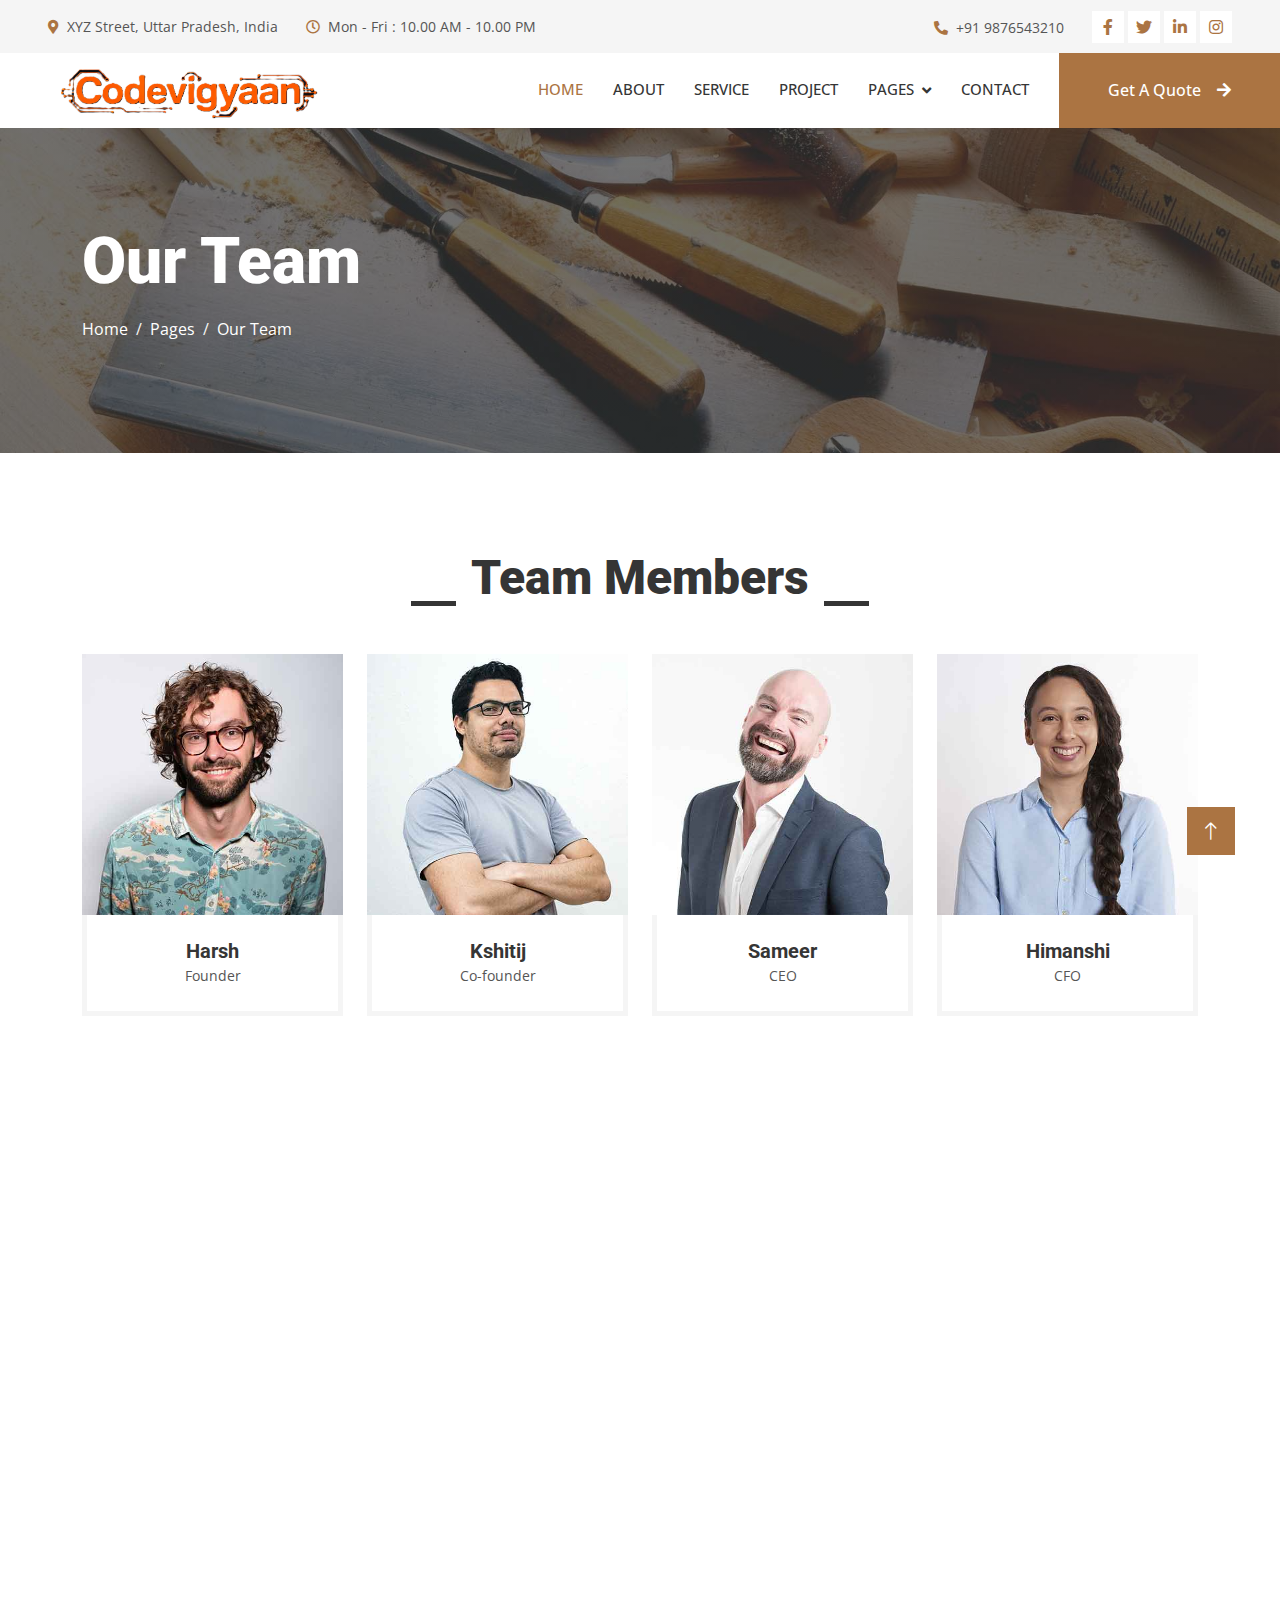
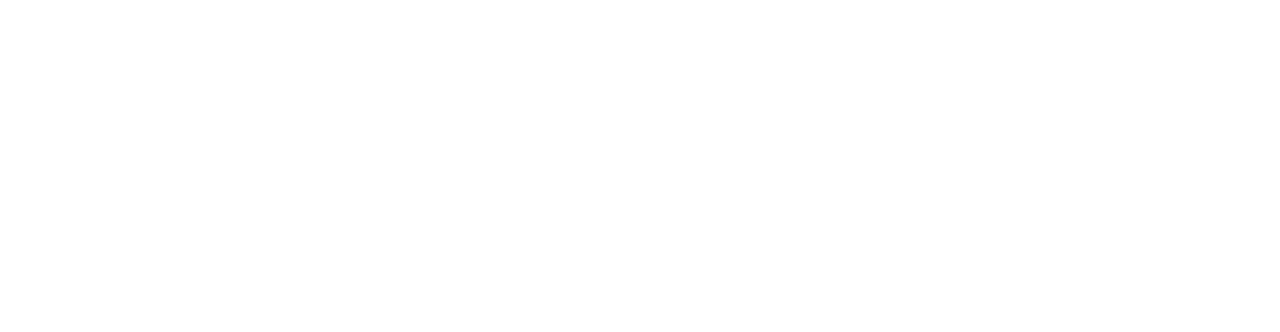
<file: FREE BOOTSTRAP CARPENTER WEBSITE TEMPLATE/team.html>
<!DOCTYPE html>
<html lang="en">
<head>
    <meta charset="utf-8">
    <title>Carpenter Website Template</title>
    <meta content="width=device-width, initial-scale=1.0" name="viewport">
    <meta content="" name="keywords">
    <meta content="" name="description">

    <!-- Favicon -->
    <link href="img/favicon.ico" rel="icon">

    <!-- Google Web Fonts -->
    <link rel="preconnect" href="https://fonts.googleapis.com">
    <link rel="preconnect" href="https://fonts.gstatic.com" crossorigin>
    <link href="https://fonts.googleapis.com/css2?family=Open+Sans:wght@400;500&family=Roboto:wght@500;700;900&display=swap" rel="stylesheet"> 

    <!-- Icon Font Stylesheet -->
    <link href="https://cdnjs.cloudflare.com/ajax/libs/font-awesome/5.10.0/css/all.min.css" rel="stylesheet">
    <link href="https://cdn.jsdelivr.net/npm/bootstrap-icons@1.4.1/font/bootstrap-icons.css" rel="stylesheet">

    <!-- Libraries Stylesheet -->
    <link href="lib/animate/animate.min.css" rel="stylesheet">
    <link href="lib/owlcarousel/assets/owl.carousel.min.css" rel="stylesheet">
    <link href="lib/lightbox/css/lightbox.min.css" rel="stylesheet">

    <!-- Customized Bootstrap Stylesheet -->
    <link href="css/bootstrap.min.css" rel="stylesheet">

    <!-- Template Stylesheet -->
    <link href="css/style.css" rel="stylesheet">
</head>

<body>
    <!-- Spinner Start -->
    <div id="spinner" class="show bg-white position-fixed translate-middle w-100 vh-100 top-50 start-50 d-flex align-items-center justify-content-center">
        <div class="spinner-grow text-primary" style="width: 3rem; height: 3rem;" role="status">
            <span class="sr-only">Loading...</span>
        </div>
    </div>
    <!-- Spinner End -->


    <!-- Topbar Start -->
    <div class="container-fluid bg-light p-0">
        <div class="row gx-0 d-none d-lg-flex">
            <div class="col-lg-7 px-5 text-start">
                <div class="h-100 d-inline-flex align-items-center py-3 me-4">
                    <small class="fa fa-map-marker-alt text-primary me-2"></small>
                    <small>XYZ Street, Uttar Pradesh, India</small>
                </div>
                <div class="h-100 d-inline-flex align-items-center py-3">
                    <small class="far fa-clock text-primary me-2"></small>
                    <small>Mon - Fri : 10.00 AM - 10.00 PM</small>
                </div>
            </div>
            <div class="col-lg-5 px-5 text-end">
                <div class="h-100 d-inline-flex align-items-center py-3 me-4">
                    <small class="fa fa-phone-alt text-primary me-2"></small>
                    <small>+91 9876543210</small>
                </div>
                <div class="h-100 d-inline-flex align-items-center">
                    <a class="btn btn-sm-square bg-white text-primary me-1" href="https://codevigyaan.com/"><i class="fab fa-facebook-f"></i></a>
                    <a class="btn btn-sm-square bg-white text-primary me-1" href="https://codevigyaan.com/"><i class="fab fa-twitter"></i></a>
                    <a class="btn btn-sm-square bg-white text-primary me-1" href="https://codevigyaan.com/"><i class="fab fa-linkedin-in"></i></a>
                    <a class="btn btn-sm-square bg-white text-primary me-0" href="https://codevigyaan.com/"><i class="fab fa-instagram"></i></a>
                </div>
            </div>
        </div>
    </div>
    <!-- Topbar End -->


    <!-- Navbar Start -->
    <nav class="navbar navbar-expand-lg bg-white navbar-light sticky-top p-0">
        <a href="index.html" class="navbar-brand d-flex align-items-center px-4 px-lg-5">
            <h2 class="m-0 text-primary"><img src="img/logo.png" alt="" width="280px"></h2>
        </a>
        <button type="button" class="navbar-toggler me-4" data-bs-toggle="collapse" data-bs-target="#navbarCollapse">
            <span class="navbar-toggler-icon"></span>
        </button>
        <div class="collapse navbar-collapse" id="navbarCollapse">
            <div class="navbar-nav ms-auto p-4 p-lg-0">
                <a href="index.html" class="nav-item nav-link active">Home</a>
                <a href="about.html" class="nav-item nav-link">About</a>
                <a href="service.html" class="nav-item nav-link">Service</a>
                <a href="project.html" class="nav-item nav-link">Project</a>
                <div class="nav-item dropdown">
                    <a href="#" class="nav-link dropdown-toggle" data-bs-toggle="dropdown">Pages</a>
                    <div class="dropdown-menu fade-up m-0">
                        <a href="feature.html" class="dropdown-item">Feature</a>
                        <a href="quote.html" class="dropdown-item">Free Quote</a>
                        <a href="team.html" class="dropdown-item">Our Team</a>
                        <a href="testimonial.html" class="dropdown-item">Testimonial</a>
                        <a href="404.html" class="dropdown-item">404 Page</a>
                    </div>
                </div>
                <a href="contact.html" class="nav-item nav-link">Contact</a>
            </div>
            <a href="" class="btn btn-primary py-4 px-lg-5 d-none d-lg-block">Get A Quote<i class="fa fa-arrow-right ms-3"></i></a>
        </div>
    </nav>
    <!-- Navbar End -->


    <!-- Page Header Start -->
    <div class="container-fluid page-header py-5 mb-5">
        <div class="container py-5">
            <h1 class="display-3 text-white mb-3 animated slideInDown">Our Team</h1>
            <nav aria-label="breadcrumb animated slideInDown">
                <ol class="breadcrumb">
                    <li class="breadcrumb-item"><a class="text-white" href="#">Home</a></li>
                    <li class="breadcrumb-item"><a class="text-white" href="#">Pages</a></li>
                    <li class="breadcrumb-item text-white active" aria-current="page">Our Team</li>
                </ol>
            </nav>
        </div>
    </div>
    <!-- Page Header End -->


    <!-- Team Start -->
    <div class="container-xxl py-5">
        <div class="container">
            <div class="section-title text-center">
                <h1 class="display-5 mb-5">Team Members</h1>
            </div>
            <div class="row g-4">
                <div class="col-lg-3 col-md-6 wow fadeInUp" data-wow-delay="0.1s">
                    <div class="team-item">
                        <div class="overflow-hidden position-relative">
                            <img class="img-fluid" src="img/team-1.jpg" alt="">
                            <div class="team-social">
                                <a class="btn btn-square" href=""><i class="fab fa-facebook-f"></i></a>
                                <a class="btn btn-square" href=""><i class="fab fa-twitter"></i></a>
                                <a class="btn btn-square" href=""><i class="fab fa-instagram"></i></a>
                            </div>
                        </div>
                        <div class="text-center border border-5 border-light border-top-0 p-4">
                            <h5 class="mb-0">Harsh</h5>
                            <small>Founder</small>
                        </div>
                    </div>
                </div>
                <div class="col-lg-3 col-md-6 wow fadeInUp" data-wow-delay="0.3s">
                    <div class="team-item">
                        <div class="overflow-hidden position-relative">
                            <img class="img-fluid" src="img/team-2.jpg" alt="">
                            <div class="team-social">
                                <a class="btn btn-square" href=""><i class="fab fa-facebook-f"></i></a>
                                <a class="btn btn-square" href=""><i class="fab fa-twitter"></i></a>
                                <a class="btn btn-square" href=""><i class="fab fa-instagram"></i></a>
                            </div>
                        </div>
                        <div class="text-center border border-5 border-light border-top-0 p-4">
                            <h5 class="mb-0">Kshitij</h5>
                            <small>Co-founder</small>
                        </div>
                    </div>
                </div>
                <div class="col-lg-3 col-md-6 wow fadeInUp" data-wow-delay="0.5s">
                    <div class="team-item">
                        <div class="overflow-hidden position-relative">
                            <img class="img-fluid" src="img/team-3.jpg" alt="">
                            <div class="team-social">
                                <a class="btn btn-square" href=""><i class="fab fa-facebook-f"></i></a>
                                <a class="btn btn-square" href=""><i class="fab fa-twitter"></i></a>
                                <a class="btn btn-square" href=""><i class="fab fa-instagram"></i></a>
                            </div>
                        </div>
                        <div class="text-center border border-5 border-light border-top-0 p-4">
                            <h5 class="mb-0">Sameer</h5>
                            <small>CEO</small>
                        </div>
                    </div>
                </div>
                <div class="col-lg-3 col-md-6 wow fadeInUp" data-wow-delay="0.7s">
                    <div class="team-item">
                        <div class="overflow-hidden position-relative">
                            <img class="img-fluid" src="img/team-4.jpg" alt="">
                            <div class="team-social">
                                <a class="btn btn-square" href=""><i class="fab fa-facebook-f"></i></a>
                                <a class="btn btn-square" href=""><i class="fab fa-twitter"></i></a>
                                <a class="btn btn-square" href=""><i class="fab fa-instagram"></i></a>
                            </div>
                        </div>
                        <div class="text-center border border-5 border-light border-top-0 p-4">
                            <h5 class="mb-0">Himanshi</h5>
                            <small>CFO</small>
                        </div>
                    </div>
                </div>
                <div class="col-lg-3 col-md-6 wow fadeInUp" data-wow-delay="0.1s">
                    <div class="team-item">
                        <div class="overflow-hidden position-relative">
                            <img class="img-fluid" src="img/team-2.jpg" alt="">
                            <div class="team-social">
                                <a class="btn btn-square" href=""><i class="fab fa-facebook-f"></i></a>
                                <a class="btn btn-square" href=""><i class="fab fa-twitter"></i></a>
                                <a class="btn btn-square" href=""><i class="fab fa-instagram"></i></a>
                            </div>
                        </div>
                        <div class="text-center border border-5 border-light border-top-0 p-4">
                            <h5 class="mb-0">Shivang</h5>
                            <small>CMO</small>
                        </div>
                    </div>
                </div>
                <div class="col-lg-3 col-md-6 wow fadeInUp" data-wow-delay="0.3s">
                    <div class="team-item">
                        <div class="overflow-hidden position-relative">
                            <img class="img-fluid" src="img/team-3.jpg" alt="">
                            <div class="team-social">
                                <a class="btn btn-square" href=""><i class="fab fa-facebook-f"></i></a>
                                <a class="btn btn-square" href=""><i class="fab fa-twitter"></i></a>
                                <a class="btn btn-square" href=""><i class="fab fa-instagram"></i></a>
                            </div>
                        </div>
                        <div class="text-center border border-5 border-light border-top-0 p-4">
                            <h5 class="mb-0">Piyus</h5>
                            <small>CTO</small>
                        </div>
                    </div>
                </div>
                <div class="col-lg-3 col-md-6 wow fadeInUp" data-wow-delay="0.5s">
                    <div class="team-item">
                        <div class="overflow-hidden position-relative">
                            <img class="img-fluid" src="img/team-4.jpg" alt="">
                            <div class="team-social">
                                <a class="btn btn-square" href=""><i class="fab fa-facebook-f"></i></a>
                                <a class="btn btn-square" href=""><i class="fab fa-twitter"></i></a>
                                <a class="btn btn-square" href=""><i class="fab fa-instagram"></i></a>
                            </div>
                        </div>
                        <div class="text-center border border-5 border-light border-top-0 p-4">
                            <h5 class="mb-0">Vedika</h5>
                            <small>Genral manager</small>
                        </div>
                    </div>
                </div>
                <div class="col-lg-3 col-md-6 wow fadeInUp" data-wow-delay="0.7s">
                    <div class="team-item">
                        <div class="overflow-hidden position-relative">
                            <img class="img-fluid" src="img/team-1.jpg" alt="">
                            <div class="team-social">
                                <a class="btn btn-square" href=""><i class="fab fa-facebook-f"></i></a>
                                <a class="btn btn-square" href=""><i class="fab fa-twitter"></i></a>
                                <a class="btn btn-square" href=""><i class="fab fa-instagram"></i></a>
                            </div>
                        </div>
                        <div class="text-center border border-5 border-light border-top-0 p-4">
                            <h5 class="mb-0">Himanshu</h5>
                            <small>Associate Manager</small>
                        </div>
                    </div>
                </div>
            </div>
        </div>
    </div>
    <!-- Team End -->
        

    <!-- Footer Start -->
  <div class="container-fluid bg-dark text-light footer mt-5 pt-5 wow fadeIn" data-wow-delay="0.1s">
        <div class="container py-5">
            <div class="row g-5">
                <div class="col-lg-3 col-md-6">
                    <h4 class="text-light mb-4">Address</h4>
                    <p class="mb-2"><i class="fa fa-map-marker-alt me-3"></i>XYZ Street, Uttar Pradesh, India</p>
                    <p class="mb-2"><i class="fa fa-phone-alt me-3"></i>+91 9876543210</p>
                    <p class="mb-2"><i class="fa fa-envelope me-3"></i>codevigyaan@gmail.com</p>
                    <div class="d-flex pt-2">
                        <a class="btn btn-outline-light btn-social" href="https://codevigyaan.com"><i class="fab fa-twitter"></i></a>
                        <a class="btn btn-outline-light btn-social" href="https://codevigyaan.com"><i class="fab fa-facebook-f"></i></a>
                        <a class="btn btn-outline-light btn-social" href="https://codevigyaan.com"><i class="fab fa-youtube"></i></a>
                        <a class="btn btn-outline-light btn-social" href="https://codevigyaan.com"><i class="fab fa-linkedin-in"></i></a>
                    </div>
                </div>
                <div class="col-lg-3 col-md-6">
                    <h4 class="text-light mb-4">Services</h4>
                    <a class="btn btn-link" href="#">General Carpentry</a>
                    <a class="btn btn-link" href="#">Furniture Remodeling</a>
                    <a class="btn btn-link" href="#">Wooden Floor</a>
                    <a class="btn btn-link" href="#">Wooden Furniture</a>
                    <a class="btn btn-link" href="#">Custom Carpentry</a>
                </div>
                <div class="col-lg-3 col-md-6">
                    <h4 class="text-light mb-4">Quick Links</h4>
                    <a class="btn btn-link" href="#">Contact Us</a>
                    <a class="btn btn-link" href="#">Our Services</a>
                    <a class="btn btn-link" href="#">Terms & Condition</a>
                    <a class="btn btn-link" href="#">Support</a>
                </div>
                <div class="col-lg-3 col-md-6">
                    <h4 class="text-light mb-4">Newsletter</h4>
                    <p>Enter your email & subscribe us</p>
                    <div class="position-relative mx-auto" style="max-width: 400px;">
                        <input class="form-control border-0 w-100 py-3 ps-4 pe-5" type="text" placeholder="Your email">
                        <button type="button" class="btn btn-primary py-2 position-absolute top-0 end-0 mt-2 me-2">SignUp</button>
                    </div>
                </div>
            </div>
        </div>
        <div class="container">
            <div class="copyright">
                <div class="row">
                    <div class="col-md-6 text-center text-md-start mb-3 mb-md-0">
                        &copy; <a class="border-bottom text-decoration-none" href="https://codevigyaan.com">codevigyaan</a>, All Right Reserved.
                    </div>
                    <div class="col-md-6 text-center text-md-end">
                        Designed By <a class="border-bottom" href="https://codevigyaan.com">Code Vigyaan</a>
                    </div>
                </div>
            </div>
        </div>
    </div>
    <!-- Footer End -->


    <!-- Back to Top -->
    <a href="#" class="btn btn-lg btn-primary btn-lg-square rounded-0 back-to-top"><i class="bi bi-arrow-up"></i></a>


    <!-- JavaScript Libraries -->
    <script src="https://code.jquery.com/jquery-3.4.1.min.js"></script>
    <script src="https://cdn.jsdelivr.net/npm/bootstrap@5.0.0/dist/js/bootstrap.bundle.min.js"></script>
    <script src="lib/wow/wow.min.js"></script>
    <script src="lib/easing/easing.min.js"></script>
    <script src="lib/waypoints/waypoints.min.js"></script>
    <script src="lib/counterup/counterup.min.js"></script>
    <script src="lib/owlcarousel/owl.carousel.min.js"></script>
    <script src="lib/isotope/isotope.pkgd.min.js"></script>
    <script src="lib/lightbox/js/lightbox.min.js"></script>

    <!-- Template Javascript -->
    <script src="js/main.js"></script>
</body>

</html>
</file>
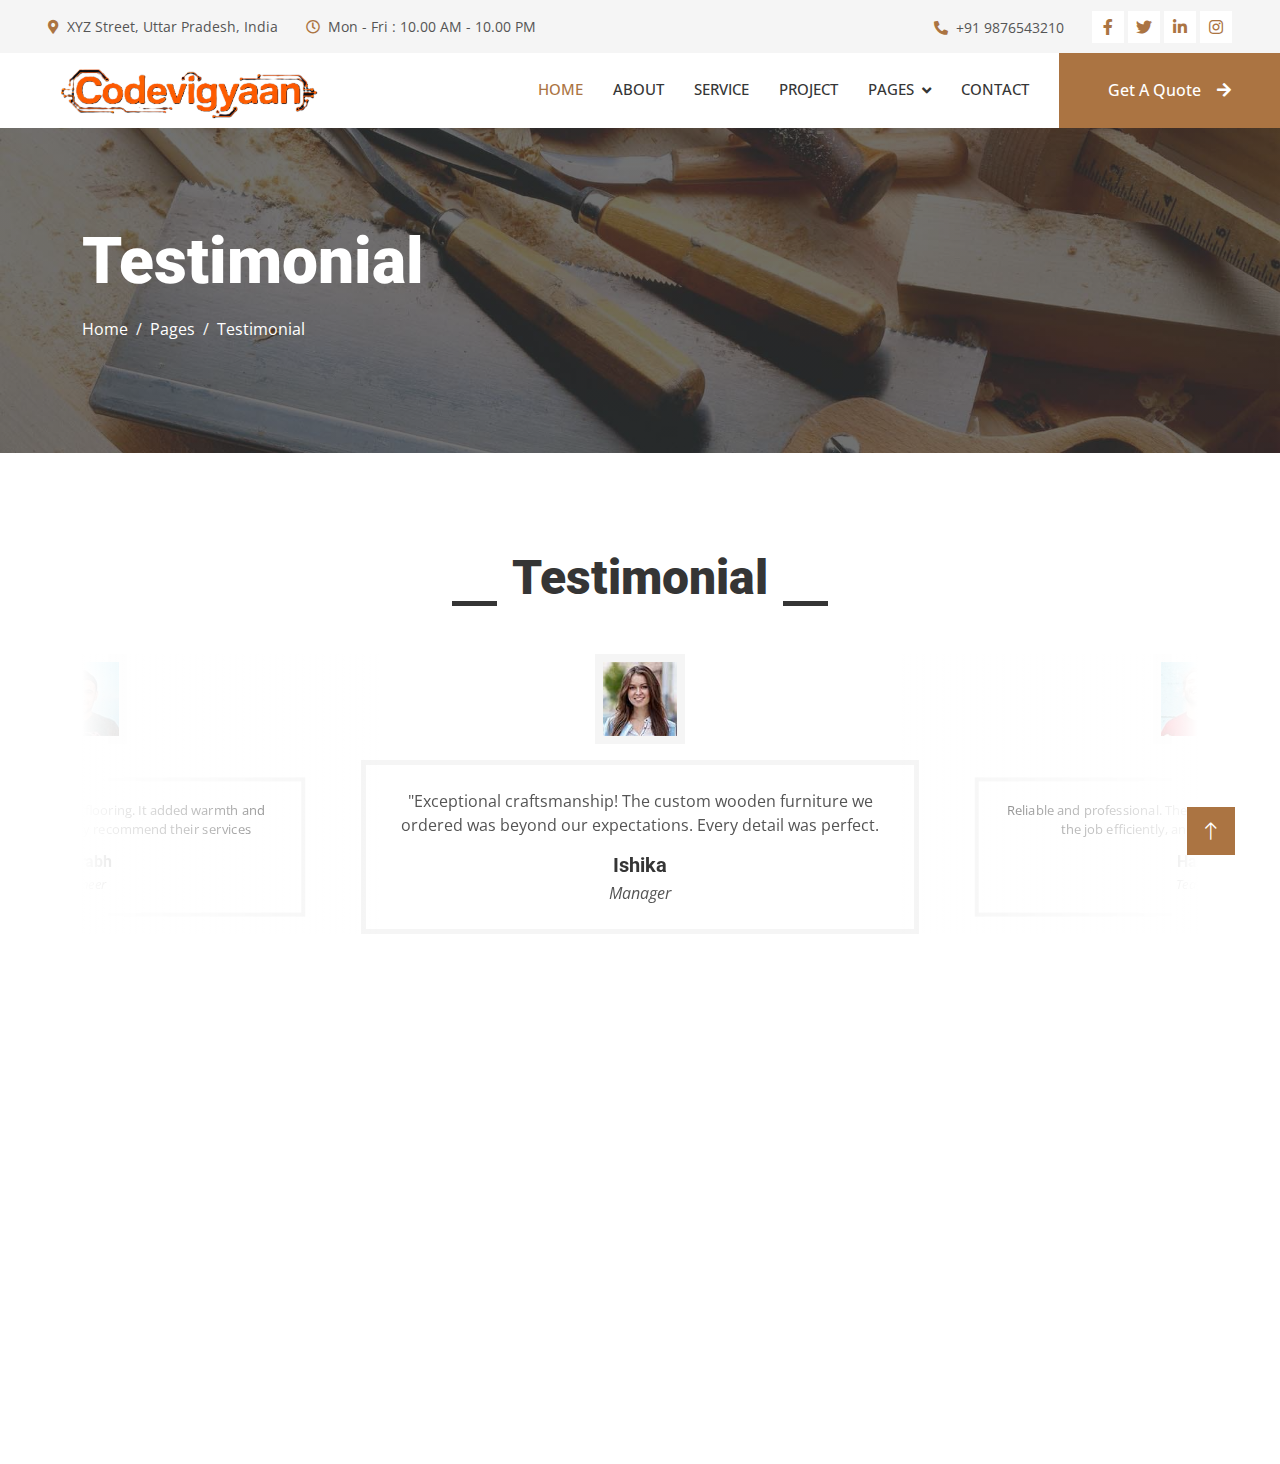
<file: FREE BOOTSTRAP CARPENTER WEBSITE TEMPLATE/testimonial.html>
<!DOCTYPE html>
<html lang="en">
<head>
    <meta charset="utf-8">
    <title>Carpenter Website Template</title>
    <meta content="width=device-width, initial-scale=1.0" name="viewport">
    <meta content="" name="keywords">
    <meta content="" name="description">

    <!-- Favicon -->
    <link href="img/favicon.ico" rel="icon">

    <!-- Google Web Fonts -->
    <link rel="preconnect" href="https://fonts.googleapis.com">
    <link rel="preconnect" href="https://fonts.gstatic.com" crossorigin>
    <link href="https://fonts.googleapis.com/css2?family=Open+Sans:wght@400;500&family=Roboto:wght@500;700;900&display=swap" rel="stylesheet"> 

    <!-- Icon Font Stylesheet -->
    <link href="https://cdnjs.cloudflare.com/ajax/libs/font-awesome/5.10.0/css/all.min.css" rel="stylesheet">
    <link href="https://cdn.jsdelivr.net/npm/bootstrap-icons@1.4.1/font/bootstrap-icons.css" rel="stylesheet">

    <!-- Libraries Stylesheet -->
    <link href="lib/animate/animate.min.css" rel="stylesheet">
    <link href="lib/owlcarousel/assets/owl.carousel.min.css" rel="stylesheet">
    <link href="lib/lightbox/css/lightbox.min.css" rel="stylesheet">

    <!-- Customized Bootstrap Stylesheet -->
    <link href="css/bootstrap.min.css" rel="stylesheet">

    <!-- Template Stylesheet -->
    <link href="css/style.css" rel="stylesheet">
</head>

<body>
    <!-- Spinner Start -->
    <div id="spinner" class="show bg-white position-fixed translate-middle w-100 vh-100 top-50 start-50 d-flex align-items-center justify-content-center">
        <div class="spinner-grow text-primary" style="width: 3rem; height: 3rem;" role="status">
            <span class="sr-only">Loading...</span>
        </div>
    </div>
    <!-- Spinner End -->


    <!-- Topbar Start -->
    <div class="container-fluid bg-light p-0">
        <div class="row gx-0 d-none d-lg-flex">
            <div class="col-lg-7 px-5 text-start">
                <div class="h-100 d-inline-flex align-items-center py-3 me-4">
                    <small class="fa fa-map-marker-alt text-primary me-2"></small>
                    <small>XYZ Street, Uttar Pradesh, India</small>
                </div>
                <div class="h-100 d-inline-flex align-items-center py-3">
                    <small class="far fa-clock text-primary me-2"></small>
                    <small>Mon - Fri : 10.00 AM - 10.00 PM</small>
                </div>
            </div>
            <div class="col-lg-5 px-5 text-end">
                <div class="h-100 d-inline-flex align-items-center py-3 me-4">
                    <small class="fa fa-phone-alt text-primary me-2"></small>
                    <small>+91 9876543210</small>
                </div>
                <div class="h-100 d-inline-flex align-items-center">
                    <a class="btn btn-sm-square bg-white text-primary me-1" href="https://codevigyaan.com/"><i class="fab fa-facebook-f"></i></a>
                    <a class="btn btn-sm-square bg-white text-primary me-1" href="https://codevigyaan.com/"><i class="fab fa-twitter"></i></a>
                    <a class="btn btn-sm-square bg-white text-primary me-1" href="https://codevigyaan.com/"><i class="fab fa-linkedin-in"></i></a>
                    <a class="btn btn-sm-square bg-white text-primary me-0" href="https://codevigyaan.com/"><i class="fab fa-instagram"></i></a>
                </div>
            </div>
        </div>
    </div>
    <!-- Topbar End -->


    <!-- Navbar Start -->
    <nav class="navbar navbar-expand-lg bg-white navbar-light sticky-top p-0">
        <a href="index.html" class="navbar-brand d-flex align-items-center px-4 px-lg-5">
            <h2 class="m-0 text-primary"><img src="img/logo.png" alt="" width="280px"></h2>
        </a>
        <button type="button" class="navbar-toggler me-4" data-bs-toggle="collapse" data-bs-target="#navbarCollapse">
            <span class="navbar-toggler-icon"></span>
        </button>
        <div class="collapse navbar-collapse" id="navbarCollapse">
            <div class="navbar-nav ms-auto p-4 p-lg-0">
                <a href="index.html" class="nav-item nav-link active">Home</a>
                <a href="about.html" class="nav-item nav-link">About</a>
                <a href="service.html" class="nav-item nav-link">Service</a>
                <a href="project.html" class="nav-item nav-link">Project</a>
                <div class="nav-item dropdown">
                    <a href="#" class="nav-link dropdown-toggle" data-bs-toggle="dropdown">Pages</a>
                    <div class="dropdown-menu fade-up m-0">
                        <a href="feature.html" class="dropdown-item">Feature</a>
                        <a href="quote.html" class="dropdown-item">Free Quote</a>
                        <a href="team.html" class="dropdown-item">Our Team</a>
                        <a href="testimonial.html" class="dropdown-item">Testimonial</a>
                        <a href="404.html" class="dropdown-item">404 Page</a>
                    </div>
                </div>
                <a href="contact.html" class="nav-item nav-link">Contact</a>
            </div>
            <a href="" class="btn btn-primary py-4 px-lg-5 d-none d-lg-block">Get A Quote<i class="fa fa-arrow-right ms-3"></i></a>
        </div>
    </nav>
    <!-- Navbar End -->


    <!-- Page Header Start -->
    <div class="container-fluid page-header py-5 mb-5">
        <div class="container py-5">
            <h1 class="display-3 text-white mb-3 animated slideInDown">Testimonial</h1>
            <nav aria-label="breadcrumb animated slideInDown">
                <ol class="breadcrumb">
                    <li class="breadcrumb-item"><a class="text-white" href="#">Home</a></li>
                    <li class="breadcrumb-item"><a class="text-white" href="#">Pages</a></li>
                    <li class="breadcrumb-item text-white active" aria-current="page">Testimonial</li>
                </ol>
            </nav>
        </div>
    </div>
    <!-- Page Header End -->


    <!-- Testimonial Start -->
    <div class="container-xxl py-5 wow fadeInUp" data-wow-delay="0.1s">
        <div class="container">
            <div class="section-title text-center">
                <h1 class="display-5 mb-5">Testimonial</h1>
            </div>
            <div class="owl-carousel testimonial-carousel">
                <div class="testimonial-item text-center">
                    <img class="img-fluid bg-light p-2 mx-auto mb-3" src="img/testimonial-1.jpg" style="width: 90px; height: 90px;">
                    <div class="testimonial-text text-center p-4">
                        <p>"Exceptional craftsmanship! The custom wooden furniture we ordered was beyond our expectations. Every detail was perfect.</p>
                        <h5 class="mb-1">Ishika</h5>
                        <span class="fst-italic">Manager</span>
                    </div>
                </div>
                <div class="testimonial-item text-center">
                    <img class="img-fluid bg-light p-2 mx-auto mb-3" src="img/testimonial-2.jpg" style="width: 90px; height: 90px;">
                    <div class="testimonial-text text-center p-4">
                        <p>Reliable and professional. The team arrived on time, completed the job efficiently, and left the space spotless.</p>
                        <h5 class="mb-1">Harsh</h5>
                        <span class="fst-italic">Teacher</span>
                    </div>
                </div>
                <div class="testimonial-item text-center">
                    <img class="img-fluid bg-light p-2 mx-auto mb-3" src="img/testimonial-3.jpg" style="width: 90px; height: 90px;">
                    <div class="testimonial-text text-center p-4">
                        <p>Beautiful work on our wooden flooring. It added warmth and elegance to our home. Highly recommend their services</p>
                        <h5 class="mb-1">Saurabh</h5>
                        <span class="fst-italic">Engineer</span>
                    </div>
                </div>
            </div>
        </div>
    </div>
    <!-- Testimonial End -->
        

    <!-- Footer Start -->
    <div class="container-fluid bg-dark text-light footer mt-5 pt-5 wow fadeIn" data-wow-delay="0.1s">
        <div class="container py-5">
            <div class="row g-5">
                <div class="col-lg-3 col-md-6">
                    <h4 class="text-light mb-4">Address</h4>
                    <p class="mb-2"><i class="fa fa-map-marker-alt me-3"></i>XYZ Street, Uttar Pradesh, India</p>
                    <p class="mb-2"><i class="fa fa-phone-alt me-3"></i>+91 9876543210</p>
                    <p class="mb-2"><i class="fa fa-envelope me-3"></i>codevigyaan@gmail.com</p>
                    <div class="d-flex pt-2">
                        <a class="btn btn-outline-light btn-social" href="https://codevigyaan.com"><i class="fab fa-twitter"></i></a>
                        <a class="btn btn-outline-light btn-social" href="https://codevigyaan.com"><i class="fab fa-facebook-f"></i></a>
                        <a class="btn btn-outline-light btn-social" href="https://codevigyaan.com"><i class="fab fa-youtube"></i></a>
                        <a class="btn btn-outline-light btn-social" href="https://codevigyaan.com"><i class="fab fa-linkedin-in"></i></a>
                    </div>
                </div>
                <div class="col-lg-3 col-md-6">
                    <h4 class="text-light mb-4">Services</h4>
                    <a class="btn btn-link" href="#">General Carpentry</a>
                    <a class="btn btn-link" href="#">Furniture Remodeling</a>
                    <a class="btn btn-link" href="#">Wooden Floor</a>
                    <a class="btn btn-link" href="#">Wooden Furniture</a>
                    <a class="btn btn-link" href="#">Custom Carpentry</a>
                </div>
                <div class="col-lg-3 col-md-6">
                    <h4 class="text-light mb-4">Quick Links</h4>
                    <a class="btn btn-link" href="#">Contact Us</a>
                    <a class="btn btn-link" href="#">Our Services</a>
                    <a class="btn btn-link" href="#">Terms & Condition</a>
                    <a class="btn btn-link" href="#">Support</a>
                </div>
                <div class="col-lg-3 col-md-6">
                    <h4 class="text-light mb-4">Newsletter</h4>
                    <p>Enter your email & subscribe us</p>
                    <div class="position-relative mx-auto" style="max-width: 400px;">
                        <input class="form-control border-0 w-100 py-3 ps-4 pe-5" type="text" placeholder="Your email">
                        <button type="button" class="btn btn-primary py-2 position-absolute top-0 end-0 mt-2 me-2">SignUp</button>
                    </div>
                </div>
            </div>
        </div>
        <div class="container">
            <div class="copyright">
                <div class="row">
                    <div class="col-md-6 text-center text-md-start mb-3 mb-md-0">
                        &copy; <a class="border-bottom text-decoration-none" href="https://codevigyaan.com">codevigyaan</a>, All Right Reserved.
                    </div>
                    <div class="col-md-6 text-center text-md-end">
                        Designed By <a class="border-bottom" href="https://codevigyaan.com">Code Vigyaan</a>
                    </div>
                </div>
            </div>
        </div>
    </div>
    <!-- Footer End -->


    <!-- Back to Top -->
    <a href="#" class="btn btn-lg btn-primary btn-lg-square rounded-0 back-to-top"><i class="bi bi-arrow-up"></i></a>


    <!-- JavaScript Libraries -->
    <script src="https://code.jquery.com/jquery-3.4.1.min.js"></script>
    <script src="https://cdn.jsdelivr.net/npm/bootstrap@5.0.0/dist/js/bootstrap.bundle.min.js"></script>
    <script src="lib/wow/wow.min.js"></script>
    <script src="lib/easing/easing.min.js"></script>
    <script src="lib/waypoints/waypoints.min.js"></script>
    <script src="lib/counterup/counterup.min.js"></script>
    <script src="lib/owlcarousel/owl.carousel.min.js"></script>
    <script src="lib/isotope/isotope.pkgd.min.js"></script>
    <script src="lib/lightbox/js/lightbox.min.js"></script>

    <!-- Template Javascript -->
    <script src="js/main.js"></script>
</body>

</html>
</file>
<file: FREE BOOTSTRAP CARPENTER WEBSITE TEMPLATE/css/style.css>
/********** Template CSS **********/
:root {
    --primary: #AB7442;
    --light: #F5F5F5;
    --dark: #353535;
}

.fw-medium {
    font-weight: 500 !important;
}

.fw-bold {
    font-weight: 700 !important;
}

.fw-black {
    font-weight: 900 !important;
}

.back-to-top {
    position: fixed;
    display: none;
    right: 45px;
    bottom: 45px;
    z-index: 99;
}


/*** Spinner ***/
#spinner {
    opacity: 0;
    visibility: hidden;
    transition: opacity .5s ease-out, visibility 0s linear .5s;
    z-index: 99999;
}

#spinner.show {
    transition: opacity .5s ease-out, visibility 0s linear 0s;
    visibility: visible;
    opacity: 1;
}


/*** Button ***/
.btn {
    font-weight: 500;
    transition: .5s;
}

.btn.btn-primary,
.btn.btn-secondary {
    color: #FFFFFF;
}

.btn-square {
    width: 38px;
    height: 38px;
}

.btn-sm-square {
    width: 32px;
    height: 32px;
}

.btn-lg-square {
    width: 48px;
    height: 48px;
}

.btn-square,
.btn-sm-square,
.btn-lg-square {
    padding: 0;
    display: flex;
    align-items: center;
    justify-content: center;
    font-weight: normal;
}

/*** Navbar ***/
.navbar .dropdown-toggle::after {
    border: none;
    content: "\f107";
    font-family: "Font Awesome 5 Free";
    font-weight: 900;
    vertical-align: middle;
    margin-left: 8px;
}

.navbar-light .navbar-nav .nav-link {
    margin-right: 30px;
    padding: 25px 0;
    color: #FFFFFF;
    font-size: 15px;
    font-weight: 500;
    text-transform: uppercase;
    outline: none;
}

.navbar-light .navbar-nav .nav-link:hover,
.navbar-light .navbar-nav .nav-link.active {
    color: var(--primary);
}

@media (max-width: 991.98px) {
    .navbar-light .navbar-nav .nav-link  {
        margin-right: 0;
        padding: 10px 0;
    }

    .navbar-light .navbar-nav {
        border-top: 1px solid #EEEEEE;
    }
}

.navbar-light .navbar-brand,
.navbar-light a.btn {
    height: 75px;
}

.navbar-light .navbar-nav .nav-link {
    color: var(--dark);
    font-weight: 500;
}

.navbar-light.sticky-top {
    top: -100px;
    transition: .5s;
}

@media (min-width: 992px) {
    .navbar .nav-item .dropdown-menu {
        display: block;
        border: none;
        margin-top: 0;
        top: 150%;
        opacity: 0;
        visibility: hidden;
        transition: .5s;
    }

    .navbar .nav-item:hover .dropdown-menu {
        top: 100%;
        visibility: visible;
        transition: .5s;
        opacity: 1;
    }
}


/*** Header ***/
@media (max-width: 768px) {
    .header-carousel .owl-carousel-item {
        position: relative;
        min-height: 500px;
    }
    
    .header-carousel .owl-carousel-item img {
        position: absolute;
        width: 100%;
        height: 100%;
        object-fit: cover;
    }

    .header-carousel .owl-carousel-item h5,
    .header-carousel .owl-carousel-item p {
        font-size: 14px !important;
        font-weight: 400 !important;
    }

    .header-carousel .owl-carousel-item h1 {
        font-size: 30px;
        font-weight: 600;
    }
}

.header-carousel .owl-nav {
    position: absolute;
    width: 200px;
    height: 45px;
    bottom: 30px;
    left: 50%;
    transform: translateX(-50%);
    display: flex;
    justify-content: space-between;
}

.header-carousel .owl-nav .owl-prev,
.header-carousel .owl-nav .owl-next {
    width: 45px;
    height: 45px;
    display: flex;
    align-items: center;
    justify-content: center;
    color: #FFFFFF;
    background: transparent;
    border: 1px solid #FFFFFF;
    font-size: 22px;
    transition: .5s;
}

.header-carousel .owl-nav .owl-prev:hover,
.header-carousel .owl-nav .owl-next:hover {
    background: var(--primary);
    border-color: var(--primary);
}

.header-carousel .owl-dots {
    position: absolute;
    height: 45px;
    bottom: 30px;
    left: 50%;
    transform: translateX(-50%);
    display: flex;
    align-items: center;
    justify-content: center;
}

.header-carousel .owl-dot {
    position: relative;
    display: inline-block;
    margin: 0 5px;
    width: 15px;
    height: 15px;
    background: transparent;
    border: 1px solid #FFFFFF;
    transition: .5s;
}

.header-carousel .owl-dot::after {
    position: absolute;
    content: "";
    width: 5px;
    height: 5px;
    top: 4px;
    left: 4px;
    background: transparent;
    border: 1px solid #FFFFFF;
}

.header-carousel .owl-dot.active {
    background: var(--primary);
    border-color: var(--primary);
}

.page-header {
    background: linear-gradient(rgba(53, 53, 53, .7), rgba(53, 53, 53, .7)), url(../img/carousel-1.jpg) center center no-repeat;
    background-size: cover;
}

.breadcrumb-item + .breadcrumb-item::before {
    color: var(--light);
}


/*** Section Title ***/
.section-title h1 {
    position: relative;
    display: inline-block;
    padding: 0 60px;
}

.section-title.text-start h1 {
    padding-left: 0;
}

.section-title h1::before,
.section-title h1::after {
    position: absolute;
    content: "";
    width: 45px;
    height: 5px;
    bottom: 0;
    background: var(--dark);
}

.section-title h1::before {
    left: 0;
}

.section-title h1::after {
    right: 0;
}

.section-title.text-start h1::before {
    display: none;
}


/*** About ***/
@media (min-width: 992px) {
    .container.about {
        max-width: 100% !important;
    }

    .about-text  {
        padding-right: calc(((100% - 960px) / 2) + .75rem);
    }
}

@media (min-width: 1200px) {
    .about-text  {
        padding-right: calc(((100% - 1140px) / 2) + .75rem);
    }
}

@media (min-width: 1400px) {
    .about-text  {
        padding-right: calc(((100% - 1320px) / 2) + .75rem);
    }
}


/*** Service ***/
.service-item img {
    transition: .5s;
}

.service-item:hover img {
    transform: scale(1.1);
}


/*** Feature ***/
@media (min-width: 992px) {
    .container.feature {
        max-width: 100% !important;
    }

    .feature-text  {
        padding-left: calc(((100% - 960px) / 2) + .75rem);
    }
}

@media (min-width: 1200px) {
    .feature-text  {
        padding-left: calc(((100% - 1140px) / 2) + .75rem);
    }
}

@media (min-width: 1400px) {
    .feature-text  {
        padding-left: calc(((100% - 1320px) / 2) + .75rem);
    }
}


/*** Project Portfolio ***/
#portfolio-flters li {
    display: inline-block;
    font-weight: 500;
    color: var(--dark);
    cursor: pointer;
    transition: .5s;
    border-bottom: 2px solid transparent;
}

#portfolio-flters li:hover,
#portfolio-flters li.active {
    color: var(--primary);
    border-color: var(--primary);
}

.portfolio-item img {
    transition: .5s;
}

.portfolio-item:hover img {
    transform: scale(1.1);
}

.portfolio-item .portfolio-overlay {
    position: absolute;
    display: flex;
    align-items: center;
    justify-content: center;
    width: 0;
    height: 0;
    bottom: 0;
    left: 50%;
    background: rgba(53, 53, 53, .7);
    transition: .5s;
}

.portfolio-item:hover .portfolio-overlay {
    width: 100%;
    height: 100%;
    left: 0;
}

.portfolio-item .portfolio-overlay .btn {
    opacity: 0;
}

.portfolio-item:hover .portfolio-overlay .btn {
    opacity: 1;
}


/*** Quote ***/
@media (min-width: 992px) {
    .container.quote {
        max-width: 100% !important;
    }

    .quote-text  {
        padding-right: calc(((100% - 960px) / 2) + .75rem);
    }
}

@media (min-width: 1200px) {
    .quote-text  {
        padding-right: calc(((100% - 1140px) / 2) + .75rem);
    }
}

@media (min-width: 1400px) {
    .quote-text  {
        padding-right: calc(((100% - 1320px) / 2) + .75rem);
    }
}


/*** Team ***/
.team-item img {
    transition: .5s;
}

.team-item:hover img {
    transform: scale(1.1);
}

.team-item .team-social {
    position: absolute;
    width: 38px;
    top: 50%;
    left: -38px;
    transform: translateY(-50%);
    display: flex;
    flex-direction: column;
    background: #FFFFFF;
    transition: .5s;
}

.team-item .team-social .btn {
    color: var(--primary);
    background: #FFFFFF;
}

.team-item .team-social .btn:hover {
    color: #FFFFFF;
    background: var(--primary);
}

.team-item:hover .team-social {
    left: 0;
}


/*** Testimonial ***/
.testimonial-carousel::before {
    position: absolute;
    content: "";
    top: 0;
    left: 0;
    height: 100%;
    width: 0;
    background: linear-gradient(to right, rgba(255, 255, 255, 1) 0%, rgba(255, 255, 255, 0) 100%);
    z-index: 1;
}

.testimonial-carousel::after {
    position: absolute;
    content: "";
    top: 0;
    right: 0;
    height: 100%;
    width: 0;
    background: linear-gradient(to left, rgba(255, 255, 255, 1) 0%, rgba(255, 255, 255, 0) 100%);
    z-index: 1;
}

@media (min-width: 768px) {
    .testimonial-carousel::before,
    .testimonial-carousel::after {
        width: 200px;
    }
}

@media (min-width: 992px) {
    .testimonial-carousel::before,
    .testimonial-carousel::after {
        width: 300px;
    }
}

.testimonial-carousel .owl-item .testimonial-text {
    border: 5px solid var(--light);
    transform: scale(.8);
    transition: .5s;
}

.testimonial-carousel .owl-item.center .testimonial-text {
    transform: scale(1);
}

.testimonial-carousel .owl-nav {
    position: absolute;
    width: 350px;
    top: 10px;
    left: 50%;
    transform: translateX(-50%);
    display: flex;
    justify-content: space-between;
    opacity: 0;
    transition: .5s;
    z-index: 1;
}

.testimonial-carousel:hover .owl-nav {
    width: 300px;
    opacity: 1;
}

.testimonial-carousel .owl-nav .owl-prev,
.testimonial-carousel .owl-nav .owl-next {
    position: relative;
    color: var(--primary);
    font-size: 45px;
    transition: .5s;
}

.testimonial-carousel .owl-nav .owl-prev:hover,
.testimonial-carousel .owl-nav .owl-next:hover {
    color: var(--dark);
}


/*** Contact ***/
@media (min-width: 992px) {
    .container.contact {
        max-width: 100% !important;
    }

    .contact-text  {
        padding-left: calc(((100% - 960px) / 2) + .75rem);
    }
}

@media (min-width: 1200px) {
    .contact-text  {
        padding-left: calc(((100% - 1140px) / 2) + .75rem);
    }
}

@media (min-width: 1400px) {
    .contact-text  {
        padding-left: calc(((100% - 1320px) / 2) + .75rem);
    }
}


/*** Footer ***/
.footer {
    background: linear-gradient(rgba(53, 53, 53, .7), rgba(53, 53, 53, .7)), url(../img/footer.jpg) center center no-repeat;
    background-size: cover;
}

.footer .btn.btn-social {
    margin-right: 5px;
    width: 35px;
    height: 35px;
    display: flex;
    align-items: center;
    justify-content: center;
    color: var(--light);
    border: 1px solid #FFFFFF;
    transition: .3s;
}

.footer .btn.btn-social:hover {
    color: var(--primary);
}

.footer .btn.btn-link {
    display: block;
    margin-bottom: 5px;
    padding: 0;
    text-align: left;
    color: #FFFFFF;
    font-size: 15px;
    font-weight: normal;
    text-transform: capitalize;
    transition: .3s;
}

.footer .btn.btn-link::before {
    position: relative;
    content: "\f105";
    font-family: "Font Awesome 5 Free";
    font-weight: 900;
    margin-right: 10px;
}

.footer .btn.btn-link:hover {
    color: var(--primary);
    letter-spacing: 1px;
    box-shadow: none;
}

.footer .copyright {
    padding: 25px 0;
    font-size: 15px;
    border-top: 1px solid rgba(256, 256, 256, .1);
}

.footer .copyright a {
    color: var(--light);
}

.footer .copyright a:hover {
    color: var(--primary);
}
</file>
